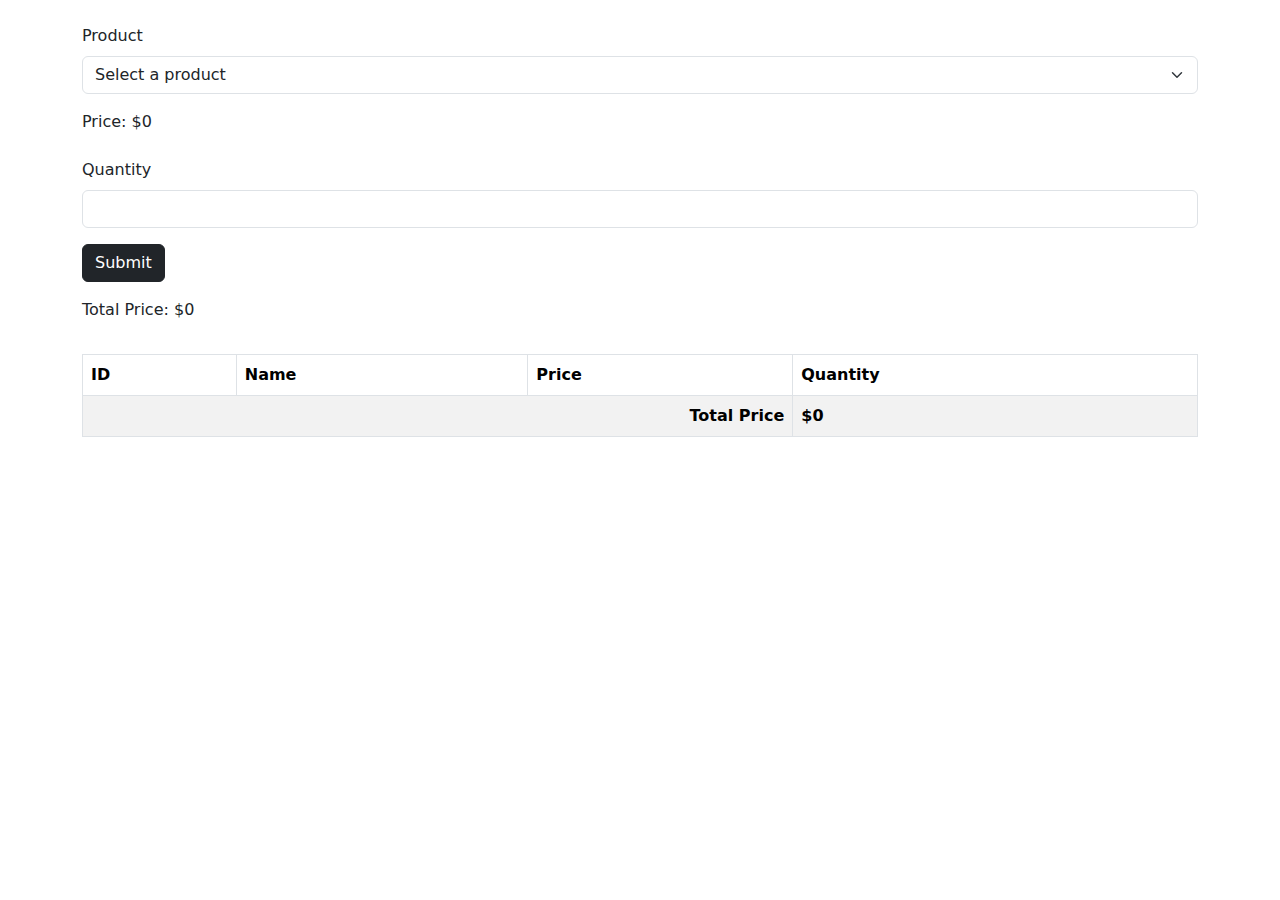
<file: index.html>
<!doctype html>
<html lang="en">
  <head>
    <meta charset="UTF-8" />
    <link rel="icon" type="image/svg+xml" href="/vite.svg" />
    <meta name="viewport" content="width=device-width, initial-scale=1.0" />
    <title>Vite + React</title>
    <script type="module" crossorigin src="/assets/index-BKahXosB.js"></script>
    <link rel="stylesheet" crossorigin href="/assets/index-DUEfxN0n.css">
  </head>
  <body>
    <div id="root"></div>
  </body>
</html>
</file>
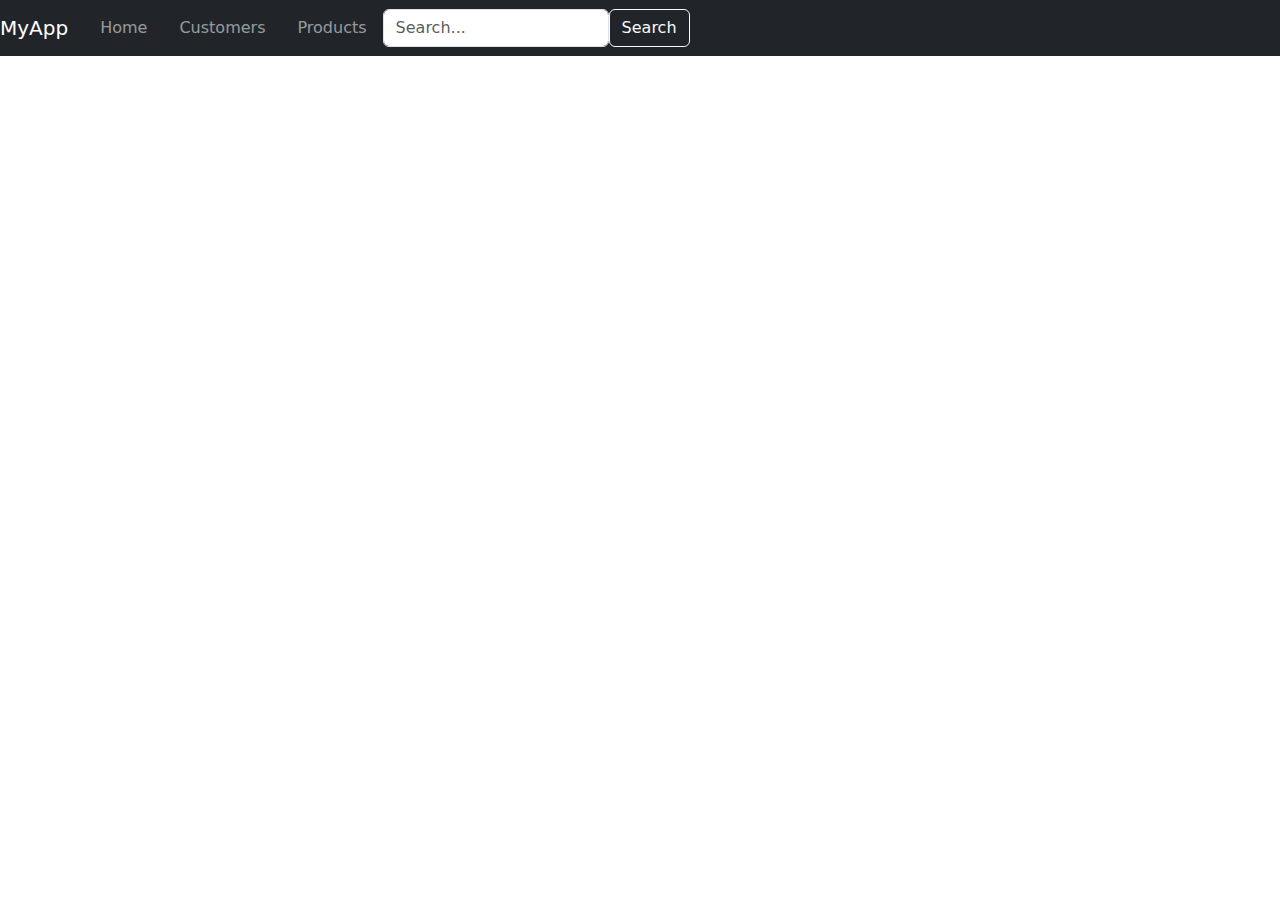
<file: Exercise/index.html>
<!doctype html>
<html lang="en">
  <head>
    <meta charset="UTF-8" />
    <link rel="icon" type="image/svg+xml" href="/vite.svg" />
    <meta name="viewport" content="width=device-width, initial-scale=1.0" />
    <title>Vite + React</title>
    <script type="module" crossorigin src="/Exercise/assets/index-C55f4yF9.js"></script>
    <link rel="stylesheet" crossorigin href="/Exercise/assets/index-DUEfxN0n.css">
  </head>
  <body>
    <div id="root"></div>
  </body>
</html>
</file>
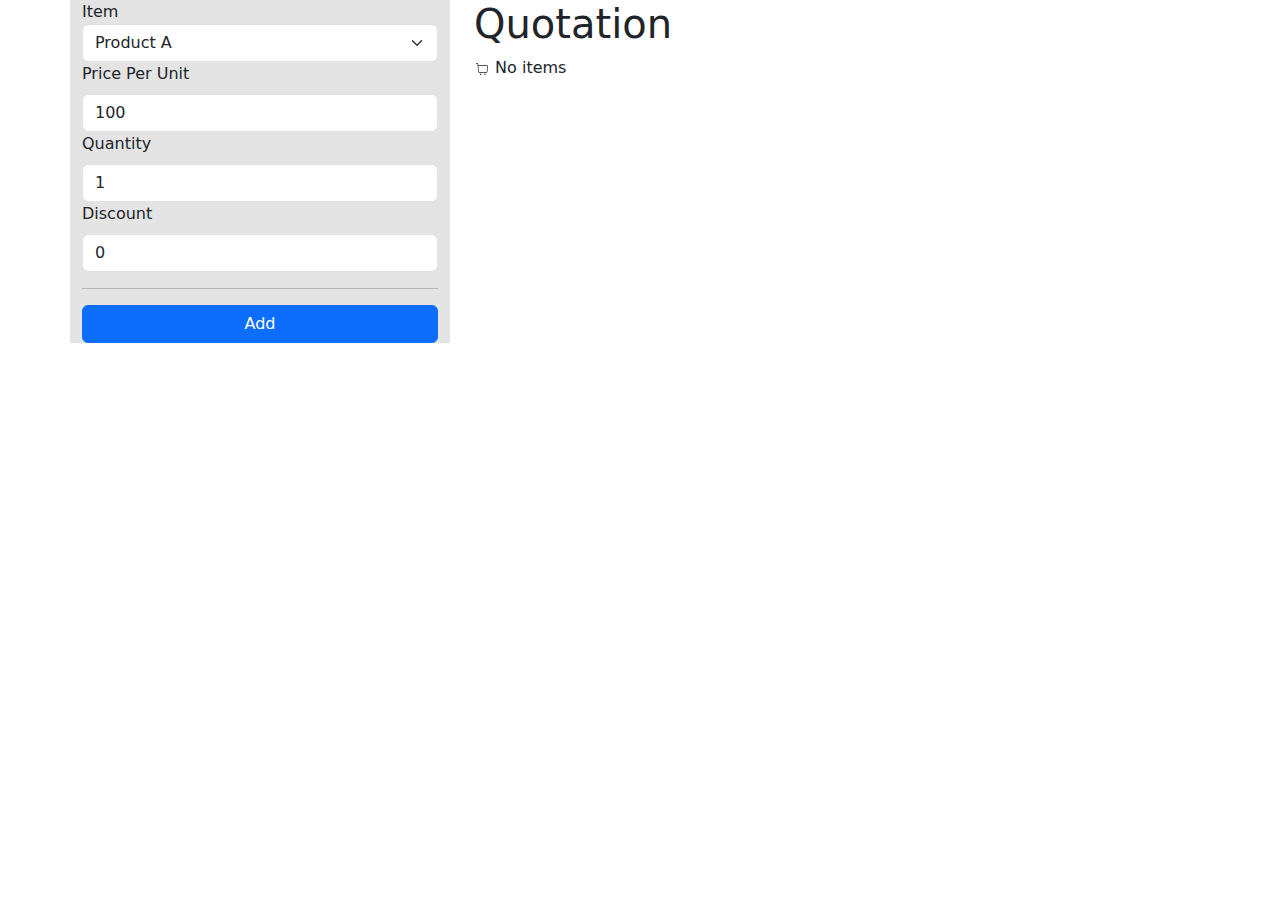
<file: midterm-quotation-app/index.html>
<!doctype html>
<html lang="en">
  <head>
    <meta charset="UTF-8" />
    <link rel="icon" type="image/svg+xml" href="/vite.svg" />
    <meta name="viewport" content="width=device-width, initial-scale=1.0" />
    <title>Vite + React</title>
    <script type="module" crossorigin src="/midterm-quotation-app/assets/index-BRGK9JJ8.js"></script>
    <link rel="stylesheet" crossorigin href="/midterm-quotation-app/assets/index-MCUhpigD.css">
  </head>
  <body>
    <div id="root"></div>
  </body>
</html>
</file>
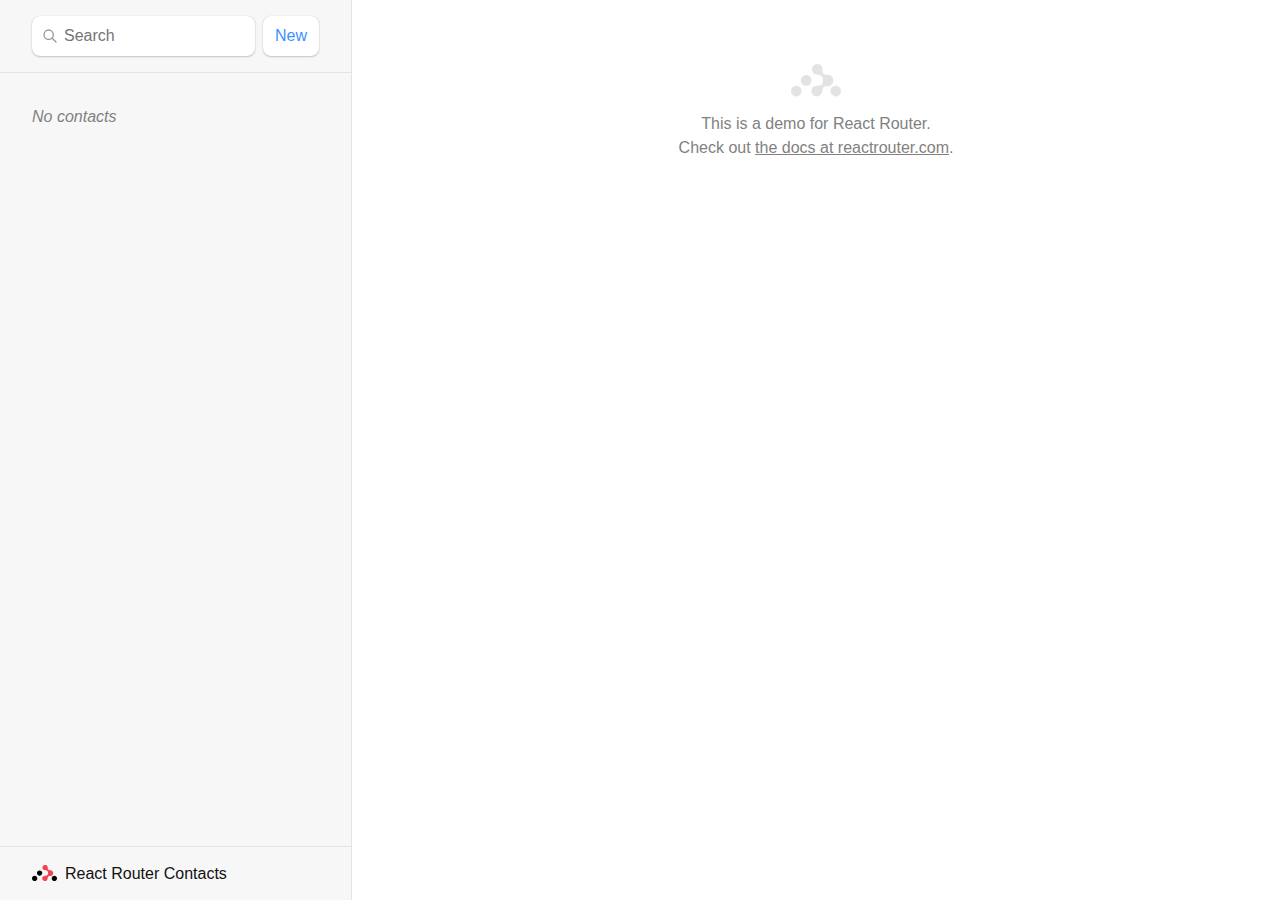
<file: routing-app/index.html>
<!doctype html>
<html lang="en">
  <head>
    <meta charset="UTF-8" />
    <link rel="icon" type="image/svg+xml" href="/vite.svg" />
    <meta name="viewport" content="width=device-width, initial-scale=1.0" />
    <title>Vite + React</title>
    <script type="module" crossorigin src="/routing-app/assets/index-z9dW78qx.js"></script>
    <link rel="stylesheet" crossorigin href="/routing-app/assets/index-BiL6QvTF.css">
  </head>
  <body>
    <div id="root"></div>
  </body>
</html>
</file>
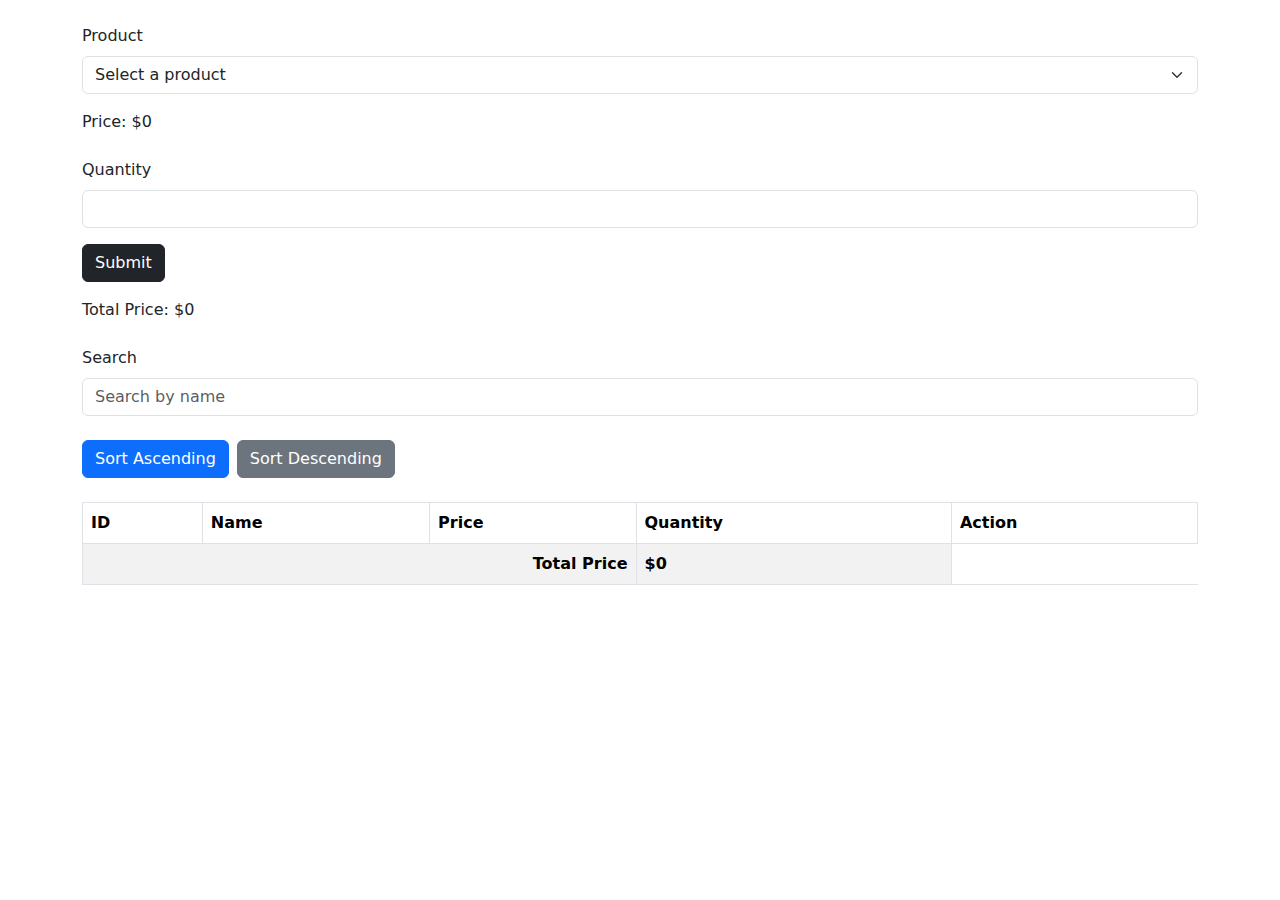
<file: SearchAndSort/index.html>
<!doctype html>
<html lang="en">
  <head>
    <meta charset="UTF-8" />
    <link rel="icon" type="image/svg+xml" href="/vite.svg" />
    <meta name="viewport" content="width=device-width, initial-scale=1.0" />
    <title>Vite + React</title>
    <script type="module" crossorigin src="/SearchAndSort/assets/index-DcLNHwXC.js"></script>
    <link rel="stylesheet" crossorigin href="/SearchAndSort/assets/index-Cw8lu_xI.css">
  </head>
  <body>
    <div id="root"></div>
  </body>
</html>
</file>
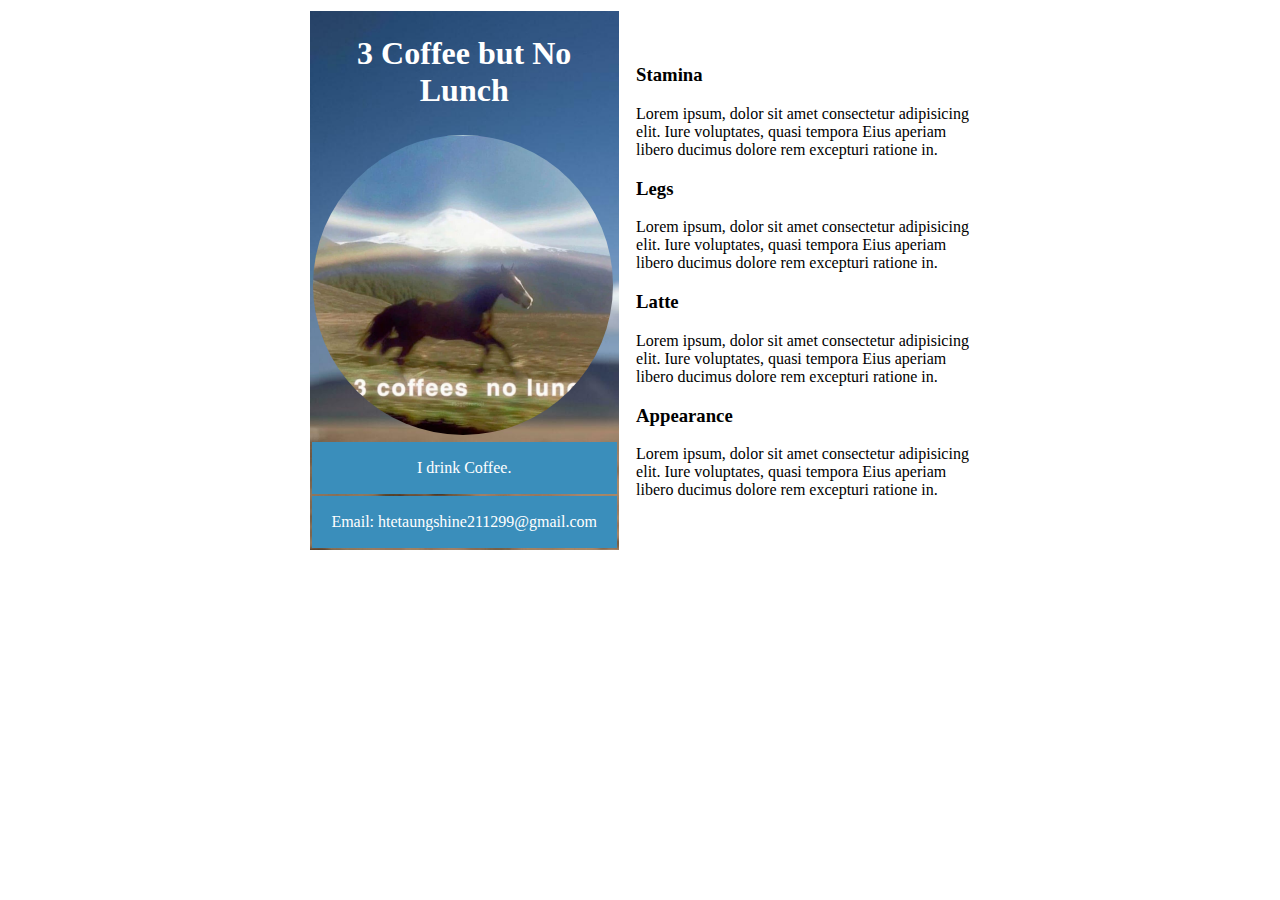
<file: about.html>
<!DOCTYPE html>
<html>
<head>
    <title>COFFEE LUNCH</title>
</head>
 
<body>
    <table style="width: 500pt; margin-left: auto; margin-right: auto;">
        <tr>
            <td>
                <table border="0" style="background-image: url(HorseGlasses.jpg); background-size: cover;">
                    <tr>
                        <td style="text-align: center; color: white;">
                            <h1>3 Coffee but No Lunch</h1>
                        </td>
                    </tr>
                    <tr>
                        <td>
                            <img
                            src="CoffeeNoLunch.JPG"
                            alt="Horse"
                            width="300"
                            height="300"
                            style="border-radius: 50%; object-fit: cover; ">
                        </td>
                    </tr>
                    <tr>
                        <td style="text-align: center; background-color: #3a8ebb; color: white;">
                            <p>I drink Coffee.</p>
                        </td>
                    </tr>
                    <tr>
                        <td style="text-align: center; background-color: #3a8ebb; color: white;">
                            <p>Email: htetaungshine211299@gmail.com</p>
                        </td>
                    </tr>
                </table>
            </td>
            <td>
                <div style="margin-left: 10pt;">
                    <p>
                        <h3>Stamina</h3>
                        <p>Lorem ipsum, dolor sit amet consectetur adipisicing elit.
                            Iure voluptates, quasi tempora Eius aperiam
                            libero ducimus dolore rem excepturi ratione in.</p>
                    </p>
                </div>
 
                <div style="margin-left: 10pt;">
                    <p>
                        <h3>Legs</h3>
                        <p>Lorem ipsum, dolor sit amet consectetur adipisicing elit.
                            Iure voluptates, quasi tempora Eius aperiam
                            libero ducimus dolore rem excepturi ratione in.</p>
                    </p>
                </div>
 
                <div style="margin-left: 10pt;">
                    <p>
                        <h3>Latte</h3>
                        <p>Lorem ipsum, dolor sit amet consectetur adipisicing elit.
                            Iure voluptates, quasi tempora Eius aperiam
                            libero ducimus dolore rem excepturi ratione in.</p>
                    </p>
                </div>
 
                <div style="margin-left: 10pt;">
                    <p>
                        <h3>Appearance</h3>
                        <p>Lorem ipsum, dolor sit amet consectetur adipisicing elit.
                            Iure voluptates, quasi tempora Eius aperiam
                            libero ducimus dolore rem excepturi ratione in.</p>
                    </p>
                </div>
                
                
            </td>
        </tr>
    </table>
 
 
    
</body>
</html>
</file>
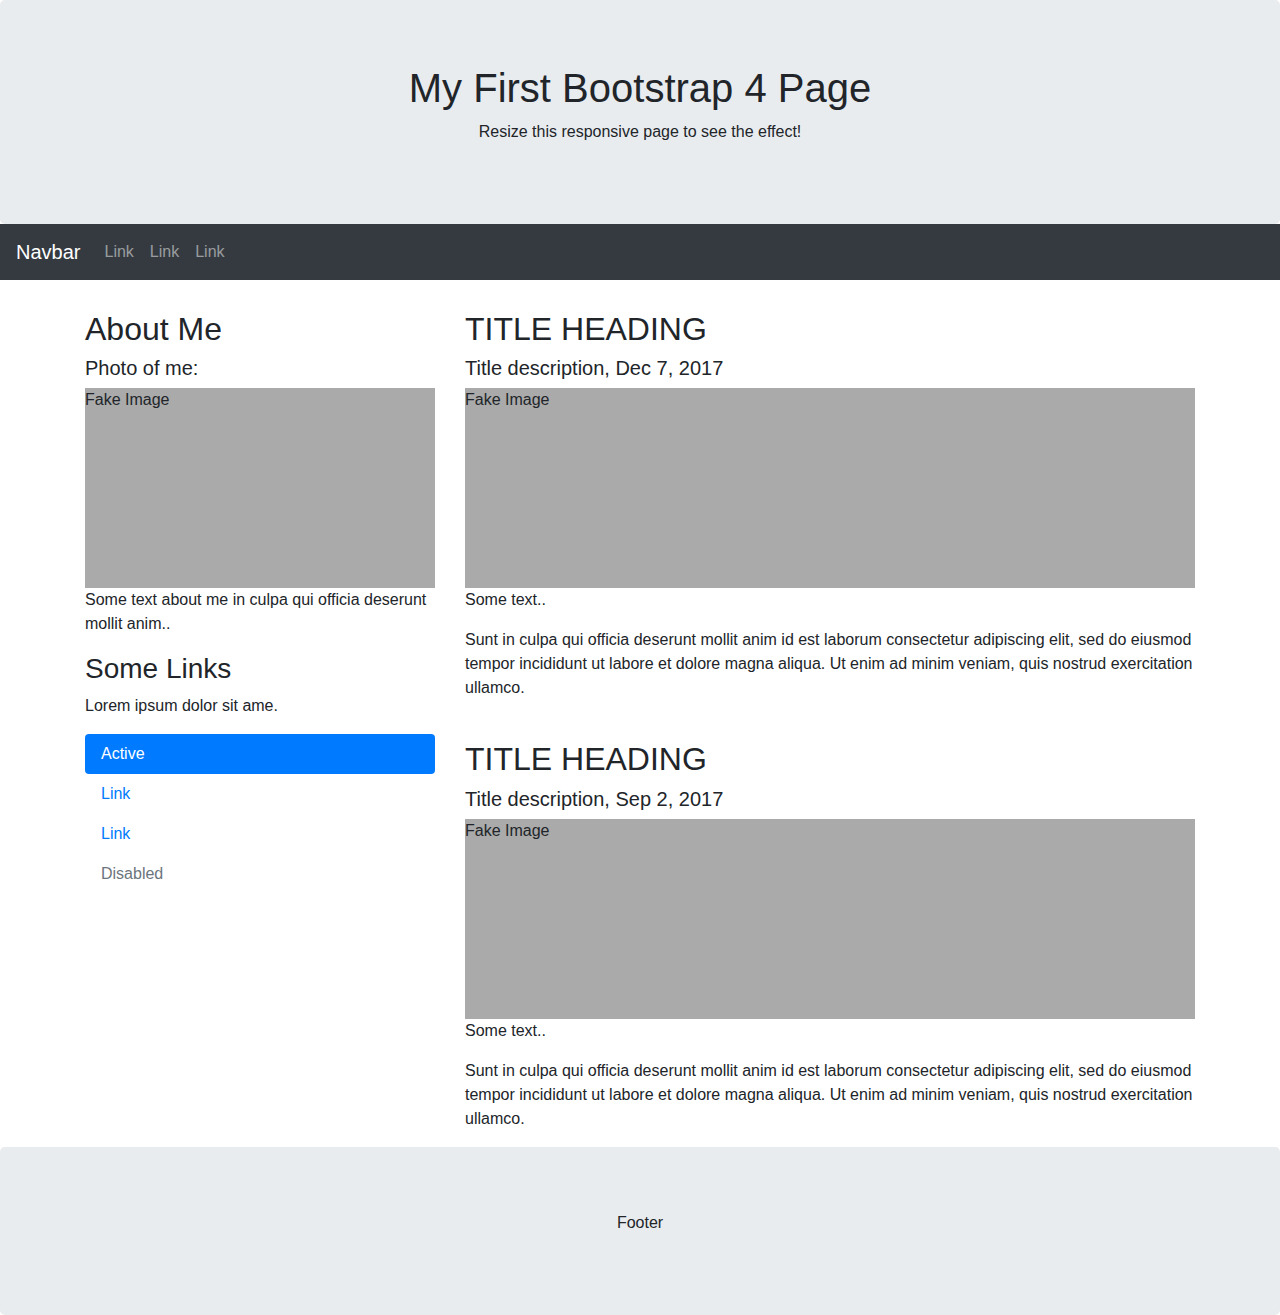
<file: template.index2.html>
<!DOCTYPE html>
<html lang="en">
<head>
  <title>Bootstrap 4 Website Example</title>
  <meta charset="utf-8">
  <meta name="viewport" content="width=device-width, initial-scale=1">
  <link rel="stylesheet" href="https://maxcdn.bootstrapcdn.com/bootstrap/4.5.2/css/bootstrap.min.css">
  <script src="https://ajax.googleapis.com/ajax/libs/jquery/3.5.1/jquery.min.js"></script>
  <script src="https://cdnjs.cloudflare.com/ajax/libs/popper.js/1.16.0/umd/popper.min.js"></script>
  <script src="https://maxcdn.bootstrapcdn.com/bootstrap/4.5.2/js/bootstrap.min.js"></script>
  <style>
  .fakeimg {
    height: 200px;
    background: #aaa;
  }
  </style>
</head>
<body>

<div class="jumbotron text-center" style="margin-bottom:0">
  <h1>My First Bootstrap 4 Page</h1>
  <p>Resize this responsive page to see the effect!</p> 
</div>

<nav class="navbar navbar-expand-sm bg-dark navbar-dark">
  <a class="navbar-brand" href="#">Navbar</a>
  <button class="navbar-toggler" type="button" data-toggle="collapse" data-target="#collapsibleNavbar">
    <span class="navbar-toggler-icon"></span>
  </button>
  <div class="collapse navbar-collapse" id="collapsibleNavbar">
    <ul class="navbar-nav">
      <li class="nav-item">
        <a class="nav-link" href="#">Link</a>
      </li>
      <li class="nav-item">
        <a class="nav-link" href="#">Link</a>
      </li>
      <li class="nav-item">
        <a class="nav-link" href="#">Link</a>
      </li>    
    </ul>
  </div>  
</nav>

<div class="container" style="margin-top:30px">
  <div class="row">
    <div class="col-sm-4">
      <h2>About Me</h2>
      <h5>Photo of me:</h5>
      <div class="fakeimg">Fake Image</div>
      <p>Some text about me in culpa qui officia deserunt mollit anim..</p>
      <h3>Some Links</h3>
      <p>Lorem ipsum dolor sit ame.</p>
      <ul class="nav nav-pills flex-column">
        <li class="nav-item">
          <a class="nav-link active" href="#">Active</a>
        </li>
        <li class="nav-item">
          <a class="nav-link" href="#">Link</a>
        </li>
        <li class="nav-item">
          <a class="nav-link" href="#">Link</a>
        </li>
        <li class="nav-item">
          <a class="nav-link disabled" href="#">Disabled</a>
        </li>
      </ul>
      <hr class="d-sm-none">
    </div>
    <div class="col-sm-8">
      <h2>TITLE HEADING</h2>
      <h5>Title description, Dec 7, 2017</h5>
      <div class="fakeimg">Fake Image</div>
      <p>Some text..</p>
      <p>Sunt in culpa qui officia deserunt mollit anim id est laborum consectetur adipiscing elit, sed do eiusmod tempor incididunt ut labore et dolore magna aliqua. Ut enim ad minim veniam, quis nostrud exercitation ullamco.</p>
      <br>
      <h2>TITLE HEADING</h2>
      <h5>Title description, Sep 2, 2017</h5>
      <div class="fakeimg">Fake Image</div>
      <p>Some text..</p>
      <p>Sunt in culpa qui officia deserunt mollit anim id est laborum consectetur adipiscing elit, sed do eiusmod tempor incididunt ut labore et dolore magna aliqua. Ut enim ad minim veniam, quis nostrud exercitation ullamco.</p>
    </div>
  </div>
</div>

<div class="jumbotron text-center" style="margin-bottom:0">
  <p>Footer</p>
</div>

</body>
</html>
</file>
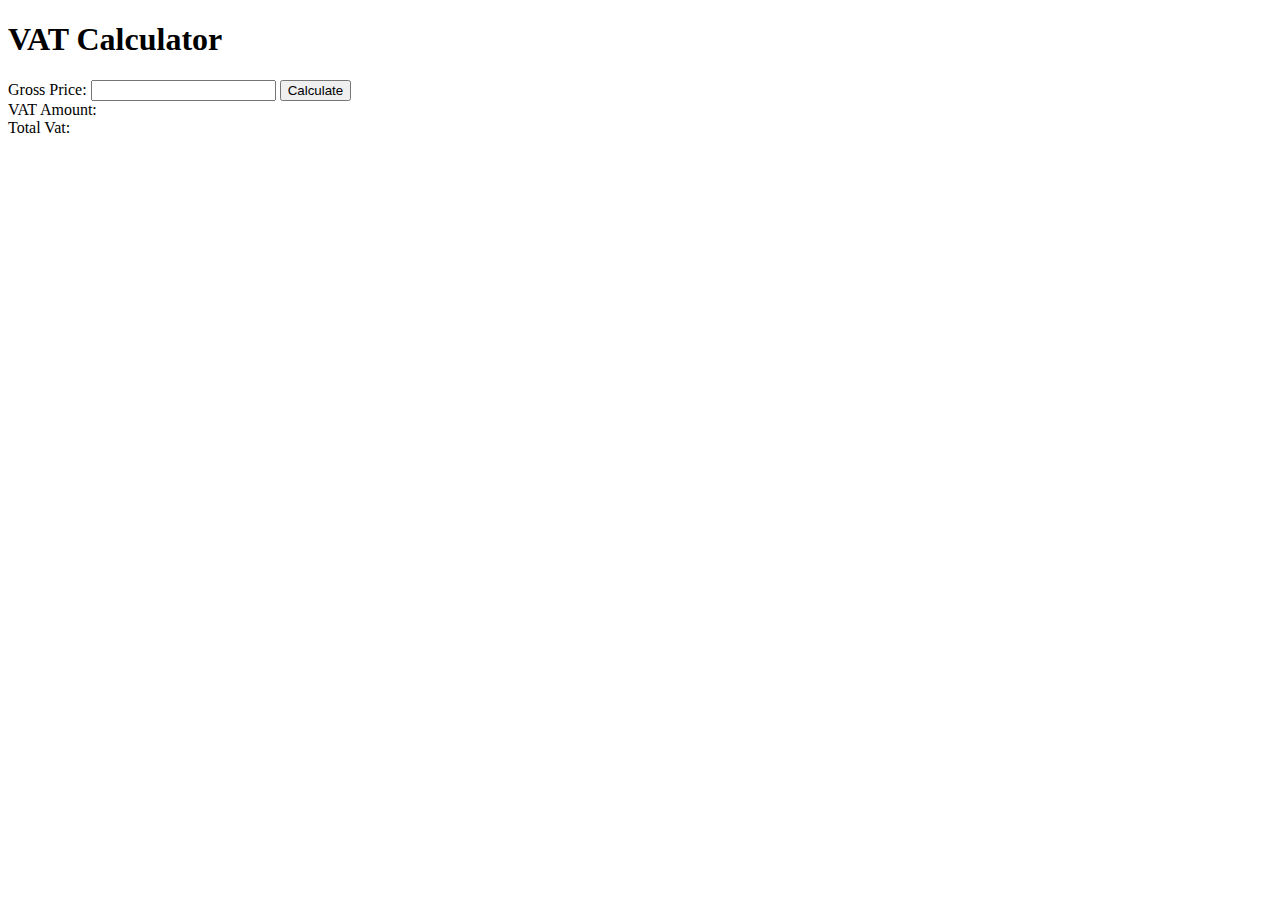
<file: vat.html>
<!DOCTYPE html>
<html>
<head>
    <title>VAT Calculator</title>
    <script>
        function calculateVAT() {
            var grossPrice = parseFloat(document.getElementById("grossPrice").value);
            var vatRate = 0.07; // 7% VAT rate
            var vatAmount = grossPrice * vatRate;
            var totalVat = grossPrice + vatAmount;
            document.getElementById("vatAmount").textContent = vatAmount.toFixed(2);
            document.getElementById("totalVat").textContent = totalVat.toFixed(2);
        }
    </script>
</head>
<body>
    <h1>VAT Calculator</h1>
    <label for="grossPrice">Gross Price:</label>
    <input type="text" id="grossPrice">
    <button onclick="calculateVAT()">Calculate</button>
    <br>
    <label for="vatAmount">VAT Amount:</label>
    <span id="vatAmount"></span>
    <br>
    <label for="totalVat">Total Vat:</label>
    <span id="totalVat"></span>
</body>
</html>
</file>
<file: routing-app/assets/index-BiL6QvTF.css>
html{box-sizing:border-box}*,*:before,*:after{box-sizing:inherit}body{font-family:-apple-system,BlinkMacSystemFont,Segoe UI,Roboto,Oxygen,Ubuntu,Cantarell,Fira Sans,Droid Sans,Helvetica Neue,sans-serif;-webkit-font-smoothing:antialiased;-moz-osx-font-smoothing:grayscale}code{font-family:source-code-pro,Menlo,Monaco,Consolas,Courier New,monospace}html,body{height:100%;margin:0;line-height:1.5;color:#121212}textarea,input,button{font-size:1rem;font-family:inherit;border:none;border-radius:8px;padding:.5rem .75rem;box-shadow:0 0 1px #0003,0 1px 2px #0003;background-color:#fff;line-height:1.5;margin:0}button{color:#3992ff;font-weight:500}textarea:hover,input:hover,button:hover{box-shadow:0 0 1px #0009,0 1px 2px #0003}button:active{box-shadow:0 0 1px #0006;transform:translateY(1px)}#contact h1{display:flex;align-items:flex-start;gap:1rem}#contact h1 form{display:flex;align-items:center;margin-top:.25rem}#contact h1 form button{box-shadow:none;font-size:1.5rem;font-weight:400;padding:0}#contact h1 form button[value=true]{color:#a4a4a4}#contact h1 form button[value=true]:hover,#contact h1 form button[value=false]{color:#eeb004}form[action$=destroy] button{color:#f44250}.sr-only{position:absolute;width:1px;height:1px;padding:0;margin:-1px;overflow:hidden;clip:rect(0,0,0,0);white-space:nowrap;border-width:0}#root{display:flex;height:100%;width:100%}#sidebar{width:22rem;background-color:#f7f7f7;border-right:solid 1px #e3e3e3;display:flex;flex-direction:column}#sidebar>*{padding-left:2rem;padding-right:2rem}#sidebar h1{font-size:1rem;font-weight:500;display:flex;align-items:center;margin:0;padding:1rem 2rem;border-top:1px solid #e3e3e3;order:1;line-height:1}#sidebar h1:before{content:url("data:image/svg+xml,%3Csvg width='25' height='18' viewBox='0 0 25 18' fill='none' xmlns='http://www.w3.org/2000/svg'%3E%3Cpath d='M19.4127 6.4904C18.6984 6.26581 18.3295 6.34153 17.5802 6.25965C16.4219 6.13331 15.9604 5.68062 15.7646 4.51554C15.6551 3.86516 15.7844 2.9129 15.5048 2.32334C14.9699 1.19921 13.7183 0.695046 12.461 0.982805C11.3994 1.22611 10.516 2.28708 10.4671 3.37612C10.4112 4.61957 11.1197 5.68054 12.3363 6.04667C12.9143 6.22097 13.5284 6.3087 14.132 6.35315C15.2391 6.43386 15.3241 7.04923 15.6236 7.55574C15.8124 7.87508 15.9954 8.18975 15.9954 9.14193C15.9954 10.0941 15.8112 10.4088 15.6236 10.7281C15.3241 11.2334 14.9547 11.5645 13.8477 11.6464C13.244 11.6908 12.6288 11.7786 12.0519 11.9528C10.8353 12.3201 10.1268 13.3799 10.1828 14.6234C10.2317 15.7124 11.115 16.7734 12.1766 17.0167C13.434 17.3056 14.6855 16.8003 15.2204 15.6762C15.5013 15.0866 15.6551 14.4187 15.7646 13.7683C15.9616 12.6032 16.423 12.1505 17.5802 12.0242C18.3295 11.9423 19.1049 12.0242 19.8071 11.6253C20.5491 11.0832 21.212 10.2696 21.212 9.14192C21.212 8.01428 20.4976 6.83197 19.4127 6.4904Z' fill='%23F44250'/%3E%3Cpath d='M7.59953 11.7459C6.12615 11.7459 4.92432 10.5547 4.92432 9.09441C4.92432 7.63407 6.12615 6.44287 7.59953 6.44287C9.0729 6.44287 10.2747 7.63407 10.2747 9.09441C10.2747 10.5536 9.07172 11.7459 7.59953 11.7459Z' fill='black'/%3E%3Cpath d='M2.64217 17.0965C1.18419 17.093 -0.0034949 15.8971 7.72743e-06 14.4356C0.00352588 12.9765 1.1994 11.7888 2.66089 11.7935C4.12004 11.797 5.30772 12.9929 5.30306 14.4544C5.29953 15.9123 4.10366 17.1 2.64217 17.0965Z' fill='black'/%3E%3Cpath d='M22.3677 17.0965C20.9051 17.1046 19.7046 15.9217 19.6963 14.4649C19.6882 13.0023 20.8712 11.8017 22.3279 11.7935C23.7906 11.7854 24.9911 12.9683 24.9993 14.4251C25.0075 15.8866 23.8245 17.0883 22.3677 17.0965Z' fill='black'/%3E%3C/svg%3E%0A");margin-right:.5rem;position:relative;top:1px}#sidebar>div{display:flex;align-items:center;gap:.5rem;padding-top:1rem;padding-bottom:1rem;border-bottom:1px solid #e3e3e3}#sidebar>div form{position:relative}#sidebar>div form input[type=search]{width:100%;padding-left:2rem;background-image:url("data:image/svg+xml,%3Csvg xmlns='http://www.w3.org/2000/svg' class='h-6 w-6' fill='none' viewBox='0 0 24 24' stroke='%23999' stroke-width='2'%3E%3Cpath stroke-linecap='round' stroke-linejoin='round' d='M21 21l-6-6m2-5a7 7 0 11-14 0 7 7 0 0114 0z' /%3E%3C/svg%3E");background-repeat:no-repeat;background-position:.625rem .75rem;background-size:1rem;position:relative}#sidebar>div form input[type=search].loading{background-image:none}#search-spinner{width:1rem;height:1rem;background-image:url("data:image/svg+xml,%3Csvg xmlns='http://www.w3.org/2000/svg' fill='none' viewBox='0 0 24 24'%3E%3Cpath stroke='%23000' strokeLinecap='round' strokeLinejoin='round' strokeWidth='2' d='M20 4v5h-.582m0 0a8.001 8.001 0 00-15.356 2m15.356-2H15M4 20v-5h.581m0 0a8.003 8.003 0 0015.357-2M4.581 15H9' /%3E%3C/svg%3E");animation:spin 1s infinite linear;position:absolute;left:.625rem;top:.75rem}@keyframes spin{0%{transform:rotate(0)}to{transform:rotate(360deg)}}#sidebar nav{flex:1;overflow:auto;padding-top:1rem}#sidebar nav a span{float:right;color:#eeb004}#sidebar nav a.active span{color:inherit}i{color:#818181}#sidebar nav .active i{color:inherit}#sidebar ul{padding:0;margin:0;list-style:none}#sidebar li{margin:.25rem 0}#sidebar nav a{display:flex;align-items:center;justify-content:space-between;overflow:hidden;white-space:pre;padding:.5rem;border-radius:8px;color:inherit;text-decoration:none;gap:1rem}#sidebar nav a:hover{background:#e3e3e3}#sidebar nav a.active{background:#2b63fd;color:#fff}#sidebar nav a.pending{color:#2b63fd}#detail{flex:1;padding:2rem 4rem;width:100%}#detail.loading{opacity:.25;transition:opacity .2s;transition-delay:.2s}#contact{max-width:40rem;display:flex}#contact h1{font-size:2rem;font-weight:700;margin:0;line-height:1.2}#contact h1+p{margin:0}#contact h1+p+p{white-space:break-spaces}#contact h1:focus{outline:none;color:#2b63fd}#contact a[href*=twitter]{display:flex;font-size:1.5rem;color:#3992ff;text-decoration:none}#contact a[href*=twitter]:hover{text-decoration:underline}#contact img{width:12rem;height:12rem;background:#c8c8c8;margin-right:2rem;border-radius:1.5rem;object-fit:cover}#contact h1~div{display:flex;gap:.5rem;margin:1rem 0}#contact-form{display:flex;max-width:40rem;flex-direction:column;gap:1rem}#contact-form>p:first-child{margin:0;padding:0}#contact-form>p:first-child>:nth-child(2){margin-right:1rem}#contact-form>p:first-child,#contact-form label{display:flex}#contact-form p:first-child span,#contact-form label span{width:8rem}#contact-form p:first-child input,#contact-form label input,#contact-form label textarea{flex-grow:2}#contact-form-avatar{margin-right:2rem}#contact-form-avatar img{width:12rem;height:12rem;background:#0003;border-radius:1rem}#contact-form-avatar input{box-sizing:border-box;width:100%}#contact-form p:last-child{display:flex;gap:.5rem;margin:0 0 0 8rem}#contact-form p:last-child button[type=button]{color:inherit}#zero-state{margin:2rem auto;text-align:center;color:#818181}#zero-state a{color:inherit}#zero-state a:hover{color:#121212}#zero-state:before{display:block;margin-bottom:.5rem;content:url("data:image/svg+xml,%3Csvg width='50' height='33' viewBox='0 0 50 33' fill='none' xmlns='http://www.w3.org/2000/svg'%3E%3Cpath d='M38.8262 11.1744C37.3975 10.7252 36.6597 10.8766 35.1611 10.7128C32.8444 10.4602 31.9215 9.55475 31.5299 7.22456C31.3108 5.92377 31.5695 4.01923 31.0102 2.8401C29.9404 0.591789 27.4373 -0.416556 24.9225 0.158973C22.7992 0.645599 21.0326 2.76757 20.9347 4.94569C20.8228 7.43263 22.2399 9.5546 24.6731 10.2869C25.8291 10.6355 27.0574 10.8109 28.2646 10.8998C30.4788 11.0613 30.6489 12.292 31.2479 13.3051C31.6255 13.9438 31.9914 14.5731 31.9914 16.4775C31.9914 18.3819 31.6231 19.0112 31.2479 19.6499C30.6489 20.6606 29.9101 21.3227 27.696 21.4865C26.4887 21.5754 25.2581 21.7508 24.1044 22.0994C21.6712 22.834 20.2542 24.9537 20.366 27.4406C20.4639 29.6187 22.2306 31.7407 24.3538 32.2273C26.8686 32.8052 29.3717 31.7945 30.4415 29.5462C31.0032 28.3671 31.3108 27.0312 31.5299 25.7304C31.9238 23.4002 32.8467 22.4948 35.1611 22.2421C36.6597 22.0784 38.2107 22.2421 39.615 21.4443C41.099 20.36 42.4248 18.7328 42.4248 16.4775C42.4248 14.2222 40.9961 11.8575 38.8262 11.1744Z' fill='%23E3E3E3'/%3E%3Cpath d='M15.1991 21.6854C12.2523 21.6854 9.84863 19.303 9.84863 16.3823C9.84863 13.4615 12.2523 11.0791 15.1991 11.0791C18.1459 11.0791 20.5497 13.4615 20.5497 16.3823C20.5497 19.3006 18.1436 21.6854 15.1991 21.6854Z' fill='%23E3E3E3'/%3E%3Cpath d='M5.28442 32.3871C2.36841 32.38 -0.00698992 29.9882 1.54551e-05 27.0652C0.00705187 24.1469 2.39884 21.7715 5.32187 21.7808C8.24022 21.7878 10.6156 24.1796 10.6063 27.1027C10.5992 30.0187 8.20746 32.3941 5.28442 32.3871Z' fill='%23E3E3E3'/%3E%3Cpath d='M44.736 32.387C41.8107 32.4033 39.4096 30.0373 39.3932 27.1237C39.3769 24.1984 41.7428 21.7973 44.6564 21.7808C47.5817 21.7645 49.9828 24.1305 49.9993 27.0441C50.0156 29.9671 47.6496 32.3705 44.736 32.387Z' fill='%23E3E3E3'/%3E%3C/svg%3E%0A")}#error-page{display:flex;flex-direction:column;align-items:center;justify-content:center;width:100%}
</file>
<file: assets/index-DUEfxN0n.css>
@charset "UTF-8";/*!
* Bootstrap  v5.3.3 (https://getbootstrap.com/)
* Copyright 2011-2024 The Bootstrap Authors
* Licensed under MIT (https://github.com/twbs/bootstrap/blob/main/LICENSE)
*/:root,[data-bs-theme=light]{--bs-blue:#0d6efd;--bs-indigo:#6610f2;--bs-purple:#6f42c1;--bs-pink:#d63384;--bs-red:#dc3545;--bs-orange:#fd7e14;--bs-yellow:#ffc107;--bs-green:#198754;--bs-teal:#20c997;--bs-cyan:#0dcaf0;--bs-black:#000;--bs-white:#fff;--bs-gray:#6c757d;--bs-gray-dark:#343a40;--bs-gray-100:#f8f9fa;--bs-gray-200:#e9ecef;--bs-gray-300:#dee2e6;--bs-gray-400:#ced4da;--bs-gray-500:#adb5bd;--bs-gray-600:#6c757d;--bs-gray-700:#495057;--bs-gray-800:#343a40;--bs-gray-900:#212529;--bs-primary:#0d6efd;--bs-secondary:#6c757d;--bs-success:#198754;--bs-info:#0dcaf0;--bs-warning:#ffc107;--bs-danger:#dc3545;--bs-light:#f8f9fa;--bs-dark:#212529;--bs-primary-rgb:13,110,253;--bs-secondary-rgb:108,117,125;--bs-success-rgb:25,135,84;--bs-info-rgb:13,202,240;--bs-warning-rgb:255,193,7;--bs-danger-rgb:220,53,69;--bs-light-rgb:248,249,250;--bs-dark-rgb:33,37,41;--bs-primary-text-emphasis:#052c65;--bs-secondary-text-emphasis:#2b2f32;--bs-success-text-emphasis:#0a3622;--bs-info-text-emphasis:#055160;--bs-warning-text-emphasis:#664d03;--bs-danger-text-emphasis:#58151c;--bs-light-text-emphasis:#495057;--bs-dark-text-emphasis:#495057;--bs-primary-bg-subtle:#cfe2ff;--bs-secondary-bg-subtle:#e2e3e5;--bs-success-bg-subtle:#d1e7dd;--bs-info-bg-subtle:#cff4fc;--bs-warning-bg-subtle:#fff3cd;--bs-danger-bg-subtle:#f8d7da;--bs-light-bg-subtle:#fcfcfd;--bs-dark-bg-subtle:#ced4da;--bs-primary-border-subtle:#9ec5fe;--bs-secondary-border-subtle:#c4c8cb;--bs-success-border-subtle:#a3cfbb;--bs-info-border-subtle:#9eeaf9;--bs-warning-border-subtle:#ffe69c;--bs-danger-border-subtle:#f1aeb5;--bs-light-border-subtle:#e9ecef;--bs-dark-border-subtle:#adb5bd;--bs-white-rgb:255,255,255;--bs-black-rgb:0,0,0;--bs-font-sans-serif:system-ui,-apple-system,"Segoe UI",Roboto,"Helvetica Neue","Noto Sans","Liberation Sans",Arial,sans-serif,"Apple Color Emoji","Segoe UI Emoji","Segoe UI Symbol","Noto Color Emoji";--bs-font-monospace:SFMono-Regular,Menlo,Monaco,Consolas,"Liberation Mono","Courier New",monospace;--bs-gradient:linear-gradient(180deg, rgba(255, 255, 255, .15), rgba(255, 255, 255, 0));--bs-body-font-family:var(--bs-font-sans-serif);--bs-body-font-size:1rem;--bs-body-font-weight:400;--bs-body-line-height:1.5;--bs-body-color:#212529;--bs-body-color-rgb:33,37,41;--bs-body-bg:#fff;--bs-body-bg-rgb:255,255,255;--bs-emphasis-color:#000;--bs-emphasis-color-rgb:0,0,0;--bs-secondary-color:rgba(33, 37, 41, .75);--bs-secondary-color-rgb:33,37,41;--bs-secondary-bg:#e9ecef;--bs-secondary-bg-rgb:233,236,239;--bs-tertiary-color:rgba(33, 37, 41, .5);--bs-tertiary-color-rgb:33,37,41;--bs-tertiary-bg:#f8f9fa;--bs-tertiary-bg-rgb:248,249,250;--bs-heading-color:inherit;--bs-link-color:#0d6efd;--bs-link-color-rgb:13,110,253;--bs-link-decoration:underline;--bs-link-hover-color:#0a58ca;--bs-link-hover-color-rgb:10,88,202;--bs-code-color:#d63384;--bs-highlight-color:#212529;--bs-highlight-bg:#fff3cd;--bs-border-width:1px;--bs-border-style:solid;--bs-border-color:#dee2e6;--bs-border-color-translucent:rgba(0, 0, 0, .175);--bs-border-radius:.375rem;--bs-border-radius-sm:.25rem;--bs-border-radius-lg:.5rem;--bs-border-radius-xl:1rem;--bs-border-radius-xxl:2rem;--bs-border-radius-2xl:var(--bs-border-radius-xxl);--bs-border-radius-pill:50rem;--bs-box-shadow:0 .5rem 1rem rgba(0, 0, 0, .15);--bs-box-shadow-sm:0 .125rem .25rem rgba(0, 0, 0, .075);--bs-box-shadow-lg:0 1rem 3rem rgba(0, 0, 0, .175);--bs-box-shadow-inset:inset 0 1px 2px rgba(0, 0, 0, .075);--bs-focus-ring-width:.25rem;--bs-focus-ring-opacity:.25;--bs-focus-ring-color:rgba(13, 110, 253, .25);--bs-form-valid-color:#198754;--bs-form-valid-border-color:#198754;--bs-form-invalid-color:#dc3545;--bs-form-invalid-border-color:#dc3545}[data-bs-theme=dark]{color-scheme:dark;--bs-body-color:#dee2e6;--bs-body-color-rgb:222,226,230;--bs-body-bg:#212529;--bs-body-bg-rgb:33,37,41;--bs-emphasis-color:#fff;--bs-emphasis-color-rgb:255,255,255;--bs-secondary-color:rgba(222, 226, 230, .75);--bs-secondary-color-rgb:222,226,230;--bs-secondary-bg:#343a40;--bs-secondary-bg-rgb:52,58,64;--bs-tertiary-color:rgba(222, 226, 230, .5);--bs-tertiary-color-rgb:222,226,230;--bs-tertiary-bg:#2b3035;--bs-tertiary-bg-rgb:43,48,53;--bs-primary-text-emphasis:#6ea8fe;--bs-secondary-text-emphasis:#a7acb1;--bs-success-text-emphasis:#75b798;--bs-info-text-emphasis:#6edff6;--bs-warning-text-emphasis:#ffda6a;--bs-danger-text-emphasis:#ea868f;--bs-light-text-emphasis:#f8f9fa;--bs-dark-text-emphasis:#dee2e6;--bs-primary-bg-subtle:#031633;--bs-secondary-bg-subtle:#161719;--bs-success-bg-subtle:#051b11;--bs-info-bg-subtle:#032830;--bs-warning-bg-subtle:#332701;--bs-danger-bg-subtle:#2c0b0e;--bs-light-bg-subtle:#343a40;--bs-dark-bg-subtle:#1a1d20;--bs-primary-border-subtle:#084298;--bs-secondary-border-subtle:#41464b;--bs-success-border-subtle:#0f5132;--bs-info-border-subtle:#087990;--bs-warning-border-subtle:#997404;--bs-danger-border-subtle:#842029;--bs-light-border-subtle:#495057;--bs-dark-border-subtle:#343a40;--bs-heading-color:inherit;--bs-link-color:#6ea8fe;--bs-link-hover-color:#8bb9fe;--bs-link-color-rgb:110,168,254;--bs-link-hover-color-rgb:139,185,254;--bs-code-color:#e685b5;--bs-highlight-color:#dee2e6;--bs-highlight-bg:#664d03;--bs-border-color:#495057;--bs-border-color-translucent:rgba(255, 255, 255, .15);--bs-form-valid-color:#75b798;--bs-form-valid-border-color:#75b798;--bs-form-invalid-color:#ea868f;--bs-form-invalid-border-color:#ea868f}*,:after,:before{box-sizing:border-box}@media (prefers-reduced-motion:no-preference){:root{scroll-behavior:smooth}}body{margin:0;font-family:var(--bs-body-font-family);font-size:var(--bs-body-font-size);font-weight:var(--bs-body-font-weight);line-height:var(--bs-body-line-height);color:var(--bs-body-color);text-align:var(--bs-body-text-align);background-color:var(--bs-body-bg);-webkit-text-size-adjust:100%;-webkit-tap-highlight-color:transparent}hr{margin:1rem 0;color:inherit;border:0;border-top:var(--bs-border-width) solid;opacity:.25}.h1,.h2,.h3,.h4,.h5,.h6,h1,h2,h3,h4,h5,h6{margin-top:0;margin-bottom:.5rem;font-weight:500;line-height:1.2;color:var(--bs-heading-color)}.h1,h1{font-size:calc(1.375rem + 1.5vw)}@media (min-width:1200px){.h1,h1{font-size:2.5rem}}.h2,h2{font-size:calc(1.325rem + .9vw)}@media (min-width:1200px){.h2,h2{font-size:2rem}}.h3,h3{font-size:calc(1.3rem + .6vw)}@media (min-width:1200px){.h3,h3{font-size:1.75rem}}.h4,h4{font-size:calc(1.275rem + .3vw)}@media (min-width:1200px){.h4,h4{font-size:1.5rem}}.h5,h5{font-size:1.25rem}.h6,h6{font-size:1rem}p{margin-top:0;margin-bottom:1rem}abbr[title]{-webkit-text-decoration:underline dotted;text-decoration:underline dotted;cursor:help;-webkit-text-decoration-skip-ink:none;text-decoration-skip-ink:none}address{margin-bottom:1rem;font-style:normal;line-height:inherit}ol,ul{padding-left:2rem}dl,ol,ul{margin-top:0;margin-bottom:1rem}ol ol,ol ul,ul ol,ul ul{margin-bottom:0}dt{font-weight:700}dd{margin-bottom:.5rem;margin-left:0}blockquote{margin:0 0 1rem}b,strong{font-weight:bolder}.small,small{font-size:.875em}.mark,mark{padding:.1875em;color:var(--bs-highlight-color);background-color:var(--bs-highlight-bg)}sub,sup{position:relative;font-size:.75em;line-height:0;vertical-align:baseline}sub{bottom:-.25em}sup{top:-.5em}a{color:rgba(var(--bs-link-color-rgb),var(--bs-link-opacity,1));text-decoration:underline}a:hover{--bs-link-color-rgb:var(--bs-link-hover-color-rgb)}a:not([href]):not([class]),a:not([href]):not([class]):hover{color:inherit;text-decoration:none}code,kbd,pre,samp{font-family:var(--bs-font-monospace);font-size:1em}pre{display:block;margin-top:0;margin-bottom:1rem;overflow:auto;font-size:.875em}pre code{font-size:inherit;color:inherit;word-break:normal}code{font-size:.875em;color:var(--bs-code-color);word-wrap:break-word}a>code{color:inherit}kbd{padding:.1875rem .375rem;font-size:.875em;color:var(--bs-body-bg);background-color:var(--bs-body-color);border-radius:.25rem}kbd kbd{padding:0;font-size:1em}figure{margin:0 0 1rem}img,svg{vertical-align:middle}table{caption-side:bottom;border-collapse:collapse}caption{padding-top:.5rem;padding-bottom:.5rem;color:var(--bs-secondary-color);text-align:left}th{text-align:inherit;text-align:-webkit-match-parent}tbody,td,tfoot,th,thead,tr{border-color:inherit;border-style:solid;border-width:0}label{display:inline-block}button{border-radius:0}button:focus:not(:focus-visible){outline:0}button,input,optgroup,select,textarea{margin:0;font-family:inherit;font-size:inherit;line-height:inherit}button,select{text-transform:none}[role=button]{cursor:pointer}select{word-wrap:normal}select:disabled{opacity:1}[list]:not([type=date]):not([type=datetime-local]):not([type=month]):not([type=week]):not([type=time])::-webkit-calendar-picker-indicator{display:none!important}[type=button],[type=reset],[type=submit],button{-webkit-appearance:button}[type=button]:not(:disabled),[type=reset]:not(:disabled),[type=submit]:not(:disabled),button:not(:disabled){cursor:pointer}::-moz-focus-inner{padding:0;border-style:none}textarea{resize:vertical}fieldset{min-width:0;padding:0;margin:0;border:0}legend{float:left;width:100%;padding:0;margin-bottom:.5rem;font-size:calc(1.275rem + .3vw);line-height:inherit}@media (min-width:1200px){legend{font-size:1.5rem}}legend+*{clear:left}::-webkit-datetime-edit-day-field,::-webkit-datetime-edit-fields-wrapper,::-webkit-datetime-edit-hour-field,::-webkit-datetime-edit-minute,::-webkit-datetime-edit-month-field,::-webkit-datetime-edit-text,::-webkit-datetime-edit-year-field{padding:0}::-webkit-inner-spin-button{height:auto}[type=search]{-webkit-appearance:textfield;outline-offset:-2px}::-webkit-search-decoration{-webkit-appearance:none}::-webkit-color-swatch-wrapper{padding:0}::-webkit-file-upload-button{font:inherit;-webkit-appearance:button}::file-selector-button{font:inherit;-webkit-appearance:button}output{display:inline-block}iframe{border:0}summary{display:list-item;cursor:pointer}progress{vertical-align:baseline}[hidden]{display:none!important}.lead{font-size:1.25rem;font-weight:300}.display-1{font-size:calc(1.625rem + 4.5vw);font-weight:300;line-height:1.2}@media (min-width:1200px){.display-1{font-size:5rem}}.display-2{font-size:calc(1.575rem + 3.9vw);font-weight:300;line-height:1.2}@media (min-width:1200px){.display-2{font-size:4.5rem}}.display-3{font-size:calc(1.525rem + 3.3vw);font-weight:300;line-height:1.2}@media (min-width:1200px){.display-3{font-size:4rem}}.display-4{font-size:calc(1.475rem + 2.7vw);font-weight:300;line-height:1.2}@media (min-width:1200px){.display-4{font-size:3.5rem}}.display-5{font-size:calc(1.425rem + 2.1vw);font-weight:300;line-height:1.2}@media (min-width:1200px){.display-5{font-size:3rem}}.display-6{font-size:calc(1.375rem + 1.5vw);font-weight:300;line-height:1.2}@media (min-width:1200px){.display-6{font-size:2.5rem}}.list-unstyled,.list-inline{padding-left:0;list-style:none}.list-inline-item{display:inline-block}.list-inline-item:not(:last-child){margin-right:.5rem}.initialism{font-size:.875em;text-transform:uppercase}.blockquote{margin-bottom:1rem;font-size:1.25rem}.blockquote>:last-child{margin-bottom:0}.blockquote-footer{margin-top:-1rem;margin-bottom:1rem;font-size:.875em;color:#6c757d}.blockquote-footer:before{content:"— "}.img-fluid{max-width:100%;height:auto}.img-thumbnail{padding:.25rem;background-color:var(--bs-body-bg);border:var(--bs-border-width) solid var(--bs-border-color);border-radius:var(--bs-border-radius);max-width:100%;height:auto}.figure{display:inline-block}.figure-img{margin-bottom:.5rem;line-height:1}.figure-caption{font-size:.875em;color:var(--bs-secondary-color)}.container,.container-fluid,.container-lg,.container-md,.container-sm,.container-xl,.container-xxl{--bs-gutter-x:1.5rem;--bs-gutter-y:0;width:100%;padding-right:calc(var(--bs-gutter-x) * .5);padding-left:calc(var(--bs-gutter-x) * .5);margin-right:auto;margin-left:auto}@media (min-width:576px){.container,.container-sm{max-width:540px}}@media (min-width:768px){.container,.container-md,.container-sm{max-width:720px}}@media (min-width:992px){.container,.container-lg,.container-md,.container-sm{max-width:960px}}@media (min-width:1200px){.container,.container-lg,.container-md,.container-sm,.container-xl{max-width:1140px}}@media (min-width:1400px){.container,.container-lg,.container-md,.container-sm,.container-xl,.container-xxl{max-width:1320px}}:root{--bs-breakpoint-xs:0;--bs-breakpoint-sm:576px;--bs-breakpoint-md:768px;--bs-breakpoint-lg:992px;--bs-breakpoint-xl:1200px;--bs-breakpoint-xxl:1400px}.row{--bs-gutter-x:1.5rem;--bs-gutter-y:0;display:flex;flex-wrap:wrap;margin-top:calc(-1 * var(--bs-gutter-y));margin-right:calc(-.5 * var(--bs-gutter-x));margin-left:calc(-.5 * var(--bs-gutter-x))}.row>*{flex-shrink:0;width:100%;max-width:100%;padding-right:calc(var(--bs-gutter-x) * .5);padding-left:calc(var(--bs-gutter-x) * .5);margin-top:var(--bs-gutter-y)}.col{flex:1 0 0%}.row-cols-auto>*{flex:0 0 auto;width:auto}.row-cols-1>*{flex:0 0 auto;width:100%}.row-cols-2>*{flex:0 0 auto;width:50%}.row-cols-3>*{flex:0 0 auto;width:33.33333333%}.row-cols-4>*{flex:0 0 auto;width:25%}.row-cols-5>*{flex:0 0 auto;width:20%}.row-cols-6>*{flex:0 0 auto;width:16.66666667%}.col-auto{flex:0 0 auto;width:auto}.col-1{flex:0 0 auto;width:8.33333333%}.col-2{flex:0 0 auto;width:16.66666667%}.col-3{flex:0 0 auto;width:25%}.col-4{flex:0 0 auto;width:33.33333333%}.col-5{flex:0 0 auto;width:41.66666667%}.col-6{flex:0 0 auto;width:50%}.col-7{flex:0 0 auto;width:58.33333333%}.col-8{flex:0 0 auto;width:66.66666667%}.col-9{flex:0 0 auto;width:75%}.col-10{flex:0 0 auto;width:83.33333333%}.col-11{flex:0 0 auto;width:91.66666667%}.col-12{flex:0 0 auto;width:100%}.offset-1{margin-left:8.33333333%}.offset-2{margin-left:16.66666667%}.offset-3{margin-left:25%}.offset-4{margin-left:33.33333333%}.offset-5{margin-left:41.66666667%}.offset-6{margin-left:50%}.offset-7{margin-left:58.33333333%}.offset-8{margin-left:66.66666667%}.offset-9{margin-left:75%}.offset-10{margin-left:83.33333333%}.offset-11{margin-left:91.66666667%}.g-0,.gx-0{--bs-gutter-x:0}.g-0,.gy-0{--bs-gutter-y:0}.g-1,.gx-1{--bs-gutter-x:.25rem}.g-1,.gy-1{--bs-gutter-y:.25rem}.g-2,.gx-2{--bs-gutter-x:.5rem}.g-2,.gy-2{--bs-gutter-y:.5rem}.g-3,.gx-3{--bs-gutter-x:1rem}.g-3,.gy-3{--bs-gutter-y:1rem}.g-4,.gx-4{--bs-gutter-x:1.5rem}.g-4,.gy-4{--bs-gutter-y:1.5rem}.g-5,.gx-5{--bs-gutter-x:3rem}.g-5,.gy-5{--bs-gutter-y:3rem}@media (min-width:576px){.col-sm{flex:1 0 0%}.row-cols-sm-auto>*{flex:0 0 auto;width:auto}.row-cols-sm-1>*{flex:0 0 auto;width:100%}.row-cols-sm-2>*{flex:0 0 auto;width:50%}.row-cols-sm-3>*{flex:0 0 auto;width:33.33333333%}.row-cols-sm-4>*{flex:0 0 auto;width:25%}.row-cols-sm-5>*{flex:0 0 auto;width:20%}.row-cols-sm-6>*{flex:0 0 auto;width:16.66666667%}.col-sm-auto{flex:0 0 auto;width:auto}.col-sm-1{flex:0 0 auto;width:8.33333333%}.col-sm-2{flex:0 0 auto;width:16.66666667%}.col-sm-3{flex:0 0 auto;width:25%}.col-sm-4{flex:0 0 auto;width:33.33333333%}.col-sm-5{flex:0 0 auto;width:41.66666667%}.col-sm-6{flex:0 0 auto;width:50%}.col-sm-7{flex:0 0 auto;width:58.33333333%}.col-sm-8{flex:0 0 auto;width:66.66666667%}.col-sm-9{flex:0 0 auto;width:75%}.col-sm-10{flex:0 0 auto;width:83.33333333%}.col-sm-11{flex:0 0 auto;width:91.66666667%}.col-sm-12{flex:0 0 auto;width:100%}.offset-sm-0{margin-left:0}.offset-sm-1{margin-left:8.33333333%}.offset-sm-2{margin-left:16.66666667%}.offset-sm-3{margin-left:25%}.offset-sm-4{margin-left:33.33333333%}.offset-sm-5{margin-left:41.66666667%}.offset-sm-6{margin-left:50%}.offset-sm-7{margin-left:58.33333333%}.offset-sm-8{margin-left:66.66666667%}.offset-sm-9{margin-left:75%}.offset-sm-10{margin-left:83.33333333%}.offset-sm-11{margin-left:91.66666667%}.g-sm-0,.gx-sm-0{--bs-gutter-x:0}.g-sm-0,.gy-sm-0{--bs-gutter-y:0}.g-sm-1,.gx-sm-1{--bs-gutter-x:.25rem}.g-sm-1,.gy-sm-1{--bs-gutter-y:.25rem}.g-sm-2,.gx-sm-2{--bs-gutter-x:.5rem}.g-sm-2,.gy-sm-2{--bs-gutter-y:.5rem}.g-sm-3,.gx-sm-3{--bs-gutter-x:1rem}.g-sm-3,.gy-sm-3{--bs-gutter-y:1rem}.g-sm-4,.gx-sm-4{--bs-gutter-x:1.5rem}.g-sm-4,.gy-sm-4{--bs-gutter-y:1.5rem}.g-sm-5,.gx-sm-5{--bs-gutter-x:3rem}.g-sm-5,.gy-sm-5{--bs-gutter-y:3rem}}@media (min-width:768px){.col-md{flex:1 0 0%}.row-cols-md-auto>*{flex:0 0 auto;width:auto}.row-cols-md-1>*{flex:0 0 auto;width:100%}.row-cols-md-2>*{flex:0 0 auto;width:50%}.row-cols-md-3>*{flex:0 0 auto;width:33.33333333%}.row-cols-md-4>*{flex:0 0 auto;width:25%}.row-cols-md-5>*{flex:0 0 auto;width:20%}.row-cols-md-6>*{flex:0 0 auto;width:16.66666667%}.col-md-auto{flex:0 0 auto;width:auto}.col-md-1{flex:0 0 auto;width:8.33333333%}.col-md-2{flex:0 0 auto;width:16.66666667%}.col-md-3{flex:0 0 auto;width:25%}.col-md-4{flex:0 0 auto;width:33.33333333%}.col-md-5{flex:0 0 auto;width:41.66666667%}.col-md-6{flex:0 0 auto;width:50%}.col-md-7{flex:0 0 auto;width:58.33333333%}.col-md-8{flex:0 0 auto;width:66.66666667%}.col-md-9{flex:0 0 auto;width:75%}.col-md-10{flex:0 0 auto;width:83.33333333%}.col-md-11{flex:0 0 auto;width:91.66666667%}.col-md-12{flex:0 0 auto;width:100%}.offset-md-0{margin-left:0}.offset-md-1{margin-left:8.33333333%}.offset-md-2{margin-left:16.66666667%}.offset-md-3{margin-left:25%}.offset-md-4{margin-left:33.33333333%}.offset-md-5{margin-left:41.66666667%}.offset-md-6{margin-left:50%}.offset-md-7{margin-left:58.33333333%}.offset-md-8{margin-left:66.66666667%}.offset-md-9{margin-left:75%}.offset-md-10{margin-left:83.33333333%}.offset-md-11{margin-left:91.66666667%}.g-md-0,.gx-md-0{--bs-gutter-x:0}.g-md-0,.gy-md-0{--bs-gutter-y:0}.g-md-1,.gx-md-1{--bs-gutter-x:.25rem}.g-md-1,.gy-md-1{--bs-gutter-y:.25rem}.g-md-2,.gx-md-2{--bs-gutter-x:.5rem}.g-md-2,.gy-md-2{--bs-gutter-y:.5rem}.g-md-3,.gx-md-3{--bs-gutter-x:1rem}.g-md-3,.gy-md-3{--bs-gutter-y:1rem}.g-md-4,.gx-md-4{--bs-gutter-x:1.5rem}.g-md-4,.gy-md-4{--bs-gutter-y:1.5rem}.g-md-5,.gx-md-5{--bs-gutter-x:3rem}.g-md-5,.gy-md-5{--bs-gutter-y:3rem}}@media (min-width:992px){.col-lg{flex:1 0 0%}.row-cols-lg-auto>*{flex:0 0 auto;width:auto}.row-cols-lg-1>*{flex:0 0 auto;width:100%}.row-cols-lg-2>*{flex:0 0 auto;width:50%}.row-cols-lg-3>*{flex:0 0 auto;width:33.33333333%}.row-cols-lg-4>*{flex:0 0 auto;width:25%}.row-cols-lg-5>*{flex:0 0 auto;width:20%}.row-cols-lg-6>*{flex:0 0 auto;width:16.66666667%}.col-lg-auto{flex:0 0 auto;width:auto}.col-lg-1{flex:0 0 auto;width:8.33333333%}.col-lg-2{flex:0 0 auto;width:16.66666667%}.col-lg-3{flex:0 0 auto;width:25%}.col-lg-4{flex:0 0 auto;width:33.33333333%}.col-lg-5{flex:0 0 auto;width:41.66666667%}.col-lg-6{flex:0 0 auto;width:50%}.col-lg-7{flex:0 0 auto;width:58.33333333%}.col-lg-8{flex:0 0 auto;width:66.66666667%}.col-lg-9{flex:0 0 auto;width:75%}.col-lg-10{flex:0 0 auto;width:83.33333333%}.col-lg-11{flex:0 0 auto;width:91.66666667%}.col-lg-12{flex:0 0 auto;width:100%}.offset-lg-0{margin-left:0}.offset-lg-1{margin-left:8.33333333%}.offset-lg-2{margin-left:16.66666667%}.offset-lg-3{margin-left:25%}.offset-lg-4{margin-left:33.33333333%}.offset-lg-5{margin-left:41.66666667%}.offset-lg-6{margin-left:50%}.offset-lg-7{margin-left:58.33333333%}.offset-lg-8{margin-left:66.66666667%}.offset-lg-9{margin-left:75%}.offset-lg-10{margin-left:83.33333333%}.offset-lg-11{margin-left:91.66666667%}.g-lg-0,.gx-lg-0{--bs-gutter-x:0}.g-lg-0,.gy-lg-0{--bs-gutter-y:0}.g-lg-1,.gx-lg-1{--bs-gutter-x:.25rem}.g-lg-1,.gy-lg-1{--bs-gutter-y:.25rem}.g-lg-2,.gx-lg-2{--bs-gutter-x:.5rem}.g-lg-2,.gy-lg-2{--bs-gutter-y:.5rem}.g-lg-3,.gx-lg-3{--bs-gutter-x:1rem}.g-lg-3,.gy-lg-3{--bs-gutter-y:1rem}.g-lg-4,.gx-lg-4{--bs-gutter-x:1.5rem}.g-lg-4,.gy-lg-4{--bs-gutter-y:1.5rem}.g-lg-5,.gx-lg-5{--bs-gutter-x:3rem}.g-lg-5,.gy-lg-5{--bs-gutter-y:3rem}}@media (min-width:1200px){.col-xl{flex:1 0 0%}.row-cols-xl-auto>*{flex:0 0 auto;width:auto}.row-cols-xl-1>*{flex:0 0 auto;width:100%}.row-cols-xl-2>*{flex:0 0 auto;width:50%}.row-cols-xl-3>*{flex:0 0 auto;width:33.33333333%}.row-cols-xl-4>*{flex:0 0 auto;width:25%}.row-cols-xl-5>*{flex:0 0 auto;width:20%}.row-cols-xl-6>*{flex:0 0 auto;width:16.66666667%}.col-xl-auto{flex:0 0 auto;width:auto}.col-xl-1{flex:0 0 auto;width:8.33333333%}.col-xl-2{flex:0 0 auto;width:16.66666667%}.col-xl-3{flex:0 0 auto;width:25%}.col-xl-4{flex:0 0 auto;width:33.33333333%}.col-xl-5{flex:0 0 auto;width:41.66666667%}.col-xl-6{flex:0 0 auto;width:50%}.col-xl-7{flex:0 0 auto;width:58.33333333%}.col-xl-8{flex:0 0 auto;width:66.66666667%}.col-xl-9{flex:0 0 auto;width:75%}.col-xl-10{flex:0 0 auto;width:83.33333333%}.col-xl-11{flex:0 0 auto;width:91.66666667%}.col-xl-12{flex:0 0 auto;width:100%}.offset-xl-0{margin-left:0}.offset-xl-1{margin-left:8.33333333%}.offset-xl-2{margin-left:16.66666667%}.offset-xl-3{margin-left:25%}.offset-xl-4{margin-left:33.33333333%}.offset-xl-5{margin-left:41.66666667%}.offset-xl-6{margin-left:50%}.offset-xl-7{margin-left:58.33333333%}.offset-xl-8{margin-left:66.66666667%}.offset-xl-9{margin-left:75%}.offset-xl-10{margin-left:83.33333333%}.offset-xl-11{margin-left:91.66666667%}.g-xl-0,.gx-xl-0{--bs-gutter-x:0}.g-xl-0,.gy-xl-0{--bs-gutter-y:0}.g-xl-1,.gx-xl-1{--bs-gutter-x:.25rem}.g-xl-1,.gy-xl-1{--bs-gutter-y:.25rem}.g-xl-2,.gx-xl-2{--bs-gutter-x:.5rem}.g-xl-2,.gy-xl-2{--bs-gutter-y:.5rem}.g-xl-3,.gx-xl-3{--bs-gutter-x:1rem}.g-xl-3,.gy-xl-3{--bs-gutter-y:1rem}.g-xl-4,.gx-xl-4{--bs-gutter-x:1.5rem}.g-xl-4,.gy-xl-4{--bs-gutter-y:1.5rem}.g-xl-5,.gx-xl-5{--bs-gutter-x:3rem}.g-xl-5,.gy-xl-5{--bs-gutter-y:3rem}}@media (min-width:1400px){.col-xxl{flex:1 0 0%}.row-cols-xxl-auto>*{flex:0 0 auto;width:auto}.row-cols-xxl-1>*{flex:0 0 auto;width:100%}.row-cols-xxl-2>*{flex:0 0 auto;width:50%}.row-cols-xxl-3>*{flex:0 0 auto;width:33.33333333%}.row-cols-xxl-4>*{flex:0 0 auto;width:25%}.row-cols-xxl-5>*{flex:0 0 auto;width:20%}.row-cols-xxl-6>*{flex:0 0 auto;width:16.66666667%}.col-xxl-auto{flex:0 0 auto;width:auto}.col-xxl-1{flex:0 0 auto;width:8.33333333%}.col-xxl-2{flex:0 0 auto;width:16.66666667%}.col-xxl-3{flex:0 0 auto;width:25%}.col-xxl-4{flex:0 0 auto;width:33.33333333%}.col-xxl-5{flex:0 0 auto;width:41.66666667%}.col-xxl-6{flex:0 0 auto;width:50%}.col-xxl-7{flex:0 0 auto;width:58.33333333%}.col-xxl-8{flex:0 0 auto;width:66.66666667%}.col-xxl-9{flex:0 0 auto;width:75%}.col-xxl-10{flex:0 0 auto;width:83.33333333%}.col-xxl-11{flex:0 0 auto;width:91.66666667%}.col-xxl-12{flex:0 0 auto;width:100%}.offset-xxl-0{margin-left:0}.offset-xxl-1{margin-left:8.33333333%}.offset-xxl-2{margin-left:16.66666667%}.offset-xxl-3{margin-left:25%}.offset-xxl-4{margin-left:33.33333333%}.offset-xxl-5{margin-left:41.66666667%}.offset-xxl-6{margin-left:50%}.offset-xxl-7{margin-left:58.33333333%}.offset-xxl-8{margin-left:66.66666667%}.offset-xxl-9{margin-left:75%}.offset-xxl-10{margin-left:83.33333333%}.offset-xxl-11{margin-left:91.66666667%}.g-xxl-0,.gx-xxl-0{--bs-gutter-x:0}.g-xxl-0,.gy-xxl-0{--bs-gutter-y:0}.g-xxl-1,.gx-xxl-1{--bs-gutter-x:.25rem}.g-xxl-1,.gy-xxl-1{--bs-gutter-y:.25rem}.g-xxl-2,.gx-xxl-2{--bs-gutter-x:.5rem}.g-xxl-2,.gy-xxl-2{--bs-gutter-y:.5rem}.g-xxl-3,.gx-xxl-3{--bs-gutter-x:1rem}.g-xxl-3,.gy-xxl-3{--bs-gutter-y:1rem}.g-xxl-4,.gx-xxl-4{--bs-gutter-x:1.5rem}.g-xxl-4,.gy-xxl-4{--bs-gutter-y:1.5rem}.g-xxl-5,.gx-xxl-5{--bs-gutter-x:3rem}.g-xxl-5,.gy-xxl-5{--bs-gutter-y:3rem}}.table{--bs-table-color-type:initial;--bs-table-bg-type:initial;--bs-table-color-state:initial;--bs-table-bg-state:initial;--bs-table-color:var(--bs-emphasis-color);--bs-table-bg:var(--bs-body-bg);--bs-table-border-color:var(--bs-border-color);--bs-table-accent-bg:transparent;--bs-table-striped-color:var(--bs-emphasis-color);--bs-table-striped-bg:rgba(var(--bs-emphasis-color-rgb), .05);--bs-table-active-color:var(--bs-emphasis-color);--bs-table-active-bg:rgba(var(--bs-emphasis-color-rgb), .1);--bs-table-hover-color:var(--bs-emphasis-color);--bs-table-hover-bg:rgba(var(--bs-emphasis-color-rgb), .075);width:100%;margin-bottom:1rem;vertical-align:top;border-color:var(--bs-table-border-color)}.table>:not(caption)>*>*{padding:.5rem;color:var(--bs-table-color-state,var(--bs-table-color-type,var(--bs-table-color)));background-color:var(--bs-table-bg);border-bottom-width:var(--bs-border-width);box-shadow:inset 0 0 0 9999px var(--bs-table-bg-state,var(--bs-table-bg-type,var(--bs-table-accent-bg)))}.table>tbody{vertical-align:inherit}.table>thead{vertical-align:bottom}.table-group-divider{border-top:calc(var(--bs-border-width) * 2) solid currentcolor}.caption-top{caption-side:top}.table-sm>:not(caption)>*>*{padding:.25rem}.table-bordered>:not(caption)>*{border-width:var(--bs-border-width) 0}.table-bordered>:not(caption)>*>*{border-width:0 var(--bs-border-width)}.table-borderless>:not(caption)>*>*{border-bottom-width:0}.table-borderless>:not(:first-child){border-top-width:0}.table-striped>tbody>tr:nth-of-type(odd)>*{--bs-table-color-type:var(--bs-table-striped-color);--bs-table-bg-type:var(--bs-table-striped-bg)}.table-striped-columns>:not(caption)>tr>:nth-child(2n){--bs-table-color-type:var(--bs-table-striped-color);--bs-table-bg-type:var(--bs-table-striped-bg)}.table-active{--bs-table-color-state:var(--bs-table-active-color);--bs-table-bg-state:var(--bs-table-active-bg)}.table-hover>tbody>tr:hover>*{--bs-table-color-state:var(--bs-table-hover-color);--bs-table-bg-state:var(--bs-table-hover-bg)}.table-primary{--bs-table-color:#000;--bs-table-bg:#cfe2ff;--bs-table-border-color:#a6b5cc;--bs-table-striped-bg:#c5d7f2;--bs-table-striped-color:#000;--bs-table-active-bg:#bacbe6;--bs-table-active-color:#000;--bs-table-hover-bg:#bfd1ec;--bs-table-hover-color:#000;color:var(--bs-table-color);border-color:var(--bs-table-border-color)}.table-secondary{--bs-table-color:#000;--bs-table-bg:#e2e3e5;--bs-table-border-color:#b5b6b7;--bs-table-striped-bg:#d7d8da;--bs-table-striped-color:#000;--bs-table-active-bg:#cbccce;--bs-table-active-color:#000;--bs-table-hover-bg:#d1d2d4;--bs-table-hover-color:#000;color:var(--bs-table-color);border-color:var(--bs-table-border-color)}.table-success{--bs-table-color:#000;--bs-table-bg:#d1e7dd;--bs-table-border-color:#a7b9b1;--bs-table-striped-bg:#c7dbd2;--bs-table-striped-color:#000;--bs-table-active-bg:#bcd0c7;--bs-table-active-color:#000;--bs-table-hover-bg:#c1d6cc;--bs-table-hover-color:#000;color:var(--bs-table-color);border-color:var(--bs-table-border-color)}.table-info{--bs-table-color:#000;--bs-table-bg:#cff4fc;--bs-table-border-color:#a6c3ca;--bs-table-striped-bg:#c5e8ef;--bs-table-striped-color:#000;--bs-table-active-bg:#badce3;--bs-table-active-color:#000;--bs-table-hover-bg:#bfe2e9;--bs-table-hover-color:#000;color:var(--bs-table-color);border-color:var(--bs-table-border-color)}.table-warning{--bs-table-color:#000;--bs-table-bg:#fff3cd;--bs-table-border-color:#ccc2a4;--bs-table-striped-bg:#f2e7c3;--bs-table-striped-color:#000;--bs-table-active-bg:#e6dbb9;--bs-table-active-color:#000;--bs-table-hover-bg:#ece1be;--bs-table-hover-color:#000;color:var(--bs-table-color);border-color:var(--bs-table-border-color)}.table-danger{--bs-table-color:#000;--bs-table-bg:#f8d7da;--bs-table-border-color:#c6acae;--bs-table-striped-bg:#eccccf;--bs-table-striped-color:#000;--bs-table-active-bg:#dfc2c4;--bs-table-active-color:#000;--bs-table-hover-bg:#e5c7ca;--bs-table-hover-color:#000;color:var(--bs-table-color);border-color:var(--bs-table-border-color)}.table-light{--bs-table-color:#000;--bs-table-bg:#f8f9fa;--bs-table-border-color:#c6c7c8;--bs-table-striped-bg:#ecedee;--bs-table-striped-color:#000;--bs-table-active-bg:#dfe0e1;--bs-table-active-color:#000;--bs-table-hover-bg:#e5e6e7;--bs-table-hover-color:#000;color:var(--bs-table-color);border-color:var(--bs-table-border-color)}.table-dark{--bs-table-color:#fff;--bs-table-bg:#212529;--bs-table-border-color:#4d5154;--bs-table-striped-bg:#2c3034;--bs-table-striped-color:#fff;--bs-table-active-bg:#373b3e;--bs-table-active-color:#fff;--bs-table-hover-bg:#323539;--bs-table-hover-color:#fff;color:var(--bs-table-color);border-color:var(--bs-table-border-color)}.table-responsive{overflow-x:auto;-webkit-overflow-scrolling:touch}@media (max-width:575.98px){.table-responsive-sm{overflow-x:auto;-webkit-overflow-scrolling:touch}}@media (max-width:767.98px){.table-responsive-md{overflow-x:auto;-webkit-overflow-scrolling:touch}}@media (max-width:991.98px){.table-responsive-lg{overflow-x:auto;-webkit-overflow-scrolling:touch}}@media (max-width:1199.98px){.table-responsive-xl{overflow-x:auto;-webkit-overflow-scrolling:touch}}@media (max-width:1399.98px){.table-responsive-xxl{overflow-x:auto;-webkit-overflow-scrolling:touch}}.form-label{margin-bottom:.5rem}.col-form-label{padding-top:calc(.375rem + var(--bs-border-width));padding-bottom:calc(.375rem + var(--bs-border-width));margin-bottom:0;font-size:inherit;line-height:1.5}.col-form-label-lg{padding-top:calc(.5rem + var(--bs-border-width));padding-bottom:calc(.5rem + var(--bs-border-width));font-size:1.25rem}.col-form-label-sm{padding-top:calc(.25rem + var(--bs-border-width));padding-bottom:calc(.25rem + var(--bs-border-width));font-size:.875rem}.form-text{margin-top:.25rem;font-size:.875em;color:var(--bs-secondary-color)}.form-control{display:block;width:100%;padding:.375rem .75rem;font-size:1rem;font-weight:400;line-height:1.5;color:var(--bs-body-color);-webkit-appearance:none;-moz-appearance:none;appearance:none;background-color:var(--bs-body-bg);background-clip:padding-box;border:var(--bs-border-width) solid var(--bs-border-color);border-radius:var(--bs-border-radius);transition:border-color .15s ease-in-out,box-shadow .15s ease-in-out}@media (prefers-reduced-motion:reduce){.form-control{transition:none}}.form-control[type=file]{overflow:hidden}.form-control[type=file]:not(:disabled):not([readonly]){cursor:pointer}.form-control:focus{color:var(--bs-body-color);background-color:var(--bs-body-bg);border-color:#86b7fe;outline:0;box-shadow:0 0 0 .25rem #0d6efd40}.form-control::-webkit-date-and-time-value{min-width:85px;height:1.5em;margin:0}.form-control::-webkit-datetime-edit{display:block;padding:0}.form-control::-moz-placeholder{color:var(--bs-secondary-color);opacity:1}.form-control::placeholder{color:var(--bs-secondary-color);opacity:1}.form-control:disabled{background-color:var(--bs-secondary-bg);opacity:1}.form-control::-webkit-file-upload-button{padding:.375rem .75rem;margin:-.375rem -.75rem;-webkit-margin-end:.75rem;margin-inline-end:.75rem;color:var(--bs-body-color);background-color:var(--bs-tertiary-bg);pointer-events:none;border-color:inherit;border-style:solid;border-width:0;border-inline-end-width:var(--bs-border-width);border-radius:0;-webkit-transition:color .15s ease-in-out,background-color .15s ease-in-out,border-color .15s ease-in-out,box-shadow .15s ease-in-out;transition:color .15s ease-in-out,background-color .15s ease-in-out,border-color .15s ease-in-out,box-shadow .15s ease-in-out}.form-control::file-selector-button{padding:.375rem .75rem;margin:-.375rem -.75rem;-webkit-margin-end:.75rem;margin-inline-end:.75rem;color:var(--bs-body-color);background-color:var(--bs-tertiary-bg);pointer-events:none;border-color:inherit;border-style:solid;border-width:0;border-inline-end-width:var(--bs-border-width);border-radius:0;transition:color .15s ease-in-out,background-color .15s ease-in-out,border-color .15s ease-in-out,box-shadow .15s ease-in-out}@media (prefers-reduced-motion:reduce){.form-control::-webkit-file-upload-button{-webkit-transition:none;transition:none}.form-control::file-selector-button{transition:none}}.form-control:hover:not(:disabled):not([readonly])::-webkit-file-upload-button{background-color:var(--bs-secondary-bg)}.form-control:hover:not(:disabled):not([readonly])::file-selector-button{background-color:var(--bs-secondary-bg)}.form-control-plaintext{display:block;width:100%;padding:.375rem 0;margin-bottom:0;line-height:1.5;color:var(--bs-body-color);background-color:transparent;border:solid transparent;border-width:var(--bs-border-width) 0}.form-control-plaintext:focus{outline:0}.form-control-plaintext.form-control-lg,.form-control-plaintext.form-control-sm{padding-right:0;padding-left:0}.form-control-sm{min-height:calc(1.5em + .5rem + calc(var(--bs-border-width) * 2));padding:.25rem .5rem;font-size:.875rem;border-radius:var(--bs-border-radius-sm)}.form-control-sm::-webkit-file-upload-button{padding:.25rem .5rem;margin:-.25rem -.5rem;-webkit-margin-end:.5rem;margin-inline-end:.5rem}.form-control-sm::file-selector-button{padding:.25rem .5rem;margin:-.25rem -.5rem;-webkit-margin-end:.5rem;margin-inline-end:.5rem}.form-control-lg{min-height:calc(1.5em + 1rem + calc(var(--bs-border-width) * 2));padding:.5rem 1rem;font-size:1.25rem;border-radius:var(--bs-border-radius-lg)}.form-control-lg::-webkit-file-upload-button{padding:.5rem 1rem;margin:-.5rem -1rem;-webkit-margin-end:1rem;margin-inline-end:1rem}.form-control-lg::file-selector-button{padding:.5rem 1rem;margin:-.5rem -1rem;-webkit-margin-end:1rem;margin-inline-end:1rem}textarea.form-control{min-height:calc(1.5em + .75rem + calc(var(--bs-border-width) * 2))}textarea.form-control-sm{min-height:calc(1.5em + .5rem + calc(var(--bs-border-width) * 2))}textarea.form-control-lg{min-height:calc(1.5em + 1rem + calc(var(--bs-border-width) * 2))}.form-control-color{width:3rem;height:calc(1.5em + .75rem + calc(var(--bs-border-width) * 2));padding:.375rem}.form-control-color:not(:disabled):not([readonly]){cursor:pointer}.form-control-color::-moz-color-swatch{border:0!important;border-radius:var(--bs-border-radius)}.form-control-color::-webkit-color-swatch{border:0!important;border-radius:var(--bs-border-radius)}.form-control-color.form-control-sm{height:calc(1.5em + .5rem + calc(var(--bs-border-width) * 2))}.form-control-color.form-control-lg{height:calc(1.5em + 1rem + calc(var(--bs-border-width) * 2))}.form-select{--bs-form-select-bg-img:url("data:image/svg+xml,%3csvg xmlns='http://www.w3.org/2000/svg' viewBox='0 0 16 16'%3e%3cpath fill='none' stroke='%23343a40' stroke-linecap='round' stroke-linejoin='round' stroke-width='2' d='m2 5 6 6 6-6'/%3e%3c/svg%3e");display:block;width:100%;padding:.375rem 2.25rem .375rem .75rem;font-size:1rem;font-weight:400;line-height:1.5;color:var(--bs-body-color);-webkit-appearance:none;-moz-appearance:none;appearance:none;background-color:var(--bs-body-bg);background-image:var(--bs-form-select-bg-img),var(--bs-form-select-bg-icon,none);background-repeat:no-repeat;background-position:right .75rem center;background-size:16px 12px;border:var(--bs-border-width) solid var(--bs-border-color);border-radius:var(--bs-border-radius);transition:border-color .15s ease-in-out,box-shadow .15s ease-in-out}@media (prefers-reduced-motion:reduce){.form-select{transition:none}}.form-select:focus{border-color:#86b7fe;outline:0;box-shadow:0 0 0 .25rem #0d6efd40}.form-select[multiple],.form-select[size]:not([size="1"]){padding-right:.75rem;background-image:none}.form-select:disabled{background-color:var(--bs-secondary-bg)}.form-select:-moz-focusring{color:transparent;text-shadow:0 0 0 var(--bs-body-color)}.form-select-sm{padding-top:.25rem;padding-bottom:.25rem;padding-left:.5rem;font-size:.875rem;border-radius:var(--bs-border-radius-sm)}.form-select-lg{padding-top:.5rem;padding-bottom:.5rem;padding-left:1rem;font-size:1.25rem;border-radius:var(--bs-border-radius-lg)}[data-bs-theme=dark] .form-select{--bs-form-select-bg-img:url("data:image/svg+xml,%3csvg xmlns='http://www.w3.org/2000/svg' viewBox='0 0 16 16'%3e%3cpath fill='none' stroke='%23dee2e6' stroke-linecap='round' stroke-linejoin='round' stroke-width='2' d='m2 5 6 6 6-6'/%3e%3c/svg%3e")}.form-check{display:block;min-height:1.5rem;padding-left:1.5em;margin-bottom:.125rem}.form-check .form-check-input{float:left;margin-left:-1.5em}.form-check-reverse{padding-right:1.5em;padding-left:0;text-align:right}.form-check-reverse .form-check-input{float:right;margin-right:-1.5em;margin-left:0}.form-check-input{--bs-form-check-bg:var(--bs-body-bg);flex-shrink:0;width:1em;height:1em;margin-top:.25em;vertical-align:top;-webkit-appearance:none;-moz-appearance:none;appearance:none;background-color:var(--bs-form-check-bg);background-image:var(--bs-form-check-bg-image);background-repeat:no-repeat;background-position:center;background-size:contain;border:var(--bs-border-width) solid var(--bs-border-color);-webkit-print-color-adjust:exact;color-adjust:exact;print-color-adjust:exact}.form-check-input[type=checkbox]{border-radius:.25em}.form-check-input[type=radio]{border-radius:50%}.form-check-input:active{filter:brightness(90%)}.form-check-input:focus{border-color:#86b7fe;outline:0;box-shadow:0 0 0 .25rem #0d6efd40}.form-check-input:checked{background-color:#0d6efd;border-color:#0d6efd}.form-check-input:checked[type=checkbox]{--bs-form-check-bg-image:url("data:image/svg+xml,%3csvg xmlns='http://www.w3.org/2000/svg' viewBox='0 0 20 20'%3e%3cpath fill='none' stroke='%23fff' stroke-linecap='round' stroke-linejoin='round' stroke-width='3' d='m6 10 3 3 6-6'/%3e%3c/svg%3e")}.form-check-input:checked[type=radio]{--bs-form-check-bg-image:url("data:image/svg+xml,%3csvg xmlns='http://www.w3.org/2000/svg' viewBox='-4 -4 8 8'%3e%3ccircle r='2' fill='%23fff'/%3e%3c/svg%3e")}.form-check-input[type=checkbox]:indeterminate{background-color:#0d6efd;border-color:#0d6efd;--bs-form-check-bg-image:url("data:image/svg+xml,%3csvg xmlns='http://www.w3.org/2000/svg' viewBox='0 0 20 20'%3e%3cpath fill='none' stroke='%23fff' stroke-linecap='round' stroke-linejoin='round' stroke-width='3' d='M6 10h8'/%3e%3c/svg%3e")}.form-check-input:disabled{pointer-events:none;filter:none;opacity:.5}.form-check-input:disabled~.form-check-label,.form-check-input[disabled]~.form-check-label{cursor:default;opacity:.5}.form-switch{padding-left:2.5em}.form-switch .form-check-input{--bs-form-switch-bg:url("data:image/svg+xml,%3csvg xmlns='http://www.w3.org/2000/svg' viewBox='-4 -4 8 8'%3e%3ccircle r='3' fill='rgba%280, 0, 0, 0.25%29'/%3e%3c/svg%3e");width:2em;margin-left:-2.5em;background-image:var(--bs-form-switch-bg);background-position:left center;border-radius:2em;transition:background-position .15s ease-in-out}@media (prefers-reduced-motion:reduce){.form-switch .form-check-input{transition:none}}.form-switch .form-check-input:focus{--bs-form-switch-bg:url("data:image/svg+xml,%3csvg xmlns='http://www.w3.org/2000/svg' viewBox='-4 -4 8 8'%3e%3ccircle r='3' fill='%2386b7fe'/%3e%3c/svg%3e")}.form-switch .form-check-input:checked{background-position:right center;--bs-form-switch-bg:url("data:image/svg+xml,%3csvg xmlns='http://www.w3.org/2000/svg' viewBox='-4 -4 8 8'%3e%3ccircle r='3' fill='%23fff'/%3e%3c/svg%3e")}.form-switch.form-check-reverse{padding-right:2.5em;padding-left:0}.form-switch.form-check-reverse .form-check-input{margin-right:-2.5em;margin-left:0}.form-check-inline{display:inline-block;margin-right:1rem}.btn-check{position:absolute;clip:rect(0,0,0,0);pointer-events:none}.btn-check:disabled+.btn,.btn-check[disabled]+.btn{pointer-events:none;filter:none;opacity:.65}[data-bs-theme=dark] .form-switch .form-check-input:not(:checked):not(:focus){--bs-form-switch-bg:url("data:image/svg+xml,%3csvg xmlns='http://www.w3.org/2000/svg' viewBox='-4 -4 8 8'%3e%3ccircle r='3' fill='rgba%28255, 255, 255, 0.25%29'/%3e%3c/svg%3e")}.form-range{width:100%;height:1.5rem;padding:0;-webkit-appearance:none;-moz-appearance:none;appearance:none;background-color:transparent}.form-range:focus{outline:0}.form-range:focus::-webkit-slider-thumb{box-shadow:0 0 0 1px #fff,0 0 0 .25rem #0d6efd40}.form-range:focus::-moz-range-thumb{box-shadow:0 0 0 1px #fff,0 0 0 .25rem #0d6efd40}.form-range::-moz-focus-outer{border:0}.form-range::-webkit-slider-thumb{width:1rem;height:1rem;margin-top:-.25rem;-webkit-appearance:none;-moz-appearance:none;appearance:none;background-color:#0d6efd;border:0;border-radius:1rem;-webkit-transition:background-color .15s ease-in-out,border-color .15s ease-in-out,box-shadow .15s ease-in-out;transition:background-color .15s ease-in-out,border-color .15s ease-in-out,box-shadow .15s ease-in-out}@media (prefers-reduced-motion:reduce){.form-range::-webkit-slider-thumb{-webkit-transition:none;transition:none}}.form-range::-webkit-slider-thumb:active{background-color:#b6d4fe}.form-range::-webkit-slider-runnable-track{width:100%;height:.5rem;color:transparent;cursor:pointer;background-color:var(--bs-secondary-bg);border-color:transparent;border-radius:1rem}.form-range::-moz-range-thumb{width:1rem;height:1rem;-moz-appearance:none;-webkit-appearance:none;appearance:none;background-color:#0d6efd;border:0;border-radius:1rem;-moz-transition:background-color .15s ease-in-out,border-color .15s ease-in-out,box-shadow .15s ease-in-out;transition:background-color .15s ease-in-out,border-color .15s ease-in-out,box-shadow .15s ease-in-out}@media (prefers-reduced-motion:reduce){.form-range::-moz-range-thumb{-moz-transition:none;transition:none}}.form-range::-moz-range-thumb:active{background-color:#b6d4fe}.form-range::-moz-range-track{width:100%;height:.5rem;color:transparent;cursor:pointer;background-color:var(--bs-secondary-bg);border-color:transparent;border-radius:1rem}.form-range:disabled{pointer-events:none}.form-range:disabled::-webkit-slider-thumb{background-color:var(--bs-secondary-color)}.form-range:disabled::-moz-range-thumb{background-color:var(--bs-secondary-color)}.form-floating{position:relative}.form-floating>.form-control,.form-floating>.form-control-plaintext,.form-floating>.form-select{height:calc(3.5rem + calc(var(--bs-border-width) * 2));min-height:calc(3.5rem + calc(var(--bs-border-width) * 2));line-height:1.25}.form-floating>label{position:absolute;top:0;left:0;z-index:2;height:100%;padding:1rem .75rem;overflow:hidden;text-align:start;text-overflow:ellipsis;white-space:nowrap;pointer-events:none;border:var(--bs-border-width) solid transparent;transform-origin:0 0;transition:opacity .1s ease-in-out,transform .1s ease-in-out}@media (prefers-reduced-motion:reduce){.form-floating>label{transition:none}}.form-floating>.form-control,.form-floating>.form-control-plaintext{padding:1rem .75rem}.form-floating>.form-control-plaintext::-moz-placeholder,.form-floating>.form-control::-moz-placeholder{color:transparent}.form-floating>.form-control-plaintext::placeholder,.form-floating>.form-control::placeholder{color:transparent}.form-floating>.form-control-plaintext:not(:-moz-placeholder-shown),.form-floating>.form-control:not(:-moz-placeholder-shown){padding-top:1.625rem;padding-bottom:.625rem}.form-floating>.form-control-plaintext:focus,.form-floating>.form-control-plaintext:not(:placeholder-shown),.form-floating>.form-control:focus,.form-floating>.form-control:not(:placeholder-shown){padding-top:1.625rem;padding-bottom:.625rem}.form-floating>.form-control-plaintext:-webkit-autofill,.form-floating>.form-control:-webkit-autofill{padding-top:1.625rem;padding-bottom:.625rem}.form-floating>.form-select{padding-top:1.625rem;padding-bottom:.625rem}.form-floating>.form-control:not(:-moz-placeholder-shown)~label{color:rgba(var(--bs-body-color-rgb),.65);transform:scale(.85) translateY(-.5rem) translate(.15rem)}.form-floating>.form-control-plaintext~label,.form-floating>.form-control:focus~label,.form-floating>.form-control:not(:placeholder-shown)~label,.form-floating>.form-select~label{color:rgba(var(--bs-body-color-rgb),.65);transform:scale(.85) translateY(-.5rem) translate(.15rem)}.form-floating>.form-control:not(:-moz-placeholder-shown)~label:after{position:absolute;top:1rem;right:.375rem;bottom:1rem;left:.375rem;z-index:-1;height:1.5em;content:"";background-color:var(--bs-body-bg);border-radius:var(--bs-border-radius)}.form-floating>.form-control-plaintext~label:after,.form-floating>.form-control:focus~label:after,.form-floating>.form-control:not(:placeholder-shown)~label:after,.form-floating>.form-select~label:after{position:absolute;top:1rem;right:.375rem;bottom:1rem;left:.375rem;z-index:-1;height:1.5em;content:"";background-color:var(--bs-body-bg);border-radius:var(--bs-border-radius)}.form-floating>.form-control:-webkit-autofill~label{color:rgba(var(--bs-body-color-rgb),.65);transform:scale(.85) translateY(-.5rem) translate(.15rem)}.form-floating>.form-control-plaintext~label{border-width:var(--bs-border-width) 0}.form-floating>.form-control:disabled~label,.form-floating>:disabled~label{color:#6c757d}.form-floating>.form-control:disabled~label:after,.form-floating>:disabled~label:after{background-color:var(--bs-secondary-bg)}.input-group{position:relative;display:flex;flex-wrap:wrap;align-items:stretch;width:100%}.input-group>.form-control,.input-group>.form-floating,.input-group>.form-select{position:relative;flex:1 1 auto;width:1%;min-width:0}.input-group>.form-control:focus,.input-group>.form-floating:focus-within,.input-group>.form-select:focus{z-index:5}.input-group .btn{position:relative;z-index:2}.input-group .btn:focus{z-index:5}.input-group-text{display:flex;align-items:center;padding:.375rem .75rem;font-size:1rem;font-weight:400;line-height:1.5;color:var(--bs-body-color);text-align:center;white-space:nowrap;background-color:var(--bs-tertiary-bg);border:var(--bs-border-width) solid var(--bs-border-color);border-radius:var(--bs-border-radius)}.input-group-lg>.btn,.input-group-lg>.form-control,.input-group-lg>.form-select,.input-group-lg>.input-group-text{padding:.5rem 1rem;font-size:1.25rem;border-radius:var(--bs-border-radius-lg)}.input-group-sm>.btn,.input-group-sm>.form-control,.input-group-sm>.form-select,.input-group-sm>.input-group-text{padding:.25rem .5rem;font-size:.875rem;border-radius:var(--bs-border-radius-sm)}.input-group-lg>.form-select,.input-group-sm>.form-select{padding-right:3rem}.input-group:not(.has-validation)>.dropdown-toggle:nth-last-child(n+3),.input-group:not(.has-validation)>.form-floating:not(:last-child)>.form-control,.input-group:not(.has-validation)>.form-floating:not(:last-child)>.form-select,.input-group:not(.has-validation)>:not(:last-child):not(.dropdown-toggle):not(.dropdown-menu):not(.form-floating){border-top-right-radius:0;border-bottom-right-radius:0}.input-group.has-validation>.dropdown-toggle:nth-last-child(n+4),.input-group.has-validation>.form-floating:nth-last-child(n+3)>.form-control,.input-group.has-validation>.form-floating:nth-last-child(n+3)>.form-select,.input-group.has-validation>:nth-last-child(n+3):not(.dropdown-toggle):not(.dropdown-menu):not(.form-floating){border-top-right-radius:0;border-bottom-right-radius:0}.input-group>:not(:first-child):not(.dropdown-menu):not(.valid-tooltip):not(.valid-feedback):not(.invalid-tooltip):not(.invalid-feedback){margin-left:calc(var(--bs-border-width) * -1);border-top-left-radius:0;border-bottom-left-radius:0}.input-group>.form-floating:not(:first-child)>.form-control,.input-group>.form-floating:not(:first-child)>.form-select{border-top-left-radius:0;border-bottom-left-radius:0}.valid-feedback{display:none;width:100%;margin-top:.25rem;font-size:.875em;color:var(--bs-form-valid-color)}.valid-tooltip{position:absolute;top:100%;z-index:5;display:none;max-width:100%;padding:.25rem .5rem;margin-top:.1rem;font-size:.875rem;color:#fff;background-color:var(--bs-success);border-radius:var(--bs-border-radius)}.is-valid~.valid-feedback,.is-valid~.valid-tooltip,.was-validated :valid~.valid-feedback,.was-validated :valid~.valid-tooltip{display:block}.form-control.is-valid,.was-validated .form-control:valid{border-color:var(--bs-form-valid-border-color);padding-right:calc(1.5em + .75rem);background-image:url("data:image/svg+xml,%3csvg xmlns='http://www.w3.org/2000/svg' viewBox='0 0 8 8'%3e%3cpath fill='%23198754' d='M2.3 6.73.6 4.53c-.4-1.04.46-1.4 1.1-.8l1.1 1.4 3.4-3.8c.6-.63 1.6-.27 1.2.7l-4 4.6c-.43.5-.8.4-1.1.1z'/%3e%3c/svg%3e");background-repeat:no-repeat;background-position:right calc(.375em + .1875rem) center;background-size:calc(.75em + .375rem) calc(.75em + .375rem)}.form-control.is-valid:focus,.was-validated .form-control:valid:focus{border-color:var(--bs-form-valid-border-color);box-shadow:0 0 0 .25rem rgba(var(--bs-success-rgb),.25)}.was-validated textarea.form-control:valid,textarea.form-control.is-valid{padding-right:calc(1.5em + .75rem);background-position:top calc(.375em + .1875rem) right calc(.375em + .1875rem)}.form-select.is-valid,.was-validated .form-select:valid{border-color:var(--bs-form-valid-border-color)}.form-select.is-valid:not([multiple]):not([size]),.form-select.is-valid:not([multiple])[size="1"],.was-validated .form-select:valid:not([multiple]):not([size]),.was-validated .form-select:valid:not([multiple])[size="1"]{--bs-form-select-bg-icon:url("data:image/svg+xml,%3csvg xmlns='http://www.w3.org/2000/svg' viewBox='0 0 8 8'%3e%3cpath fill='%23198754' d='M2.3 6.73.6 4.53c-.4-1.04.46-1.4 1.1-.8l1.1 1.4 3.4-3.8c.6-.63 1.6-.27 1.2.7l-4 4.6c-.43.5-.8.4-1.1.1z'/%3e%3c/svg%3e");padding-right:4.125rem;background-position:right .75rem center,center right 2.25rem;background-size:16px 12px,calc(.75em + .375rem) calc(.75em + .375rem)}.form-select.is-valid:focus,.was-validated .form-select:valid:focus{border-color:var(--bs-form-valid-border-color);box-shadow:0 0 0 .25rem rgba(var(--bs-success-rgb),.25)}.form-control-color.is-valid,.was-validated .form-control-color:valid{width:calc(3.75rem + 1.5em)}.form-check-input.is-valid,.was-validated .form-check-input:valid{border-color:var(--bs-form-valid-border-color)}.form-check-input.is-valid:checked,.was-validated .form-check-input:valid:checked{background-color:var(--bs-form-valid-color)}.form-check-input.is-valid:focus,.was-validated .form-check-input:valid:focus{box-shadow:0 0 0 .25rem rgba(var(--bs-success-rgb),.25)}.form-check-input.is-valid~.form-check-label,.was-validated .form-check-input:valid~.form-check-label{color:var(--bs-form-valid-color)}.form-check-inline .form-check-input~.valid-feedback{margin-left:.5em}.input-group>.form-control:not(:focus).is-valid,.input-group>.form-floating:not(:focus-within).is-valid,.input-group>.form-select:not(:focus).is-valid,.was-validated .input-group>.form-control:not(:focus):valid,.was-validated .input-group>.form-floating:not(:focus-within):valid,.was-validated .input-group>.form-select:not(:focus):valid{z-index:3}.invalid-feedback{display:none;width:100%;margin-top:.25rem;font-size:.875em;color:var(--bs-form-invalid-color)}.invalid-tooltip{position:absolute;top:100%;z-index:5;display:none;max-width:100%;padding:.25rem .5rem;margin-top:.1rem;font-size:.875rem;color:#fff;background-color:var(--bs-danger);border-radius:var(--bs-border-radius)}.is-invalid~.invalid-feedback,.is-invalid~.invalid-tooltip,.was-validated :invalid~.invalid-feedback,.was-validated :invalid~.invalid-tooltip{display:block}.form-control.is-invalid,.was-validated .form-control:invalid{border-color:var(--bs-form-invalid-border-color);padding-right:calc(1.5em + .75rem);background-image:url("data:image/svg+xml,%3csvg xmlns='http://www.w3.org/2000/svg' viewBox='0 0 12 12' width='12' height='12' fill='none' stroke='%23dc3545'%3e%3ccircle cx='6' cy='6' r='4.5'/%3e%3cpath stroke-linejoin='round' d='M5.8 3.6h.4L6 6.5z'/%3e%3ccircle cx='6' cy='8.2' r='.6' fill='%23dc3545' stroke='none'/%3e%3c/svg%3e");background-repeat:no-repeat;background-position:right calc(.375em + .1875rem) center;background-size:calc(.75em + .375rem) calc(.75em + .375rem)}.form-control.is-invalid:focus,.was-validated .form-control:invalid:focus{border-color:var(--bs-form-invalid-border-color);box-shadow:0 0 0 .25rem rgba(var(--bs-danger-rgb),.25)}.was-validated textarea.form-control:invalid,textarea.form-control.is-invalid{padding-right:calc(1.5em + .75rem);background-position:top calc(.375em + .1875rem) right calc(.375em + .1875rem)}.form-select.is-invalid,.was-validated .form-select:invalid{border-color:var(--bs-form-invalid-border-color)}.form-select.is-invalid:not([multiple]):not([size]),.form-select.is-invalid:not([multiple])[size="1"],.was-validated .form-select:invalid:not([multiple]):not([size]),.was-validated .form-select:invalid:not([multiple])[size="1"]{--bs-form-select-bg-icon:url("data:image/svg+xml,%3csvg xmlns='http://www.w3.org/2000/svg' viewBox='0 0 12 12' width='12' height='12' fill='none' stroke='%23dc3545'%3e%3ccircle cx='6' cy='6' r='4.5'/%3e%3cpath stroke-linejoin='round' d='M5.8 3.6h.4L6 6.5z'/%3e%3ccircle cx='6' cy='8.2' r='.6' fill='%23dc3545' stroke='none'/%3e%3c/svg%3e");padding-right:4.125rem;background-position:right .75rem center,center right 2.25rem;background-size:16px 12px,calc(.75em + .375rem) calc(.75em + .375rem)}.form-select.is-invalid:focus,.was-validated .form-select:invalid:focus{border-color:var(--bs-form-invalid-border-color);box-shadow:0 0 0 .25rem rgba(var(--bs-danger-rgb),.25)}.form-control-color.is-invalid,.was-validated .form-control-color:invalid{width:calc(3.75rem + 1.5em)}.form-check-input.is-invalid,.was-validated .form-check-input:invalid{border-color:var(--bs-form-invalid-border-color)}.form-check-input.is-invalid:checked,.was-validated .form-check-input:invalid:checked{background-color:var(--bs-form-invalid-color)}.form-check-input.is-invalid:focus,.was-validated .form-check-input:invalid:focus{box-shadow:0 0 0 .25rem rgba(var(--bs-danger-rgb),.25)}.form-check-input.is-invalid~.form-check-label,.was-validated .form-check-input:invalid~.form-check-label{color:var(--bs-form-invalid-color)}.form-check-inline .form-check-input~.invalid-feedback{margin-left:.5em}.input-group>.form-control:not(:focus).is-invalid,.input-group>.form-floating:not(:focus-within).is-invalid,.input-group>.form-select:not(:focus).is-invalid,.was-validated .input-group>.form-control:not(:focus):invalid,.was-validated .input-group>.form-floating:not(:focus-within):invalid,.was-validated .input-group>.form-select:not(:focus):invalid{z-index:4}.btn{--bs-btn-padding-x:.75rem;--bs-btn-padding-y:.375rem;--bs-btn-font-family: ;--bs-btn-font-size:1rem;--bs-btn-font-weight:400;--bs-btn-line-height:1.5;--bs-btn-color:var(--bs-body-color);--bs-btn-bg:transparent;--bs-btn-border-width:var(--bs-border-width);--bs-btn-border-color:transparent;--bs-btn-border-radius:var(--bs-border-radius);--bs-btn-hover-border-color:transparent;--bs-btn-box-shadow:inset 0 1px 0 rgba(255, 255, 255, .15),0 1px 1px rgba(0, 0, 0, .075);--bs-btn-disabled-opacity:.65;--bs-btn-focus-box-shadow:0 0 0 .25rem rgba(var(--bs-btn-focus-shadow-rgb), .5);display:inline-block;padding:var(--bs-btn-padding-y) var(--bs-btn-padding-x);font-family:var(--bs-btn-font-family);font-size:var(--bs-btn-font-size);font-weight:var(--bs-btn-font-weight);line-height:var(--bs-btn-line-height);color:var(--bs-btn-color);text-align:center;text-decoration:none;vertical-align:middle;cursor:pointer;-webkit-user-select:none;-moz-user-select:none;user-select:none;border:var(--bs-btn-border-width) solid var(--bs-btn-border-color);border-radius:var(--bs-btn-border-radius);background-color:var(--bs-btn-bg);transition:color .15s ease-in-out,background-color .15s ease-in-out,border-color .15s ease-in-out,box-shadow .15s ease-in-out}@media (prefers-reduced-motion:reduce){.btn{transition:none}}.btn:hover{color:var(--bs-btn-hover-color);background-color:var(--bs-btn-hover-bg);border-color:var(--bs-btn-hover-border-color)}.btn-check+.btn:hover{color:var(--bs-btn-color);background-color:var(--bs-btn-bg);border-color:var(--bs-btn-border-color)}.btn:focus-visible{color:var(--bs-btn-hover-color);background-color:var(--bs-btn-hover-bg);border-color:var(--bs-btn-hover-border-color);outline:0;box-shadow:var(--bs-btn-focus-box-shadow)}.btn-check:focus-visible+.btn{border-color:var(--bs-btn-hover-border-color);outline:0;box-shadow:var(--bs-btn-focus-box-shadow)}.btn-check:checked+.btn,.btn.active,.btn.show,.btn:first-child:active,:not(.btn-check)+.btn:active{color:var(--bs-btn-active-color);background-color:var(--bs-btn-active-bg);border-color:var(--bs-btn-active-border-color)}.btn-check:checked+.btn:focus-visible,.btn.active:focus-visible,.btn.show:focus-visible,.btn:first-child:active:focus-visible,:not(.btn-check)+.btn:active:focus-visible{box-shadow:var(--bs-btn-focus-box-shadow)}.btn-check:checked:focus-visible+.btn{box-shadow:var(--bs-btn-focus-box-shadow)}.btn.disabled,.btn:disabled,fieldset:disabled .btn{color:var(--bs-btn-disabled-color);pointer-events:none;background-color:var(--bs-btn-disabled-bg);border-color:var(--bs-btn-disabled-border-color);opacity:var(--bs-btn-disabled-opacity)}.btn-primary{--bs-btn-color:#fff;--bs-btn-bg:#0d6efd;--bs-btn-border-color:#0d6efd;--bs-btn-hover-color:#fff;--bs-btn-hover-bg:#0b5ed7;--bs-btn-hover-border-color:#0a58ca;--bs-btn-focus-shadow-rgb:49,132,253;--bs-btn-active-color:#fff;--bs-btn-active-bg:#0a58ca;--bs-btn-active-border-color:#0a53be;--bs-btn-active-shadow:inset 0 3px 5px rgba(0, 0, 0, .125);--bs-btn-disabled-color:#fff;--bs-btn-disabled-bg:#0d6efd;--bs-btn-disabled-border-color:#0d6efd}.btn-secondary{--bs-btn-color:#fff;--bs-btn-bg:#6c757d;--bs-btn-border-color:#6c757d;--bs-btn-hover-color:#fff;--bs-btn-hover-bg:#5c636a;--bs-btn-hover-border-color:#565e64;--bs-btn-focus-shadow-rgb:130,138,145;--bs-btn-active-color:#fff;--bs-btn-active-bg:#565e64;--bs-btn-active-border-color:#51585e;--bs-btn-active-shadow:inset 0 3px 5px rgba(0, 0, 0, .125);--bs-btn-disabled-color:#fff;--bs-btn-disabled-bg:#6c757d;--bs-btn-disabled-border-color:#6c757d}.btn-success{--bs-btn-color:#fff;--bs-btn-bg:#198754;--bs-btn-border-color:#198754;--bs-btn-hover-color:#fff;--bs-btn-hover-bg:#157347;--bs-btn-hover-border-color:#146c43;--bs-btn-focus-shadow-rgb:60,153,110;--bs-btn-active-color:#fff;--bs-btn-active-bg:#146c43;--bs-btn-active-border-color:#13653f;--bs-btn-active-shadow:inset 0 3px 5px rgba(0, 0, 0, .125);--bs-btn-disabled-color:#fff;--bs-btn-disabled-bg:#198754;--bs-btn-disabled-border-color:#198754}.btn-info{--bs-btn-color:#000;--bs-btn-bg:#0dcaf0;--bs-btn-border-color:#0dcaf0;--bs-btn-hover-color:#000;--bs-btn-hover-bg:#31d2f2;--bs-btn-hover-border-color:#25cff2;--bs-btn-focus-shadow-rgb:11,172,204;--bs-btn-active-color:#000;--bs-btn-active-bg:#3dd5f3;--bs-btn-active-border-color:#25cff2;--bs-btn-active-shadow:inset 0 3px 5px rgba(0, 0, 0, .125);--bs-btn-disabled-color:#000;--bs-btn-disabled-bg:#0dcaf0;--bs-btn-disabled-border-color:#0dcaf0}.btn-warning{--bs-btn-color:#000;--bs-btn-bg:#ffc107;--bs-btn-border-color:#ffc107;--bs-btn-hover-color:#000;--bs-btn-hover-bg:#ffca2c;--bs-btn-hover-border-color:#ffc720;--bs-btn-focus-shadow-rgb:217,164,6;--bs-btn-active-color:#000;--bs-btn-active-bg:#ffcd39;--bs-btn-active-border-color:#ffc720;--bs-btn-active-shadow:inset 0 3px 5px rgba(0, 0, 0, .125);--bs-btn-disabled-color:#000;--bs-btn-disabled-bg:#ffc107;--bs-btn-disabled-border-color:#ffc107}.btn-danger{--bs-btn-color:#fff;--bs-btn-bg:#dc3545;--bs-btn-border-color:#dc3545;--bs-btn-hover-color:#fff;--bs-btn-hover-bg:#bb2d3b;--bs-btn-hover-border-color:#b02a37;--bs-btn-focus-shadow-rgb:225,83,97;--bs-btn-active-color:#fff;--bs-btn-active-bg:#b02a37;--bs-btn-active-border-color:#a52834;--bs-btn-active-shadow:inset 0 3px 5px rgba(0, 0, 0, .125);--bs-btn-disabled-color:#fff;--bs-btn-disabled-bg:#dc3545;--bs-btn-disabled-border-color:#dc3545}.btn-light{--bs-btn-color:#000;--bs-btn-bg:#f8f9fa;--bs-btn-border-color:#f8f9fa;--bs-btn-hover-color:#000;--bs-btn-hover-bg:#d3d4d5;--bs-btn-hover-border-color:#c6c7c8;--bs-btn-focus-shadow-rgb:211,212,213;--bs-btn-active-color:#000;--bs-btn-active-bg:#c6c7c8;--bs-btn-active-border-color:#babbbc;--bs-btn-active-shadow:inset 0 3px 5px rgba(0, 0, 0, .125);--bs-btn-disabled-color:#000;--bs-btn-disabled-bg:#f8f9fa;--bs-btn-disabled-border-color:#f8f9fa}.btn-dark{--bs-btn-color:#fff;--bs-btn-bg:#212529;--bs-btn-border-color:#212529;--bs-btn-hover-color:#fff;--bs-btn-hover-bg:#424649;--bs-btn-hover-border-color:#373b3e;--bs-btn-focus-shadow-rgb:66,70,73;--bs-btn-active-color:#fff;--bs-btn-active-bg:#4d5154;--bs-btn-active-border-color:#373b3e;--bs-btn-active-shadow:inset 0 3px 5px rgba(0, 0, 0, .125);--bs-btn-disabled-color:#fff;--bs-btn-disabled-bg:#212529;--bs-btn-disabled-border-color:#212529}.btn-outline-primary{--bs-btn-color:#0d6efd;--bs-btn-border-color:#0d6efd;--bs-btn-hover-color:#fff;--bs-btn-hover-bg:#0d6efd;--bs-btn-hover-border-color:#0d6efd;--bs-btn-focus-shadow-rgb:13,110,253;--bs-btn-active-color:#fff;--bs-btn-active-bg:#0d6efd;--bs-btn-active-border-color:#0d6efd;--bs-btn-active-shadow:inset 0 3px 5px rgba(0, 0, 0, .125);--bs-btn-disabled-color:#0d6efd;--bs-btn-disabled-bg:transparent;--bs-btn-disabled-border-color:#0d6efd;--bs-gradient:none}.btn-outline-secondary{--bs-btn-color:#6c757d;--bs-btn-border-color:#6c757d;--bs-btn-hover-color:#fff;--bs-btn-hover-bg:#6c757d;--bs-btn-hover-border-color:#6c757d;--bs-btn-focus-shadow-rgb:108,117,125;--bs-btn-active-color:#fff;--bs-btn-active-bg:#6c757d;--bs-btn-active-border-color:#6c757d;--bs-btn-active-shadow:inset 0 3px 5px rgba(0, 0, 0, .125);--bs-btn-disabled-color:#6c757d;--bs-btn-disabled-bg:transparent;--bs-btn-disabled-border-color:#6c757d;--bs-gradient:none}.btn-outline-success{--bs-btn-color:#198754;--bs-btn-border-color:#198754;--bs-btn-hover-color:#fff;--bs-btn-hover-bg:#198754;--bs-btn-hover-border-color:#198754;--bs-btn-focus-shadow-rgb:25,135,84;--bs-btn-active-color:#fff;--bs-btn-active-bg:#198754;--bs-btn-active-border-color:#198754;--bs-btn-active-shadow:inset 0 3px 5px rgba(0, 0, 0, .125);--bs-btn-disabled-color:#198754;--bs-btn-disabled-bg:transparent;--bs-btn-disabled-border-color:#198754;--bs-gradient:none}.btn-outline-info{--bs-btn-color:#0dcaf0;--bs-btn-border-color:#0dcaf0;--bs-btn-hover-color:#000;--bs-btn-hover-bg:#0dcaf0;--bs-btn-hover-border-color:#0dcaf0;--bs-btn-focus-shadow-rgb:13,202,240;--bs-btn-active-color:#000;--bs-btn-active-bg:#0dcaf0;--bs-btn-active-border-color:#0dcaf0;--bs-btn-active-shadow:inset 0 3px 5px rgba(0, 0, 0, .125);--bs-btn-disabled-color:#0dcaf0;--bs-btn-disabled-bg:transparent;--bs-btn-disabled-border-color:#0dcaf0;--bs-gradient:none}.btn-outline-warning{--bs-btn-color:#ffc107;--bs-btn-border-color:#ffc107;--bs-btn-hover-color:#000;--bs-btn-hover-bg:#ffc107;--bs-btn-hover-border-color:#ffc107;--bs-btn-focus-shadow-rgb:255,193,7;--bs-btn-active-color:#000;--bs-btn-active-bg:#ffc107;--bs-btn-active-border-color:#ffc107;--bs-btn-active-shadow:inset 0 3px 5px rgba(0, 0, 0, .125);--bs-btn-disabled-color:#ffc107;--bs-btn-disabled-bg:transparent;--bs-btn-disabled-border-color:#ffc107;--bs-gradient:none}.btn-outline-danger{--bs-btn-color:#dc3545;--bs-btn-border-color:#dc3545;--bs-btn-hover-color:#fff;--bs-btn-hover-bg:#dc3545;--bs-btn-hover-border-color:#dc3545;--bs-btn-focus-shadow-rgb:220,53,69;--bs-btn-active-color:#fff;--bs-btn-active-bg:#dc3545;--bs-btn-active-border-color:#dc3545;--bs-btn-active-shadow:inset 0 3px 5px rgba(0, 0, 0, .125);--bs-btn-disabled-color:#dc3545;--bs-btn-disabled-bg:transparent;--bs-btn-disabled-border-color:#dc3545;--bs-gradient:none}.btn-outline-light{--bs-btn-color:#f8f9fa;--bs-btn-border-color:#f8f9fa;--bs-btn-hover-color:#000;--bs-btn-hover-bg:#f8f9fa;--bs-btn-hover-border-color:#f8f9fa;--bs-btn-focus-shadow-rgb:248,249,250;--bs-btn-active-color:#000;--bs-btn-active-bg:#f8f9fa;--bs-btn-active-border-color:#f8f9fa;--bs-btn-active-shadow:inset 0 3px 5px rgba(0, 0, 0, .125);--bs-btn-disabled-color:#f8f9fa;--bs-btn-disabled-bg:transparent;--bs-btn-disabled-border-color:#f8f9fa;--bs-gradient:none}.btn-outline-dark{--bs-btn-color:#212529;--bs-btn-border-color:#212529;--bs-btn-hover-color:#fff;--bs-btn-hover-bg:#212529;--bs-btn-hover-border-color:#212529;--bs-btn-focus-shadow-rgb:33,37,41;--bs-btn-active-color:#fff;--bs-btn-active-bg:#212529;--bs-btn-active-border-color:#212529;--bs-btn-active-shadow:inset 0 3px 5px rgba(0, 0, 0, .125);--bs-btn-disabled-color:#212529;--bs-btn-disabled-bg:transparent;--bs-btn-disabled-border-color:#212529;--bs-gradient:none}.btn-link{--bs-btn-font-weight:400;--bs-btn-color:var(--bs-link-color);--bs-btn-bg:transparent;--bs-btn-border-color:transparent;--bs-btn-hover-color:var(--bs-link-hover-color);--bs-btn-hover-border-color:transparent;--bs-btn-active-color:var(--bs-link-hover-color);--bs-btn-active-border-color:transparent;--bs-btn-disabled-color:#6c757d;--bs-btn-disabled-border-color:transparent;--bs-btn-box-shadow:0 0 0 #000;--bs-btn-focus-shadow-rgb:49,132,253;text-decoration:underline}.btn-link:focus-visible{color:var(--bs-btn-color)}.btn-link:hover{color:var(--bs-btn-hover-color)}.btn-group-lg>.btn,.btn-lg{--bs-btn-padding-y:.5rem;--bs-btn-padding-x:1rem;--bs-btn-font-size:1.25rem;--bs-btn-border-radius:var(--bs-border-radius-lg)}.btn-group-sm>.btn,.btn-sm{--bs-btn-padding-y:.25rem;--bs-btn-padding-x:.5rem;--bs-btn-font-size:.875rem;--bs-btn-border-radius:var(--bs-border-radius-sm)}.fade{transition:opacity .15s linear}@media (prefers-reduced-motion:reduce){.fade{transition:none}}.fade:not(.show){opacity:0}.collapse:not(.show){display:none}.collapsing{height:0;overflow:hidden;transition:height .35s ease}@media (prefers-reduced-motion:reduce){.collapsing{transition:none}}.collapsing.collapse-horizontal{width:0;height:auto;transition:width .35s ease}@media (prefers-reduced-motion:reduce){.collapsing.collapse-horizontal{transition:none}}.dropdown,.dropdown-center,.dropend,.dropstart,.dropup,.dropup-center{position:relative}.dropdown-toggle{white-space:nowrap}.dropdown-toggle:after{display:inline-block;margin-left:.255em;vertical-align:.255em;content:"";border-top:.3em solid;border-right:.3em solid transparent;border-bottom:0;border-left:.3em solid transparent}.dropdown-toggle:empty:after{margin-left:0}.dropdown-menu{--bs-dropdown-zindex:1000;--bs-dropdown-min-width:10rem;--bs-dropdown-padding-x:0;--bs-dropdown-padding-y:.5rem;--bs-dropdown-spacer:.125rem;--bs-dropdown-font-size:1rem;--bs-dropdown-color:var(--bs-body-color);--bs-dropdown-bg:var(--bs-body-bg);--bs-dropdown-border-color:var(--bs-border-color-translucent);--bs-dropdown-border-radius:var(--bs-border-radius);--bs-dropdown-border-width:var(--bs-border-width);--bs-dropdown-inner-border-radius:calc(var(--bs-border-radius) - var(--bs-border-width));--bs-dropdown-divider-bg:var(--bs-border-color-translucent);--bs-dropdown-divider-margin-y:.5rem;--bs-dropdown-box-shadow:var(--bs-box-shadow);--bs-dropdown-link-color:var(--bs-body-color);--bs-dropdown-link-hover-color:var(--bs-body-color);--bs-dropdown-link-hover-bg:var(--bs-tertiary-bg);--bs-dropdown-link-active-color:#fff;--bs-dropdown-link-active-bg:#0d6efd;--bs-dropdown-link-disabled-color:var(--bs-tertiary-color);--bs-dropdown-item-padding-x:1rem;--bs-dropdown-item-padding-y:.25rem;--bs-dropdown-header-color:#6c757d;--bs-dropdown-header-padding-x:1rem;--bs-dropdown-header-padding-y:.5rem;position:absolute;z-index:var(--bs-dropdown-zindex);display:none;min-width:var(--bs-dropdown-min-width);padding:var(--bs-dropdown-padding-y) var(--bs-dropdown-padding-x);margin:0;font-size:var(--bs-dropdown-font-size);color:var(--bs-dropdown-color);text-align:left;list-style:none;background-color:var(--bs-dropdown-bg);background-clip:padding-box;border:var(--bs-dropdown-border-width) solid var(--bs-dropdown-border-color);border-radius:var(--bs-dropdown-border-radius)}.dropdown-menu[data-bs-popper]{top:100%;left:0;margin-top:var(--bs-dropdown-spacer)}.dropdown-menu-start{--bs-position:start}.dropdown-menu-start[data-bs-popper]{right:auto;left:0}.dropdown-menu-end{--bs-position:end}.dropdown-menu-end[data-bs-popper]{right:0;left:auto}@media (min-width:576px){.dropdown-menu-sm-start{--bs-position:start}.dropdown-menu-sm-start[data-bs-popper]{right:auto;left:0}.dropdown-menu-sm-end{--bs-position:end}.dropdown-menu-sm-end[data-bs-popper]{right:0;left:auto}}@media (min-width:768px){.dropdown-menu-md-start{--bs-position:start}.dropdown-menu-md-start[data-bs-popper]{right:auto;left:0}.dropdown-menu-md-end{--bs-position:end}.dropdown-menu-md-end[data-bs-popper]{right:0;left:auto}}@media (min-width:992px){.dropdown-menu-lg-start{--bs-position:start}.dropdown-menu-lg-start[data-bs-popper]{right:auto;left:0}.dropdown-menu-lg-end{--bs-position:end}.dropdown-menu-lg-end[data-bs-popper]{right:0;left:auto}}@media (min-width:1200px){.dropdown-menu-xl-start{--bs-position:start}.dropdown-menu-xl-start[data-bs-popper]{right:auto;left:0}.dropdown-menu-xl-end{--bs-position:end}.dropdown-menu-xl-end[data-bs-popper]{right:0;left:auto}}@media (min-width:1400px){.dropdown-menu-xxl-start{--bs-position:start}.dropdown-menu-xxl-start[data-bs-popper]{right:auto;left:0}.dropdown-menu-xxl-end{--bs-position:end}.dropdown-menu-xxl-end[data-bs-popper]{right:0;left:auto}}.dropup .dropdown-menu[data-bs-popper]{top:auto;bottom:100%;margin-top:0;margin-bottom:var(--bs-dropdown-spacer)}.dropup .dropdown-toggle:after{display:inline-block;margin-left:.255em;vertical-align:.255em;content:"";border-top:0;border-right:.3em solid transparent;border-bottom:.3em solid;border-left:.3em solid transparent}.dropup .dropdown-toggle:empty:after{margin-left:0}.dropend .dropdown-menu[data-bs-popper]{top:0;right:auto;left:100%;margin-top:0;margin-left:var(--bs-dropdown-spacer)}.dropend .dropdown-toggle:after{display:inline-block;margin-left:.255em;vertical-align:.255em;content:"";border-top:.3em solid transparent;border-right:0;border-bottom:.3em solid transparent;border-left:.3em solid}.dropend .dropdown-toggle:empty:after{margin-left:0}.dropend .dropdown-toggle:after{vertical-align:0}.dropstart .dropdown-menu[data-bs-popper]{top:0;right:100%;left:auto;margin-top:0;margin-right:var(--bs-dropdown-spacer)}.dropstart .dropdown-toggle:after{display:inline-block;margin-left:.255em;vertical-align:.255em;content:""}.dropstart .dropdown-toggle:after{display:none}.dropstart .dropdown-toggle:before{display:inline-block;margin-right:.255em;vertical-align:.255em;content:"";border-top:.3em solid transparent;border-right:.3em solid;border-bottom:.3em solid transparent}.dropstart .dropdown-toggle:empty:after{margin-left:0}.dropstart .dropdown-toggle:before{vertical-align:0}.dropdown-divider{height:0;margin:var(--bs-dropdown-divider-margin-y) 0;overflow:hidden;border-top:1px solid var(--bs-dropdown-divider-bg);opacity:1}.dropdown-item{display:block;width:100%;padding:var(--bs-dropdown-item-padding-y) var(--bs-dropdown-item-padding-x);clear:both;font-weight:400;color:var(--bs-dropdown-link-color);text-align:inherit;text-decoration:none;white-space:nowrap;background-color:transparent;border:0;border-radius:var(--bs-dropdown-item-border-radius,0)}.dropdown-item:focus,.dropdown-item:hover{color:var(--bs-dropdown-link-hover-color);background-color:var(--bs-dropdown-link-hover-bg)}.dropdown-item.active,.dropdown-item:active{color:var(--bs-dropdown-link-active-color);text-decoration:none;background-color:var(--bs-dropdown-link-active-bg)}.dropdown-item.disabled,.dropdown-item:disabled{color:var(--bs-dropdown-link-disabled-color);pointer-events:none;background-color:transparent}.dropdown-menu.show{display:block}.dropdown-header{display:block;padding:var(--bs-dropdown-header-padding-y) var(--bs-dropdown-header-padding-x);margin-bottom:0;font-size:.875rem;color:var(--bs-dropdown-header-color);white-space:nowrap}.dropdown-item-text{display:block;padding:var(--bs-dropdown-item-padding-y) var(--bs-dropdown-item-padding-x);color:var(--bs-dropdown-link-color)}.dropdown-menu-dark{--bs-dropdown-color:#dee2e6;--bs-dropdown-bg:#343a40;--bs-dropdown-border-color:var(--bs-border-color-translucent);--bs-dropdown-box-shadow: ;--bs-dropdown-link-color:#dee2e6;--bs-dropdown-link-hover-color:#fff;--bs-dropdown-divider-bg:var(--bs-border-color-translucent);--bs-dropdown-link-hover-bg:rgba(255, 255, 255, .15);--bs-dropdown-link-active-color:#fff;--bs-dropdown-link-active-bg:#0d6efd;--bs-dropdown-link-disabled-color:#adb5bd;--bs-dropdown-header-color:#adb5bd}.btn-group,.btn-group-vertical{position:relative;display:inline-flex;vertical-align:middle}.btn-group-vertical>.btn,.btn-group>.btn{position:relative;flex:1 1 auto}.btn-group-vertical>.btn-check:checked+.btn,.btn-group-vertical>.btn-check:focus+.btn,.btn-group-vertical>.btn.active,.btn-group-vertical>.btn:active,.btn-group-vertical>.btn:focus,.btn-group-vertical>.btn:hover,.btn-group>.btn-check:checked+.btn,.btn-group>.btn-check:focus+.btn,.btn-group>.btn.active,.btn-group>.btn:active,.btn-group>.btn:focus,.btn-group>.btn:hover{z-index:1}.btn-toolbar{display:flex;flex-wrap:wrap;justify-content:flex-start}.btn-toolbar .input-group{width:auto}.btn-group{border-radius:var(--bs-border-radius)}.btn-group>.btn-group:not(:first-child),.btn-group>:not(.btn-check:first-child)+.btn{margin-left:calc(var(--bs-border-width) * -1)}.btn-group>.btn-group:not(:last-child)>.btn,.btn-group>.btn.dropdown-toggle-split:first-child,.btn-group>.btn:not(:last-child):not(.dropdown-toggle){border-top-right-radius:0;border-bottom-right-radius:0}.btn-group>.btn-group:not(:first-child)>.btn,.btn-group>.btn:nth-child(n+3),.btn-group>:not(.btn-check)+.btn{border-top-left-radius:0;border-bottom-left-radius:0}.dropdown-toggle-split{padding-right:.5625rem;padding-left:.5625rem}.dropdown-toggle-split:after,.dropend .dropdown-toggle-split:after,.dropup .dropdown-toggle-split:after{margin-left:0}.dropstart .dropdown-toggle-split:before{margin-right:0}.btn-group-sm>.btn+.dropdown-toggle-split,.btn-sm+.dropdown-toggle-split{padding-right:.375rem;padding-left:.375rem}.btn-group-lg>.btn+.dropdown-toggle-split,.btn-lg+.dropdown-toggle-split{padding-right:.75rem;padding-left:.75rem}.btn-group-vertical{flex-direction:column;align-items:flex-start;justify-content:center}.btn-group-vertical>.btn,.btn-group-vertical>.btn-group{width:100%}.btn-group-vertical>.btn-group:not(:first-child),.btn-group-vertical>.btn:not(:first-child){margin-top:calc(var(--bs-border-width) * -1)}.btn-group-vertical>.btn-group:not(:last-child)>.btn,.btn-group-vertical>.btn:not(:last-child):not(.dropdown-toggle){border-bottom-right-radius:0;border-bottom-left-radius:0}.btn-group-vertical>.btn-group:not(:first-child)>.btn,.btn-group-vertical>.btn~.btn{border-top-left-radius:0;border-top-right-radius:0}.nav{--bs-nav-link-padding-x:1rem;--bs-nav-link-padding-y:.5rem;--bs-nav-link-font-weight: ;--bs-nav-link-color:var(--bs-link-color);--bs-nav-link-hover-color:var(--bs-link-hover-color);--bs-nav-link-disabled-color:var(--bs-secondary-color);display:flex;flex-wrap:wrap;padding-left:0;margin-bottom:0;list-style:none}.nav-link{display:block;padding:var(--bs-nav-link-padding-y) var(--bs-nav-link-padding-x);font-size:var(--bs-nav-link-font-size);font-weight:var(--bs-nav-link-font-weight);color:var(--bs-nav-link-color);text-decoration:none;background:0 0;border:0;transition:color .15s ease-in-out,background-color .15s ease-in-out,border-color .15s ease-in-out}@media (prefers-reduced-motion:reduce){.nav-link{transition:none}}.nav-link:focus,.nav-link:hover{color:var(--bs-nav-link-hover-color)}.nav-link:focus-visible{outline:0;box-shadow:0 0 0 .25rem #0d6efd40}.nav-link.disabled,.nav-link:disabled{color:var(--bs-nav-link-disabled-color);pointer-events:none;cursor:default}.nav-tabs{--bs-nav-tabs-border-width:var(--bs-border-width);--bs-nav-tabs-border-color:var(--bs-border-color);--bs-nav-tabs-border-radius:var(--bs-border-radius);--bs-nav-tabs-link-hover-border-color:var(--bs-secondary-bg) var(--bs-secondary-bg) var(--bs-border-color);--bs-nav-tabs-link-active-color:var(--bs-emphasis-color);--bs-nav-tabs-link-active-bg:var(--bs-body-bg);--bs-nav-tabs-link-active-border-color:var(--bs-border-color) var(--bs-border-color) var(--bs-body-bg);border-bottom:var(--bs-nav-tabs-border-width) solid var(--bs-nav-tabs-border-color)}.nav-tabs .nav-link{margin-bottom:calc(-1 * var(--bs-nav-tabs-border-width));border:var(--bs-nav-tabs-border-width) solid transparent;border-top-left-radius:var(--bs-nav-tabs-border-radius);border-top-right-radius:var(--bs-nav-tabs-border-radius)}.nav-tabs .nav-link:focus,.nav-tabs .nav-link:hover{isolation:isolate;border-color:var(--bs-nav-tabs-link-hover-border-color)}.nav-tabs .nav-item.show .nav-link,.nav-tabs .nav-link.active{color:var(--bs-nav-tabs-link-active-color);background-color:var(--bs-nav-tabs-link-active-bg);border-color:var(--bs-nav-tabs-link-active-border-color)}.nav-tabs .dropdown-menu{margin-top:calc(-1 * var(--bs-nav-tabs-border-width));border-top-left-radius:0;border-top-right-radius:0}.nav-pills{--bs-nav-pills-border-radius:var(--bs-border-radius);--bs-nav-pills-link-active-color:#fff;--bs-nav-pills-link-active-bg:#0d6efd}.nav-pills .nav-link{border-radius:var(--bs-nav-pills-border-radius)}.nav-pills .nav-link.active,.nav-pills .show>.nav-link{color:var(--bs-nav-pills-link-active-color);background-color:var(--bs-nav-pills-link-active-bg)}.nav-underline{--bs-nav-underline-gap:1rem;--bs-nav-underline-border-width:.125rem;--bs-nav-underline-link-active-color:var(--bs-emphasis-color);gap:var(--bs-nav-underline-gap)}.nav-underline .nav-link{padding-right:0;padding-left:0;border-bottom:var(--bs-nav-underline-border-width) solid transparent}.nav-underline .nav-link:focus,.nav-underline .nav-link:hover{border-bottom-color:currentcolor}.nav-underline .nav-link.active,.nav-underline .show>.nav-link{font-weight:700;color:var(--bs-nav-underline-link-active-color);border-bottom-color:currentcolor}.nav-fill .nav-item,.nav-fill>.nav-link{flex:1 1 auto;text-align:center}.nav-justified .nav-item,.nav-justified>.nav-link{flex-basis:0;flex-grow:1;text-align:center}.nav-fill .nav-item .nav-link,.nav-justified .nav-item .nav-link{width:100%}.tab-content>.tab-pane{display:none}.tab-content>.active{display:block}.navbar{--bs-navbar-padding-x:0;--bs-navbar-padding-y:.5rem;--bs-navbar-color:rgba(var(--bs-emphasis-color-rgb), .65);--bs-navbar-hover-color:rgba(var(--bs-emphasis-color-rgb), .8);--bs-navbar-disabled-color:rgba(var(--bs-emphasis-color-rgb), .3);--bs-navbar-active-color:rgba(var(--bs-emphasis-color-rgb), 1);--bs-navbar-brand-padding-y:.3125rem;--bs-navbar-brand-margin-end:1rem;--bs-navbar-brand-font-size:1.25rem;--bs-navbar-brand-color:rgba(var(--bs-emphasis-color-rgb), 1);--bs-navbar-brand-hover-color:rgba(var(--bs-emphasis-color-rgb), 1);--bs-navbar-nav-link-padding-x:.5rem;--bs-navbar-toggler-padding-y:.25rem;--bs-navbar-toggler-padding-x:.75rem;--bs-navbar-toggler-font-size:1.25rem;--bs-navbar-toggler-icon-bg:url("data:image/svg+xml,%3csvg xmlns='http://www.w3.org/2000/svg' viewBox='0 0 30 30'%3e%3cpath stroke='rgba%2833, 37, 41, 0.75%29' stroke-linecap='round' stroke-miterlimit='10' stroke-width='2' d='M4 7h22M4 15h22M4 23h22'/%3e%3c/svg%3e");--bs-navbar-toggler-border-color:rgba(var(--bs-emphasis-color-rgb), .15);--bs-navbar-toggler-border-radius:var(--bs-border-radius);--bs-navbar-toggler-focus-width:.25rem;--bs-navbar-toggler-transition:box-shadow .15s ease-in-out;position:relative;display:flex;flex-wrap:wrap;align-items:center;justify-content:space-between;padding:var(--bs-navbar-padding-y) var(--bs-navbar-padding-x)}.navbar>.container,.navbar>.container-fluid,.navbar>.container-lg,.navbar>.container-md,.navbar>.container-sm,.navbar>.container-xl,.navbar>.container-xxl{display:flex;flex-wrap:inherit;align-items:center;justify-content:space-between}.navbar-brand{padding-top:var(--bs-navbar-brand-padding-y);padding-bottom:var(--bs-navbar-brand-padding-y);margin-right:var(--bs-navbar-brand-margin-end);font-size:var(--bs-navbar-brand-font-size);color:var(--bs-navbar-brand-color);text-decoration:none;white-space:nowrap}.navbar-brand:focus,.navbar-brand:hover{color:var(--bs-navbar-brand-hover-color)}.navbar-nav{--bs-nav-link-padding-x:0;--bs-nav-link-padding-y:.5rem;--bs-nav-link-font-weight: ;--bs-nav-link-color:var(--bs-navbar-color);--bs-nav-link-hover-color:var(--bs-navbar-hover-color);--bs-nav-link-disabled-color:var(--bs-navbar-disabled-color);display:flex;flex-direction:column;padding-left:0;margin-bottom:0;list-style:none}.navbar-nav .nav-link.active,.navbar-nav .nav-link.show{color:var(--bs-navbar-active-color)}.navbar-nav .dropdown-menu{position:static}.navbar-text{padding-top:.5rem;padding-bottom:.5rem;color:var(--bs-navbar-color)}.navbar-text a,.navbar-text a:focus,.navbar-text a:hover{color:var(--bs-navbar-active-color)}.navbar-collapse{flex-basis:100%;flex-grow:1;align-items:center}.navbar-toggler{padding:var(--bs-navbar-toggler-padding-y) var(--bs-navbar-toggler-padding-x);font-size:var(--bs-navbar-toggler-font-size);line-height:1;color:var(--bs-navbar-color);background-color:transparent;border:var(--bs-border-width) solid var(--bs-navbar-toggler-border-color);border-radius:var(--bs-navbar-toggler-border-radius);transition:var(--bs-navbar-toggler-transition)}@media (prefers-reduced-motion:reduce){.navbar-toggler{transition:none}}.navbar-toggler:hover{text-decoration:none}.navbar-toggler:focus{text-decoration:none;outline:0;box-shadow:0 0 0 var(--bs-navbar-toggler-focus-width)}.navbar-toggler-icon{display:inline-block;width:1.5em;height:1.5em;vertical-align:middle;background-image:var(--bs-navbar-toggler-icon-bg);background-repeat:no-repeat;background-position:center;background-size:100%}.navbar-nav-scroll{max-height:var(--bs-scroll-height,75vh);overflow-y:auto}@media (min-width:576px){.navbar-expand-sm{flex-wrap:nowrap;justify-content:flex-start}.navbar-expand-sm .navbar-nav{flex-direction:row}.navbar-expand-sm .navbar-nav .dropdown-menu{position:absolute}.navbar-expand-sm .navbar-nav .nav-link{padding-right:var(--bs-navbar-nav-link-padding-x);padding-left:var(--bs-navbar-nav-link-padding-x)}.navbar-expand-sm .navbar-nav-scroll{overflow:visible}.navbar-expand-sm .navbar-collapse{display:flex!important;flex-basis:auto}.navbar-expand-sm .navbar-toggler{display:none}.navbar-expand-sm .offcanvas{position:static;z-index:auto;flex-grow:1;width:auto!important;height:auto!important;visibility:visible!important;background-color:transparent!important;border:0!important;transform:none!important;transition:none}.navbar-expand-sm .offcanvas .offcanvas-header{display:none}.navbar-expand-sm .offcanvas .offcanvas-body{display:flex;flex-grow:0;padding:0;overflow-y:visible}}@media (min-width:768px){.navbar-expand-md{flex-wrap:nowrap;justify-content:flex-start}.navbar-expand-md .navbar-nav{flex-direction:row}.navbar-expand-md .navbar-nav .dropdown-menu{position:absolute}.navbar-expand-md .navbar-nav .nav-link{padding-right:var(--bs-navbar-nav-link-padding-x);padding-left:var(--bs-navbar-nav-link-padding-x)}.navbar-expand-md .navbar-nav-scroll{overflow:visible}.navbar-expand-md .navbar-collapse{display:flex!important;flex-basis:auto}.navbar-expand-md .navbar-toggler{display:none}.navbar-expand-md .offcanvas{position:static;z-index:auto;flex-grow:1;width:auto!important;height:auto!important;visibility:visible!important;background-color:transparent!important;border:0!important;transform:none!important;transition:none}.navbar-expand-md .offcanvas .offcanvas-header{display:none}.navbar-expand-md .offcanvas .offcanvas-body{display:flex;flex-grow:0;padding:0;overflow-y:visible}}@media (min-width:992px){.navbar-expand-lg{flex-wrap:nowrap;justify-content:flex-start}.navbar-expand-lg .navbar-nav{flex-direction:row}.navbar-expand-lg .navbar-nav .dropdown-menu{position:absolute}.navbar-expand-lg .navbar-nav .nav-link{padding-right:var(--bs-navbar-nav-link-padding-x);padding-left:var(--bs-navbar-nav-link-padding-x)}.navbar-expand-lg .navbar-nav-scroll{overflow:visible}.navbar-expand-lg .navbar-collapse{display:flex!important;flex-basis:auto}.navbar-expand-lg .navbar-toggler{display:none}.navbar-expand-lg .offcanvas{position:static;z-index:auto;flex-grow:1;width:auto!important;height:auto!important;visibility:visible!important;background-color:transparent!important;border:0!important;transform:none!important;transition:none}.navbar-expand-lg .offcanvas .offcanvas-header{display:none}.navbar-expand-lg .offcanvas .offcanvas-body{display:flex;flex-grow:0;padding:0;overflow-y:visible}}@media (min-width:1200px){.navbar-expand-xl{flex-wrap:nowrap;justify-content:flex-start}.navbar-expand-xl .navbar-nav{flex-direction:row}.navbar-expand-xl .navbar-nav .dropdown-menu{position:absolute}.navbar-expand-xl .navbar-nav .nav-link{padding-right:var(--bs-navbar-nav-link-padding-x);padding-left:var(--bs-navbar-nav-link-padding-x)}.navbar-expand-xl .navbar-nav-scroll{overflow:visible}.navbar-expand-xl .navbar-collapse{display:flex!important;flex-basis:auto}.navbar-expand-xl .navbar-toggler{display:none}.navbar-expand-xl .offcanvas{position:static;z-index:auto;flex-grow:1;width:auto!important;height:auto!important;visibility:visible!important;background-color:transparent!important;border:0!important;transform:none!important;transition:none}.navbar-expand-xl .offcanvas .offcanvas-header{display:none}.navbar-expand-xl .offcanvas .offcanvas-body{display:flex;flex-grow:0;padding:0;overflow-y:visible}}@media (min-width:1400px){.navbar-expand-xxl{flex-wrap:nowrap;justify-content:flex-start}.navbar-expand-xxl .navbar-nav{flex-direction:row}.navbar-expand-xxl .navbar-nav .dropdown-menu{position:absolute}.navbar-expand-xxl .navbar-nav .nav-link{padding-right:var(--bs-navbar-nav-link-padding-x);padding-left:var(--bs-navbar-nav-link-padding-x)}.navbar-expand-xxl .navbar-nav-scroll{overflow:visible}.navbar-expand-xxl .navbar-collapse{display:flex!important;flex-basis:auto}.navbar-expand-xxl .navbar-toggler{display:none}.navbar-expand-xxl .offcanvas{position:static;z-index:auto;flex-grow:1;width:auto!important;height:auto!important;visibility:visible!important;background-color:transparent!important;border:0!important;transform:none!important;transition:none}.navbar-expand-xxl .offcanvas .offcanvas-header{display:none}.navbar-expand-xxl .offcanvas .offcanvas-body{display:flex;flex-grow:0;padding:0;overflow-y:visible}}.navbar-expand{flex-wrap:nowrap;justify-content:flex-start}.navbar-expand .navbar-nav{flex-direction:row}.navbar-expand .navbar-nav .dropdown-menu{position:absolute}.navbar-expand .navbar-nav .nav-link{padding-right:var(--bs-navbar-nav-link-padding-x);padding-left:var(--bs-navbar-nav-link-padding-x)}.navbar-expand .navbar-nav-scroll{overflow:visible}.navbar-expand .navbar-collapse{display:flex!important;flex-basis:auto}.navbar-expand .navbar-toggler{display:none}.navbar-expand .offcanvas{position:static;z-index:auto;flex-grow:1;width:auto!important;height:auto!important;visibility:visible!important;background-color:transparent!important;border:0!important;transform:none!important;transition:none}.navbar-expand .offcanvas .offcanvas-header{display:none}.navbar-expand .offcanvas .offcanvas-body{display:flex;flex-grow:0;padding:0;overflow-y:visible}.navbar-dark,.navbar[data-bs-theme=dark]{--bs-navbar-color:rgba(255, 255, 255, .55);--bs-navbar-hover-color:rgba(255, 255, 255, .75);--bs-navbar-disabled-color:rgba(255, 255, 255, .25);--bs-navbar-active-color:#fff;--bs-navbar-brand-color:#fff;--bs-navbar-brand-hover-color:#fff;--bs-navbar-toggler-border-color:rgba(255, 255, 255, .1);--bs-navbar-toggler-icon-bg:url("data:image/svg+xml,%3csvg xmlns='http://www.w3.org/2000/svg' viewBox='0 0 30 30'%3e%3cpath stroke='rgba%28255, 255, 255, 0.55%29' stroke-linecap='round' stroke-miterlimit='10' stroke-width='2' d='M4 7h22M4 15h22M4 23h22'/%3e%3c/svg%3e")}[data-bs-theme=dark] .navbar-toggler-icon{--bs-navbar-toggler-icon-bg:url("data:image/svg+xml,%3csvg xmlns='http://www.w3.org/2000/svg' viewBox='0 0 30 30'%3e%3cpath stroke='rgba%28255, 255, 255, 0.55%29' stroke-linecap='round' stroke-miterlimit='10' stroke-width='2' d='M4 7h22M4 15h22M4 23h22'/%3e%3c/svg%3e")}.card{--bs-card-spacer-y:1rem;--bs-card-spacer-x:1rem;--bs-card-title-spacer-y:.5rem;--bs-card-title-color: ;--bs-card-subtitle-color: ;--bs-card-border-width:var(--bs-border-width);--bs-card-border-color:var(--bs-border-color-translucent);--bs-card-border-radius:var(--bs-border-radius);--bs-card-box-shadow: ;--bs-card-inner-border-radius:calc(var(--bs-border-radius) - (var(--bs-border-width)));--bs-card-cap-padding-y:.5rem;--bs-card-cap-padding-x:1rem;--bs-card-cap-bg:rgba(var(--bs-body-color-rgb), .03);--bs-card-cap-color: ;--bs-card-height: ;--bs-card-color: ;--bs-card-bg:var(--bs-body-bg);--bs-card-img-overlay-padding:1rem;--bs-card-group-margin:.75rem;position:relative;display:flex;flex-direction:column;min-width:0;height:var(--bs-card-height);color:var(--bs-body-color);word-wrap:break-word;background-color:var(--bs-card-bg);background-clip:border-box;border:var(--bs-card-border-width) solid var(--bs-card-border-color);border-radius:var(--bs-card-border-radius)}.card>hr{margin-right:0;margin-left:0}.card>.list-group{border-top:inherit;border-bottom:inherit}.card>.list-group:first-child{border-top-width:0;border-top-left-radius:var(--bs-card-inner-border-radius);border-top-right-radius:var(--bs-card-inner-border-radius)}.card>.list-group:last-child{border-bottom-width:0;border-bottom-right-radius:var(--bs-card-inner-border-radius);border-bottom-left-radius:var(--bs-card-inner-border-radius)}.card>.card-header+.list-group,.card>.list-group+.card-footer{border-top:0}.card-body{flex:1 1 auto;padding:var(--bs-card-spacer-y) var(--bs-card-spacer-x);color:var(--bs-card-color)}.card-title{margin-bottom:var(--bs-card-title-spacer-y);color:var(--bs-card-title-color)}.card-subtitle{margin-top:calc(-.5 * var(--bs-card-title-spacer-y));margin-bottom:0;color:var(--bs-card-subtitle-color)}.card-text:last-child{margin-bottom:0}.card-link+.card-link{margin-left:var(--bs-card-spacer-x)}.card-header{padding:var(--bs-card-cap-padding-y) var(--bs-card-cap-padding-x);margin-bottom:0;color:var(--bs-card-cap-color);background-color:var(--bs-card-cap-bg);border-bottom:var(--bs-card-border-width) solid var(--bs-card-border-color)}.card-header:first-child{border-radius:var(--bs-card-inner-border-radius) var(--bs-card-inner-border-radius) 0 0}.card-footer{padding:var(--bs-card-cap-padding-y) var(--bs-card-cap-padding-x);color:var(--bs-card-cap-color);background-color:var(--bs-card-cap-bg);border-top:var(--bs-card-border-width) solid var(--bs-card-border-color)}.card-footer:last-child{border-radius:0 0 var(--bs-card-inner-border-radius) var(--bs-card-inner-border-radius)}.card-header-tabs{margin-right:calc(-.5 * var(--bs-card-cap-padding-x));margin-bottom:calc(-1 * var(--bs-card-cap-padding-y));margin-left:calc(-.5 * var(--bs-card-cap-padding-x));border-bottom:0}.card-header-tabs .nav-link.active{background-color:var(--bs-card-bg);border-bottom-color:var(--bs-card-bg)}.card-header-pills{margin-right:calc(-.5 * var(--bs-card-cap-padding-x));margin-left:calc(-.5 * var(--bs-card-cap-padding-x))}.card-img-overlay{position:absolute;top:0;right:0;bottom:0;left:0;padding:var(--bs-card-img-overlay-padding);border-radius:var(--bs-card-inner-border-radius)}.card-img,.card-img-bottom,.card-img-top{width:100%}.card-img,.card-img-top{border-top-left-radius:var(--bs-card-inner-border-radius);border-top-right-radius:var(--bs-card-inner-border-radius)}.card-img,.card-img-bottom{border-bottom-right-radius:var(--bs-card-inner-border-radius);border-bottom-left-radius:var(--bs-card-inner-border-radius)}.card-group>.card{margin-bottom:var(--bs-card-group-margin)}@media (min-width:576px){.card-group{display:flex;flex-flow:row wrap}.card-group>.card{flex:1 0 0%;margin-bottom:0}.card-group>.card+.card{margin-left:0;border-left:0}.card-group>.card:not(:last-child){border-top-right-radius:0;border-bottom-right-radius:0}.card-group>.card:not(:last-child) .card-header,.card-group>.card:not(:last-child) .card-img-top{border-top-right-radius:0}.card-group>.card:not(:last-child) .card-footer,.card-group>.card:not(:last-child) .card-img-bottom{border-bottom-right-radius:0}.card-group>.card:not(:first-child){border-top-left-radius:0;border-bottom-left-radius:0}.card-group>.card:not(:first-child) .card-header,.card-group>.card:not(:first-child) .card-img-top{border-top-left-radius:0}.card-group>.card:not(:first-child) .card-footer,.card-group>.card:not(:first-child) .card-img-bottom{border-bottom-left-radius:0}}.accordion{--bs-accordion-color:var(--bs-body-color);--bs-accordion-bg:var(--bs-body-bg);--bs-accordion-transition:color .15s ease-in-out,background-color .15s ease-in-out,border-color .15s ease-in-out,box-shadow .15s ease-in-out,border-radius .15s ease;--bs-accordion-border-color:var(--bs-border-color);--bs-accordion-border-width:var(--bs-border-width);--bs-accordion-border-radius:var(--bs-border-radius);--bs-accordion-inner-border-radius:calc(var(--bs-border-radius) - (var(--bs-border-width)));--bs-accordion-btn-padding-x:1.25rem;--bs-accordion-btn-padding-y:1rem;--bs-accordion-btn-color:var(--bs-body-color);--bs-accordion-btn-bg:var(--bs-accordion-bg);--bs-accordion-btn-icon:url("data:image/svg+xml,%3csvg xmlns='http://www.w3.org/2000/svg' viewBox='0 0 16 16' fill='none' stroke='%23212529' stroke-linecap='round' stroke-linejoin='round'%3e%3cpath d='M2 5L8 11L14 5'/%3e%3c/svg%3e");--bs-accordion-btn-icon-width:1.25rem;--bs-accordion-btn-icon-transform:rotate(-180deg);--bs-accordion-btn-icon-transition:transform .2s ease-in-out;--bs-accordion-btn-active-icon:url("data:image/svg+xml,%3csvg xmlns='http://www.w3.org/2000/svg' viewBox='0 0 16 16' fill='none' stroke='%23052c65' stroke-linecap='round' stroke-linejoin='round'%3e%3cpath d='M2 5L8 11L14 5'/%3e%3c/svg%3e");--bs-accordion-btn-focus-box-shadow:0 0 0 .25rem rgba(13, 110, 253, .25);--bs-accordion-body-padding-x:1.25rem;--bs-accordion-body-padding-y:1rem;--bs-accordion-active-color:var(--bs-primary-text-emphasis);--bs-accordion-active-bg:var(--bs-primary-bg-subtle)}.accordion-button{position:relative;display:flex;align-items:center;width:100%;padding:var(--bs-accordion-btn-padding-y) var(--bs-accordion-btn-padding-x);font-size:1rem;color:var(--bs-accordion-btn-color);text-align:left;background-color:var(--bs-accordion-btn-bg);border:0;border-radius:0;overflow-anchor:none;transition:var(--bs-accordion-transition)}@media (prefers-reduced-motion:reduce){.accordion-button{transition:none}}.accordion-button:not(.collapsed){color:var(--bs-accordion-active-color);background-color:var(--bs-accordion-active-bg);box-shadow:inset 0 calc(-1 * var(--bs-accordion-border-width)) 0 var(--bs-accordion-border-color)}.accordion-button:not(.collapsed):after{background-image:var(--bs-accordion-btn-active-icon);transform:var(--bs-accordion-btn-icon-transform)}.accordion-button:after{flex-shrink:0;width:var(--bs-accordion-btn-icon-width);height:var(--bs-accordion-btn-icon-width);margin-left:auto;content:"";background-image:var(--bs-accordion-btn-icon);background-repeat:no-repeat;background-size:var(--bs-accordion-btn-icon-width);transition:var(--bs-accordion-btn-icon-transition)}@media (prefers-reduced-motion:reduce){.accordion-button:after{transition:none}}.accordion-button:hover{z-index:2}.accordion-button:focus{z-index:3;outline:0;box-shadow:var(--bs-accordion-btn-focus-box-shadow)}.accordion-header{margin-bottom:0}.accordion-item{color:var(--bs-accordion-color);background-color:var(--bs-accordion-bg);border:var(--bs-accordion-border-width) solid var(--bs-accordion-border-color)}.accordion-item:first-of-type{border-top-left-radius:var(--bs-accordion-border-radius);border-top-right-radius:var(--bs-accordion-border-radius)}.accordion-item:first-of-type>.accordion-header .accordion-button{border-top-left-radius:var(--bs-accordion-inner-border-radius);border-top-right-radius:var(--bs-accordion-inner-border-radius)}.accordion-item:not(:first-of-type){border-top:0}.accordion-item:last-of-type{border-bottom-right-radius:var(--bs-accordion-border-radius);border-bottom-left-radius:var(--bs-accordion-border-radius)}.accordion-item:last-of-type>.accordion-header .accordion-button.collapsed{border-bottom-right-radius:var(--bs-accordion-inner-border-radius);border-bottom-left-radius:var(--bs-accordion-inner-border-radius)}.accordion-item:last-of-type>.accordion-collapse{border-bottom-right-radius:var(--bs-accordion-border-radius);border-bottom-left-radius:var(--bs-accordion-border-radius)}.accordion-body{padding:var(--bs-accordion-body-padding-y) var(--bs-accordion-body-padding-x)}.accordion-flush>.accordion-item{border-right:0;border-left:0;border-radius:0}.accordion-flush>.accordion-item:first-child{border-top:0}.accordion-flush>.accordion-item:last-child{border-bottom:0}.accordion-flush>.accordion-item>.accordion-header .accordion-button,.accordion-flush>.accordion-item>.accordion-header .accordion-button.collapsed{border-radius:0}.accordion-flush>.accordion-item>.accordion-collapse{border-radius:0}[data-bs-theme=dark] .accordion-button:after{--bs-accordion-btn-icon:url("data:image/svg+xml,%3csvg xmlns='http://www.w3.org/2000/svg' viewBox='0 0 16 16' fill='%236ea8fe'%3e%3cpath fill-rule='evenodd' d='M1.646 4.646a.5.5 0 0 1 .708 0L8 10.293l5.646-5.647a.5.5 0 0 1 .708.708l-6 6a.5.5 0 0 1-.708 0l-6-6a.5.5 0 0 1 0-.708z'/%3e%3c/svg%3e");--bs-accordion-btn-active-icon:url("data:image/svg+xml,%3csvg xmlns='http://www.w3.org/2000/svg' viewBox='0 0 16 16' fill='%236ea8fe'%3e%3cpath fill-rule='evenodd' d='M1.646 4.646a.5.5 0 0 1 .708 0L8 10.293l5.646-5.647a.5.5 0 0 1 .708.708l-6 6a.5.5 0 0 1-.708 0l-6-6a.5.5 0 0 1 0-.708z'/%3e%3c/svg%3e")}.breadcrumb{--bs-breadcrumb-padding-x:0;--bs-breadcrumb-padding-y:0;--bs-breadcrumb-margin-bottom:1rem;--bs-breadcrumb-bg: ;--bs-breadcrumb-border-radius: ;--bs-breadcrumb-divider-color:var(--bs-secondary-color);--bs-breadcrumb-item-padding-x:.5rem;--bs-breadcrumb-item-active-color:var(--bs-secondary-color);display:flex;flex-wrap:wrap;padding:var(--bs-breadcrumb-padding-y) var(--bs-breadcrumb-padding-x);margin-bottom:var(--bs-breadcrumb-margin-bottom);font-size:var(--bs-breadcrumb-font-size);list-style:none;background-color:var(--bs-breadcrumb-bg);border-radius:var(--bs-breadcrumb-border-radius)}.breadcrumb-item+.breadcrumb-item{padding-left:var(--bs-breadcrumb-item-padding-x)}.breadcrumb-item+.breadcrumb-item:before{float:left;padding-right:var(--bs-breadcrumb-item-padding-x);color:var(--bs-breadcrumb-divider-color);content:var(--bs-breadcrumb-divider, "/")}.breadcrumb-item.active{color:var(--bs-breadcrumb-item-active-color)}.pagination{--bs-pagination-padding-x:.75rem;--bs-pagination-padding-y:.375rem;--bs-pagination-font-size:1rem;--bs-pagination-color:var(--bs-link-color);--bs-pagination-bg:var(--bs-body-bg);--bs-pagination-border-width:var(--bs-border-width);--bs-pagination-border-color:var(--bs-border-color);--bs-pagination-border-radius:var(--bs-border-radius);--bs-pagination-hover-color:var(--bs-link-hover-color);--bs-pagination-hover-bg:var(--bs-tertiary-bg);--bs-pagination-hover-border-color:var(--bs-border-color);--bs-pagination-focus-color:var(--bs-link-hover-color);--bs-pagination-focus-bg:var(--bs-secondary-bg);--bs-pagination-focus-box-shadow:0 0 0 .25rem rgba(13, 110, 253, .25);--bs-pagination-active-color:#fff;--bs-pagination-active-bg:#0d6efd;--bs-pagination-active-border-color:#0d6efd;--bs-pagination-disabled-color:var(--bs-secondary-color);--bs-pagination-disabled-bg:var(--bs-secondary-bg);--bs-pagination-disabled-border-color:var(--bs-border-color);display:flex;padding-left:0;list-style:none}.page-link{position:relative;display:block;padding:var(--bs-pagination-padding-y) var(--bs-pagination-padding-x);font-size:var(--bs-pagination-font-size);color:var(--bs-pagination-color);text-decoration:none;background-color:var(--bs-pagination-bg);border:var(--bs-pagination-border-width) solid var(--bs-pagination-border-color);transition:color .15s ease-in-out,background-color .15s ease-in-out,border-color .15s ease-in-out,box-shadow .15s ease-in-out}@media (prefers-reduced-motion:reduce){.page-link{transition:none}}.page-link:hover{z-index:2;color:var(--bs-pagination-hover-color);background-color:var(--bs-pagination-hover-bg);border-color:var(--bs-pagination-hover-border-color)}.page-link:focus{z-index:3;color:var(--bs-pagination-focus-color);background-color:var(--bs-pagination-focus-bg);outline:0;box-shadow:var(--bs-pagination-focus-box-shadow)}.active>.page-link,.page-link.active{z-index:3;color:var(--bs-pagination-active-color);background-color:var(--bs-pagination-active-bg);border-color:var(--bs-pagination-active-border-color)}.disabled>.page-link,.page-link.disabled{color:var(--bs-pagination-disabled-color);pointer-events:none;background-color:var(--bs-pagination-disabled-bg);border-color:var(--bs-pagination-disabled-border-color)}.page-item:not(:first-child) .page-link{margin-left:calc(var(--bs-border-width) * -1)}.page-item:first-child .page-link{border-top-left-radius:var(--bs-pagination-border-radius);border-bottom-left-radius:var(--bs-pagination-border-radius)}.page-item:last-child .page-link{border-top-right-radius:var(--bs-pagination-border-radius);border-bottom-right-radius:var(--bs-pagination-border-radius)}.pagination-lg{--bs-pagination-padding-x:1.5rem;--bs-pagination-padding-y:.75rem;--bs-pagination-font-size:1.25rem;--bs-pagination-border-radius:var(--bs-border-radius-lg)}.pagination-sm{--bs-pagination-padding-x:.5rem;--bs-pagination-padding-y:.25rem;--bs-pagination-font-size:.875rem;--bs-pagination-border-radius:var(--bs-border-radius-sm)}.badge{--bs-badge-padding-x:.65em;--bs-badge-padding-y:.35em;--bs-badge-font-size:.75em;--bs-badge-font-weight:700;--bs-badge-color:#fff;--bs-badge-border-radius:var(--bs-border-radius);display:inline-block;padding:var(--bs-badge-padding-y) var(--bs-badge-padding-x);font-size:var(--bs-badge-font-size);font-weight:var(--bs-badge-font-weight);line-height:1;color:var(--bs-badge-color);text-align:center;white-space:nowrap;vertical-align:baseline;border-radius:var(--bs-badge-border-radius)}.badge:empty{display:none}.btn .badge{position:relative;top:-1px}.alert{--bs-alert-bg:transparent;--bs-alert-padding-x:1rem;--bs-alert-padding-y:1rem;--bs-alert-margin-bottom:1rem;--bs-alert-color:inherit;--bs-alert-border-color:transparent;--bs-alert-border:var(--bs-border-width) solid var(--bs-alert-border-color);--bs-alert-border-radius:var(--bs-border-radius);--bs-alert-link-color:inherit;position:relative;padding:var(--bs-alert-padding-y) var(--bs-alert-padding-x);margin-bottom:var(--bs-alert-margin-bottom);color:var(--bs-alert-color);background-color:var(--bs-alert-bg);border:var(--bs-alert-border);border-radius:var(--bs-alert-border-radius)}.alert-heading{color:inherit}.alert-link{font-weight:700;color:var(--bs-alert-link-color)}.alert-dismissible{padding-right:3rem}.alert-dismissible .btn-close{position:absolute;top:0;right:0;z-index:2;padding:1.25rem 1rem}.alert-primary{--bs-alert-color:var(--bs-primary-text-emphasis);--bs-alert-bg:var(--bs-primary-bg-subtle);--bs-alert-border-color:var(--bs-primary-border-subtle);--bs-alert-link-color:var(--bs-primary-text-emphasis)}.alert-secondary{--bs-alert-color:var(--bs-secondary-text-emphasis);--bs-alert-bg:var(--bs-secondary-bg-subtle);--bs-alert-border-color:var(--bs-secondary-border-subtle);--bs-alert-link-color:var(--bs-secondary-text-emphasis)}.alert-success{--bs-alert-color:var(--bs-success-text-emphasis);--bs-alert-bg:var(--bs-success-bg-subtle);--bs-alert-border-color:var(--bs-success-border-subtle);--bs-alert-link-color:var(--bs-success-text-emphasis)}.alert-info{--bs-alert-color:var(--bs-info-text-emphasis);--bs-alert-bg:var(--bs-info-bg-subtle);--bs-alert-border-color:var(--bs-info-border-subtle);--bs-alert-link-color:var(--bs-info-text-emphasis)}.alert-warning{--bs-alert-color:var(--bs-warning-text-emphasis);--bs-alert-bg:var(--bs-warning-bg-subtle);--bs-alert-border-color:var(--bs-warning-border-subtle);--bs-alert-link-color:var(--bs-warning-text-emphasis)}.alert-danger{--bs-alert-color:var(--bs-danger-text-emphasis);--bs-alert-bg:var(--bs-danger-bg-subtle);--bs-alert-border-color:var(--bs-danger-border-subtle);--bs-alert-link-color:var(--bs-danger-text-emphasis)}.alert-light{--bs-alert-color:var(--bs-light-text-emphasis);--bs-alert-bg:var(--bs-light-bg-subtle);--bs-alert-border-color:var(--bs-light-border-subtle);--bs-alert-link-color:var(--bs-light-text-emphasis)}.alert-dark{--bs-alert-color:var(--bs-dark-text-emphasis);--bs-alert-bg:var(--bs-dark-bg-subtle);--bs-alert-border-color:var(--bs-dark-border-subtle);--bs-alert-link-color:var(--bs-dark-text-emphasis)}@keyframes progress-bar-stripes{0%{background-position-x:1rem}}.progress,.progress-stacked{--bs-progress-height:1rem;--bs-progress-font-size:.75rem;--bs-progress-bg:var(--bs-secondary-bg);--bs-progress-border-radius:var(--bs-border-radius);--bs-progress-box-shadow:var(--bs-box-shadow-inset);--bs-progress-bar-color:#fff;--bs-progress-bar-bg:#0d6efd;--bs-progress-bar-transition:width .6s ease;display:flex;height:var(--bs-progress-height);overflow:hidden;font-size:var(--bs-progress-font-size);background-color:var(--bs-progress-bg);border-radius:var(--bs-progress-border-radius)}.progress-bar{display:flex;flex-direction:column;justify-content:center;overflow:hidden;color:var(--bs-progress-bar-color);text-align:center;white-space:nowrap;background-color:var(--bs-progress-bar-bg);transition:var(--bs-progress-bar-transition)}@media (prefers-reduced-motion:reduce){.progress-bar{transition:none}}.progress-bar-striped{background-image:linear-gradient(45deg,rgba(255,255,255,.15) 25%,transparent 25%,transparent 50%,rgba(255,255,255,.15) 50%,rgba(255,255,255,.15) 75%,transparent 75%,transparent);background-size:var(--bs-progress-height) var(--bs-progress-height)}.progress-stacked>.progress{overflow:visible}.progress-stacked>.progress>.progress-bar{width:100%}.progress-bar-animated{animation:1s linear infinite progress-bar-stripes}@media (prefers-reduced-motion:reduce){.progress-bar-animated{animation:none}}.list-group{--bs-list-group-color:var(--bs-body-color);--bs-list-group-bg:var(--bs-body-bg);--bs-list-group-border-color:var(--bs-border-color);--bs-list-group-border-width:var(--bs-border-width);--bs-list-group-border-radius:var(--bs-border-radius);--bs-list-group-item-padding-x:1rem;--bs-list-group-item-padding-y:.5rem;--bs-list-group-action-color:var(--bs-secondary-color);--bs-list-group-action-hover-color:var(--bs-emphasis-color);--bs-list-group-action-hover-bg:var(--bs-tertiary-bg);--bs-list-group-action-active-color:var(--bs-body-color);--bs-list-group-action-active-bg:var(--bs-secondary-bg);--bs-list-group-disabled-color:var(--bs-secondary-color);--bs-list-group-disabled-bg:var(--bs-body-bg);--bs-list-group-active-color:#fff;--bs-list-group-active-bg:#0d6efd;--bs-list-group-active-border-color:#0d6efd;display:flex;flex-direction:column;padding-left:0;margin-bottom:0;border-radius:var(--bs-list-group-border-radius)}.list-group-numbered{list-style-type:none;counter-reset:section}.list-group-numbered>.list-group-item:before{content:counters(section,".") ". ";counter-increment:section}.list-group-item-action{width:100%;color:var(--bs-list-group-action-color);text-align:inherit}.list-group-item-action:focus,.list-group-item-action:hover{z-index:1;color:var(--bs-list-group-action-hover-color);text-decoration:none;background-color:var(--bs-list-group-action-hover-bg)}.list-group-item-action:active{color:var(--bs-list-group-action-active-color);background-color:var(--bs-list-group-action-active-bg)}.list-group-item{position:relative;display:block;padding:var(--bs-list-group-item-padding-y) var(--bs-list-group-item-padding-x);color:var(--bs-list-group-color);text-decoration:none;background-color:var(--bs-list-group-bg);border:var(--bs-list-group-border-width) solid var(--bs-list-group-border-color)}.list-group-item:first-child{border-top-left-radius:inherit;border-top-right-radius:inherit}.list-group-item:last-child{border-bottom-right-radius:inherit;border-bottom-left-radius:inherit}.list-group-item.disabled,.list-group-item:disabled{color:var(--bs-list-group-disabled-color);pointer-events:none;background-color:var(--bs-list-group-disabled-bg)}.list-group-item.active{z-index:2;color:var(--bs-list-group-active-color);background-color:var(--bs-list-group-active-bg);border-color:var(--bs-list-group-active-border-color)}.list-group-item+.list-group-item{border-top-width:0}.list-group-item+.list-group-item.active{margin-top:calc(-1 * var(--bs-list-group-border-width));border-top-width:var(--bs-list-group-border-width)}.list-group-horizontal{flex-direction:row}.list-group-horizontal>.list-group-item:first-child:not(:last-child){border-bottom-left-radius:var(--bs-list-group-border-radius);border-top-right-radius:0}.list-group-horizontal>.list-group-item:last-child:not(:first-child){border-top-right-radius:var(--bs-list-group-border-radius);border-bottom-left-radius:0}.list-group-horizontal>.list-group-item.active{margin-top:0}.list-group-horizontal>.list-group-item+.list-group-item{border-top-width:var(--bs-list-group-border-width);border-left-width:0}.list-group-horizontal>.list-group-item+.list-group-item.active{margin-left:calc(-1 * var(--bs-list-group-border-width));border-left-width:var(--bs-list-group-border-width)}@media (min-width:576px){.list-group-horizontal-sm{flex-direction:row}.list-group-horizontal-sm>.list-group-item:first-child:not(:last-child){border-bottom-left-radius:var(--bs-list-group-border-radius);border-top-right-radius:0}.list-group-horizontal-sm>.list-group-item:last-child:not(:first-child){border-top-right-radius:var(--bs-list-group-border-radius);border-bottom-left-radius:0}.list-group-horizontal-sm>.list-group-item.active{margin-top:0}.list-group-horizontal-sm>.list-group-item+.list-group-item{border-top-width:var(--bs-list-group-border-width);border-left-width:0}.list-group-horizontal-sm>.list-group-item+.list-group-item.active{margin-left:calc(-1 * var(--bs-list-group-border-width));border-left-width:var(--bs-list-group-border-width)}}@media (min-width:768px){.list-group-horizontal-md{flex-direction:row}.list-group-horizontal-md>.list-group-item:first-child:not(:last-child){border-bottom-left-radius:var(--bs-list-group-border-radius);border-top-right-radius:0}.list-group-horizontal-md>.list-group-item:last-child:not(:first-child){border-top-right-radius:var(--bs-list-group-border-radius);border-bottom-left-radius:0}.list-group-horizontal-md>.list-group-item.active{margin-top:0}.list-group-horizontal-md>.list-group-item+.list-group-item{border-top-width:var(--bs-list-group-border-width);border-left-width:0}.list-group-horizontal-md>.list-group-item+.list-group-item.active{margin-left:calc(-1 * var(--bs-list-group-border-width));border-left-width:var(--bs-list-group-border-width)}}@media (min-width:992px){.list-group-horizontal-lg{flex-direction:row}.list-group-horizontal-lg>.list-group-item:first-child:not(:last-child){border-bottom-left-radius:var(--bs-list-group-border-radius);border-top-right-radius:0}.list-group-horizontal-lg>.list-group-item:last-child:not(:first-child){border-top-right-radius:var(--bs-list-group-border-radius);border-bottom-left-radius:0}.list-group-horizontal-lg>.list-group-item.active{margin-top:0}.list-group-horizontal-lg>.list-group-item+.list-group-item{border-top-width:var(--bs-list-group-border-width);border-left-width:0}.list-group-horizontal-lg>.list-group-item+.list-group-item.active{margin-left:calc(-1 * var(--bs-list-group-border-width));border-left-width:var(--bs-list-group-border-width)}}@media (min-width:1200px){.list-group-horizontal-xl{flex-direction:row}.list-group-horizontal-xl>.list-group-item:first-child:not(:last-child){border-bottom-left-radius:var(--bs-list-group-border-radius);border-top-right-radius:0}.list-group-horizontal-xl>.list-group-item:last-child:not(:first-child){border-top-right-radius:var(--bs-list-group-border-radius);border-bottom-left-radius:0}.list-group-horizontal-xl>.list-group-item.active{margin-top:0}.list-group-horizontal-xl>.list-group-item+.list-group-item{border-top-width:var(--bs-list-group-border-width);border-left-width:0}.list-group-horizontal-xl>.list-group-item+.list-group-item.active{margin-left:calc(-1 * var(--bs-list-group-border-width));border-left-width:var(--bs-list-group-border-width)}}@media (min-width:1400px){.list-group-horizontal-xxl{flex-direction:row}.list-group-horizontal-xxl>.list-group-item:first-child:not(:last-child){border-bottom-left-radius:var(--bs-list-group-border-radius);border-top-right-radius:0}.list-group-horizontal-xxl>.list-group-item:last-child:not(:first-child){border-top-right-radius:var(--bs-list-group-border-radius);border-bottom-left-radius:0}.list-group-horizontal-xxl>.list-group-item.active{margin-top:0}.list-group-horizontal-xxl>.list-group-item+.list-group-item{border-top-width:var(--bs-list-group-border-width);border-left-width:0}.list-group-horizontal-xxl>.list-group-item+.list-group-item.active{margin-left:calc(-1 * var(--bs-list-group-border-width));border-left-width:var(--bs-list-group-border-width)}}.list-group-flush{border-radius:0}.list-group-flush>.list-group-item{border-width:0 0 var(--bs-list-group-border-width)}.list-group-flush>.list-group-item:last-child{border-bottom-width:0}.list-group-item-primary{--bs-list-group-color:var(--bs-primary-text-emphasis);--bs-list-group-bg:var(--bs-primary-bg-subtle);--bs-list-group-border-color:var(--bs-primary-border-subtle);--bs-list-group-action-hover-color:var(--bs-emphasis-color);--bs-list-group-action-hover-bg:var(--bs-primary-border-subtle);--bs-list-group-action-active-color:var(--bs-emphasis-color);--bs-list-group-action-active-bg:var(--bs-primary-border-subtle);--bs-list-group-active-color:var(--bs-primary-bg-subtle);--bs-list-group-active-bg:var(--bs-primary-text-emphasis);--bs-list-group-active-border-color:var(--bs-primary-text-emphasis)}.list-group-item-secondary{--bs-list-group-color:var(--bs-secondary-text-emphasis);--bs-list-group-bg:var(--bs-secondary-bg-subtle);--bs-list-group-border-color:var(--bs-secondary-border-subtle);--bs-list-group-action-hover-color:var(--bs-emphasis-color);--bs-list-group-action-hover-bg:var(--bs-secondary-border-subtle);--bs-list-group-action-active-color:var(--bs-emphasis-color);--bs-list-group-action-active-bg:var(--bs-secondary-border-subtle);--bs-list-group-active-color:var(--bs-secondary-bg-subtle);--bs-list-group-active-bg:var(--bs-secondary-text-emphasis);--bs-list-group-active-border-color:var(--bs-secondary-text-emphasis)}.list-group-item-success{--bs-list-group-color:var(--bs-success-text-emphasis);--bs-list-group-bg:var(--bs-success-bg-subtle);--bs-list-group-border-color:var(--bs-success-border-subtle);--bs-list-group-action-hover-color:var(--bs-emphasis-color);--bs-list-group-action-hover-bg:var(--bs-success-border-subtle);--bs-list-group-action-active-color:var(--bs-emphasis-color);--bs-list-group-action-active-bg:var(--bs-success-border-subtle);--bs-list-group-active-color:var(--bs-success-bg-subtle);--bs-list-group-active-bg:var(--bs-success-text-emphasis);--bs-list-group-active-border-color:var(--bs-success-text-emphasis)}.list-group-item-info{--bs-list-group-color:var(--bs-info-text-emphasis);--bs-list-group-bg:var(--bs-info-bg-subtle);--bs-list-group-border-color:var(--bs-info-border-subtle);--bs-list-group-action-hover-color:var(--bs-emphasis-color);--bs-list-group-action-hover-bg:var(--bs-info-border-subtle);--bs-list-group-action-active-color:var(--bs-emphasis-color);--bs-list-group-action-active-bg:var(--bs-info-border-subtle);--bs-list-group-active-color:var(--bs-info-bg-subtle);--bs-list-group-active-bg:var(--bs-info-text-emphasis);--bs-list-group-active-border-color:var(--bs-info-text-emphasis)}.list-group-item-warning{--bs-list-group-color:var(--bs-warning-text-emphasis);--bs-list-group-bg:var(--bs-warning-bg-subtle);--bs-list-group-border-color:var(--bs-warning-border-subtle);--bs-list-group-action-hover-color:var(--bs-emphasis-color);--bs-list-group-action-hover-bg:var(--bs-warning-border-subtle);--bs-list-group-action-active-color:var(--bs-emphasis-color);--bs-list-group-action-active-bg:var(--bs-warning-border-subtle);--bs-list-group-active-color:var(--bs-warning-bg-subtle);--bs-list-group-active-bg:var(--bs-warning-text-emphasis);--bs-list-group-active-border-color:var(--bs-warning-text-emphasis)}.list-group-item-danger{--bs-list-group-color:var(--bs-danger-text-emphasis);--bs-list-group-bg:var(--bs-danger-bg-subtle);--bs-list-group-border-color:var(--bs-danger-border-subtle);--bs-list-group-action-hover-color:var(--bs-emphasis-color);--bs-list-group-action-hover-bg:var(--bs-danger-border-subtle);--bs-list-group-action-active-color:var(--bs-emphasis-color);--bs-list-group-action-active-bg:var(--bs-danger-border-subtle);--bs-list-group-active-color:var(--bs-danger-bg-subtle);--bs-list-group-active-bg:var(--bs-danger-text-emphasis);--bs-list-group-active-border-color:var(--bs-danger-text-emphasis)}.list-group-item-light{--bs-list-group-color:var(--bs-light-text-emphasis);--bs-list-group-bg:var(--bs-light-bg-subtle);--bs-list-group-border-color:var(--bs-light-border-subtle);--bs-list-group-action-hover-color:var(--bs-emphasis-color);--bs-list-group-action-hover-bg:var(--bs-light-border-subtle);--bs-list-group-action-active-color:var(--bs-emphasis-color);--bs-list-group-action-active-bg:var(--bs-light-border-subtle);--bs-list-group-active-color:var(--bs-light-bg-subtle);--bs-list-group-active-bg:var(--bs-light-text-emphasis);--bs-list-group-active-border-color:var(--bs-light-text-emphasis)}.list-group-item-dark{--bs-list-group-color:var(--bs-dark-text-emphasis);--bs-list-group-bg:var(--bs-dark-bg-subtle);--bs-list-group-border-color:var(--bs-dark-border-subtle);--bs-list-group-action-hover-color:var(--bs-emphasis-color);--bs-list-group-action-hover-bg:var(--bs-dark-border-subtle);--bs-list-group-action-active-color:var(--bs-emphasis-color);--bs-list-group-action-active-bg:var(--bs-dark-border-subtle);--bs-list-group-active-color:var(--bs-dark-bg-subtle);--bs-list-group-active-bg:var(--bs-dark-text-emphasis);--bs-list-group-active-border-color:var(--bs-dark-text-emphasis)}.btn-close{--bs-btn-close-color:#000;--bs-btn-close-bg:url("data:image/svg+xml,%3csvg xmlns='http://www.w3.org/2000/svg' viewBox='0 0 16 16' fill='%23000'%3e%3cpath d='M.293.293a1 1 0 0 1 1.414 0L8 6.586 14.293.293a1 1 0 1 1 1.414 1.414L9.414 8l6.293 6.293a1 1 0 0 1-1.414 1.414L8 9.414l-6.293 6.293a1 1 0 0 1-1.414-1.414L6.586 8 .293 1.707a1 1 0 0 1 0-1.414z'/%3e%3c/svg%3e");--bs-btn-close-opacity:.5;--bs-btn-close-hover-opacity:.75;--bs-btn-close-focus-shadow:0 0 0 .25rem rgba(13, 110, 253, .25);--bs-btn-close-focus-opacity:1;--bs-btn-close-disabled-opacity:.25;--bs-btn-close-white-filter:invert(1) grayscale(100%) brightness(200%);box-sizing:content-box;width:1em;height:1em;padding:.25em;color:var(--bs-btn-close-color);background:transparent var(--bs-btn-close-bg) center/1em auto no-repeat;border:0;border-radius:.375rem;opacity:var(--bs-btn-close-opacity)}.btn-close:hover{color:var(--bs-btn-close-color);text-decoration:none;opacity:var(--bs-btn-close-hover-opacity)}.btn-close:focus{outline:0;box-shadow:var(--bs-btn-close-focus-shadow);opacity:var(--bs-btn-close-focus-opacity)}.btn-close.disabled,.btn-close:disabled{pointer-events:none;-webkit-user-select:none;-moz-user-select:none;user-select:none;opacity:var(--bs-btn-close-disabled-opacity)}.btn-close-white,[data-bs-theme=dark] .btn-close{filter:var(--bs-btn-close-white-filter)}.toast{--bs-toast-zindex:1090;--bs-toast-padding-x:.75rem;--bs-toast-padding-y:.5rem;--bs-toast-spacing:1.5rem;--bs-toast-max-width:350px;--bs-toast-font-size:.875rem;--bs-toast-color: ;--bs-toast-bg:rgba(var(--bs-body-bg-rgb), .85);--bs-toast-border-width:var(--bs-border-width);--bs-toast-border-color:var(--bs-border-color-translucent);--bs-toast-border-radius:var(--bs-border-radius);--bs-toast-box-shadow:var(--bs-box-shadow);--bs-toast-header-color:var(--bs-secondary-color);--bs-toast-header-bg:rgba(var(--bs-body-bg-rgb), .85);--bs-toast-header-border-color:var(--bs-border-color-translucent);width:var(--bs-toast-max-width);max-width:100%;font-size:var(--bs-toast-font-size);color:var(--bs-toast-color);pointer-events:auto;background-color:var(--bs-toast-bg);background-clip:padding-box;border:var(--bs-toast-border-width) solid var(--bs-toast-border-color);box-shadow:var(--bs-toast-box-shadow);border-radius:var(--bs-toast-border-radius)}.toast.showing{opacity:0}.toast:not(.show){display:none}.toast-container{--bs-toast-zindex:1090;position:absolute;z-index:var(--bs-toast-zindex);width:-webkit-max-content;width:-moz-max-content;width:max-content;max-width:100%;pointer-events:none}.toast-container>:not(:last-child){margin-bottom:var(--bs-toast-spacing)}.toast-header{display:flex;align-items:center;padding:var(--bs-toast-padding-y) var(--bs-toast-padding-x);color:var(--bs-toast-header-color);background-color:var(--bs-toast-header-bg);background-clip:padding-box;border-bottom:var(--bs-toast-border-width) solid var(--bs-toast-header-border-color);border-top-left-radius:calc(var(--bs-toast-border-radius) - var(--bs-toast-border-width));border-top-right-radius:calc(var(--bs-toast-border-radius) - var(--bs-toast-border-width))}.toast-header .btn-close{margin-right:calc(-.5 * var(--bs-toast-padding-x));margin-left:var(--bs-toast-padding-x)}.toast-body{padding:var(--bs-toast-padding-x);word-wrap:break-word}.modal{--bs-modal-zindex:1055;--bs-modal-width:500px;--bs-modal-padding:1rem;--bs-modal-margin:.5rem;--bs-modal-color: ;--bs-modal-bg:var(--bs-body-bg);--bs-modal-border-color:var(--bs-border-color-translucent);--bs-modal-border-width:var(--bs-border-width);--bs-modal-border-radius:var(--bs-border-radius-lg);--bs-modal-box-shadow:var(--bs-box-shadow-sm);--bs-modal-inner-border-radius:calc(var(--bs-border-radius-lg) - (var(--bs-border-width)));--bs-modal-header-padding-x:1rem;--bs-modal-header-padding-y:1rem;--bs-modal-header-padding:1rem 1rem;--bs-modal-header-border-color:var(--bs-border-color);--bs-modal-header-border-width:var(--bs-border-width);--bs-modal-title-line-height:1.5;--bs-modal-footer-gap:.5rem;--bs-modal-footer-bg: ;--bs-modal-footer-border-color:var(--bs-border-color);--bs-modal-footer-border-width:var(--bs-border-width);position:fixed;top:0;left:0;z-index:var(--bs-modal-zindex);display:none;width:100%;height:100%;overflow-x:hidden;overflow-y:auto;outline:0}.modal-dialog{position:relative;width:auto;margin:var(--bs-modal-margin);pointer-events:none}.modal.fade .modal-dialog{transition:transform .3s ease-out;transform:translateY(-50px)}@media (prefers-reduced-motion:reduce){.modal.fade .modal-dialog{transition:none}}.modal.show .modal-dialog{transform:none}.modal.modal-static .modal-dialog{transform:scale(1.02)}.modal-dialog-scrollable{height:calc(100% - var(--bs-modal-margin) * 2)}.modal-dialog-scrollable .modal-content{max-height:100%;overflow:hidden}.modal-dialog-scrollable .modal-body{overflow-y:auto}.modal-dialog-centered{display:flex;align-items:center;min-height:calc(100% - var(--bs-modal-margin) * 2)}.modal-content{position:relative;display:flex;flex-direction:column;width:100%;color:var(--bs-modal-color);pointer-events:auto;background-color:var(--bs-modal-bg);background-clip:padding-box;border:var(--bs-modal-border-width) solid var(--bs-modal-border-color);border-radius:var(--bs-modal-border-radius);outline:0}.modal-backdrop{--bs-backdrop-zindex:1050;--bs-backdrop-bg:#000;--bs-backdrop-opacity:.5;position:fixed;top:0;left:0;z-index:var(--bs-backdrop-zindex);width:100vw;height:100vh;background-color:var(--bs-backdrop-bg)}.modal-backdrop.fade{opacity:0}.modal-backdrop.show{opacity:var(--bs-backdrop-opacity)}.modal-header{display:flex;flex-shrink:0;align-items:center;padding:var(--bs-modal-header-padding);border-bottom:var(--bs-modal-header-border-width) solid var(--bs-modal-header-border-color);border-top-left-radius:var(--bs-modal-inner-border-radius);border-top-right-radius:var(--bs-modal-inner-border-radius)}.modal-header .btn-close{padding:calc(var(--bs-modal-header-padding-y) * .5) calc(var(--bs-modal-header-padding-x) * .5);margin:calc(-.5 * var(--bs-modal-header-padding-y)) calc(-.5 * var(--bs-modal-header-padding-x)) calc(-.5 * var(--bs-modal-header-padding-y)) auto}.modal-title{margin-bottom:0;line-height:var(--bs-modal-title-line-height)}.modal-body{position:relative;flex:1 1 auto;padding:var(--bs-modal-padding)}.modal-footer{display:flex;flex-shrink:0;flex-wrap:wrap;align-items:center;justify-content:flex-end;padding:calc(var(--bs-modal-padding) - var(--bs-modal-footer-gap) * .5);background-color:var(--bs-modal-footer-bg);border-top:var(--bs-modal-footer-border-width) solid var(--bs-modal-footer-border-color);border-bottom-right-radius:var(--bs-modal-inner-border-radius);border-bottom-left-radius:var(--bs-modal-inner-border-radius)}.modal-footer>*{margin:calc(var(--bs-modal-footer-gap) * .5)}@media (min-width:576px){.modal{--bs-modal-margin:1.75rem;--bs-modal-box-shadow:var(--bs-box-shadow)}.modal-dialog{max-width:var(--bs-modal-width);margin-right:auto;margin-left:auto}.modal-sm{--bs-modal-width:300px}}@media (min-width:992px){.modal-lg,.modal-xl{--bs-modal-width:800px}}@media (min-width:1200px){.modal-xl{--bs-modal-width:1140px}}.modal-fullscreen{width:100vw;max-width:none;height:100%;margin:0}.modal-fullscreen .modal-content{height:100%;border:0;border-radius:0}.modal-fullscreen .modal-footer,.modal-fullscreen .modal-header{border-radius:0}.modal-fullscreen .modal-body{overflow-y:auto}@media (max-width:575.98px){.modal-fullscreen-sm-down{width:100vw;max-width:none;height:100%;margin:0}.modal-fullscreen-sm-down .modal-content{height:100%;border:0;border-radius:0}.modal-fullscreen-sm-down .modal-footer,.modal-fullscreen-sm-down .modal-header{border-radius:0}.modal-fullscreen-sm-down .modal-body{overflow-y:auto}}@media (max-width:767.98px){.modal-fullscreen-md-down{width:100vw;max-width:none;height:100%;margin:0}.modal-fullscreen-md-down .modal-content{height:100%;border:0;border-radius:0}.modal-fullscreen-md-down .modal-footer,.modal-fullscreen-md-down .modal-header{border-radius:0}.modal-fullscreen-md-down .modal-body{overflow-y:auto}}@media (max-width:991.98px){.modal-fullscreen-lg-down{width:100vw;max-width:none;height:100%;margin:0}.modal-fullscreen-lg-down .modal-content{height:100%;border:0;border-radius:0}.modal-fullscreen-lg-down .modal-footer,.modal-fullscreen-lg-down .modal-header{border-radius:0}.modal-fullscreen-lg-down .modal-body{overflow-y:auto}}@media (max-width:1199.98px){.modal-fullscreen-xl-down{width:100vw;max-width:none;height:100%;margin:0}.modal-fullscreen-xl-down .modal-content{height:100%;border:0;border-radius:0}.modal-fullscreen-xl-down .modal-footer,.modal-fullscreen-xl-down .modal-header{border-radius:0}.modal-fullscreen-xl-down .modal-body{overflow-y:auto}}@media (max-width:1399.98px){.modal-fullscreen-xxl-down{width:100vw;max-width:none;height:100%;margin:0}.modal-fullscreen-xxl-down .modal-content{height:100%;border:0;border-radius:0}.modal-fullscreen-xxl-down .modal-footer,.modal-fullscreen-xxl-down .modal-header{border-radius:0}.modal-fullscreen-xxl-down .modal-body{overflow-y:auto}}.tooltip{--bs-tooltip-zindex:1080;--bs-tooltip-max-width:200px;--bs-tooltip-padding-x:.5rem;--bs-tooltip-padding-y:.25rem;--bs-tooltip-margin: ;--bs-tooltip-font-size:.875rem;--bs-tooltip-color:var(--bs-body-bg);--bs-tooltip-bg:var(--bs-emphasis-color);--bs-tooltip-border-radius:var(--bs-border-radius);--bs-tooltip-opacity:.9;--bs-tooltip-arrow-width:.8rem;--bs-tooltip-arrow-height:.4rem;z-index:var(--bs-tooltip-zindex);display:block;margin:var(--bs-tooltip-margin);font-family:var(--bs-font-sans-serif);font-style:normal;font-weight:400;line-height:1.5;text-align:left;text-align:start;text-decoration:none;text-shadow:none;text-transform:none;letter-spacing:normal;word-break:normal;white-space:normal;word-spacing:normal;line-break:auto;font-size:var(--bs-tooltip-font-size);word-wrap:break-word;opacity:0}.tooltip.show{opacity:var(--bs-tooltip-opacity)}.tooltip .tooltip-arrow{display:block;width:var(--bs-tooltip-arrow-width);height:var(--bs-tooltip-arrow-height)}.tooltip .tooltip-arrow:before{position:absolute;content:"";border-color:transparent;border-style:solid}.bs-tooltip-auto[data-popper-placement^=top] .tooltip-arrow,.bs-tooltip-top .tooltip-arrow{bottom:calc(-1 * var(--bs-tooltip-arrow-height))}.bs-tooltip-auto[data-popper-placement^=top] .tooltip-arrow:before,.bs-tooltip-top .tooltip-arrow:before{top:-1px;border-width:var(--bs-tooltip-arrow-height) calc(var(--bs-tooltip-arrow-width) * .5) 0;border-top-color:var(--bs-tooltip-bg)}.bs-tooltip-auto[data-popper-placement^=right] .tooltip-arrow,.bs-tooltip-end .tooltip-arrow{left:calc(-1 * var(--bs-tooltip-arrow-height));width:var(--bs-tooltip-arrow-height);height:var(--bs-tooltip-arrow-width)}.bs-tooltip-auto[data-popper-placement^=right] .tooltip-arrow:before,.bs-tooltip-end .tooltip-arrow:before{right:-1px;border-width:calc(var(--bs-tooltip-arrow-width) * .5) var(--bs-tooltip-arrow-height) calc(var(--bs-tooltip-arrow-width) * .5) 0;border-right-color:var(--bs-tooltip-bg)}.bs-tooltip-auto[data-popper-placement^=bottom] .tooltip-arrow,.bs-tooltip-bottom .tooltip-arrow{top:calc(-1 * var(--bs-tooltip-arrow-height))}.bs-tooltip-auto[data-popper-placement^=bottom] .tooltip-arrow:before,.bs-tooltip-bottom .tooltip-arrow:before{bottom:-1px;border-width:0 calc(var(--bs-tooltip-arrow-width) * .5) var(--bs-tooltip-arrow-height);border-bottom-color:var(--bs-tooltip-bg)}.bs-tooltip-auto[data-popper-placement^=left] .tooltip-arrow,.bs-tooltip-start .tooltip-arrow{right:calc(-1 * var(--bs-tooltip-arrow-height));width:var(--bs-tooltip-arrow-height);height:var(--bs-tooltip-arrow-width)}.bs-tooltip-auto[data-popper-placement^=left] .tooltip-arrow:before,.bs-tooltip-start .tooltip-arrow:before{left:-1px;border-width:calc(var(--bs-tooltip-arrow-width) * .5) 0 calc(var(--bs-tooltip-arrow-width) * .5) var(--bs-tooltip-arrow-height);border-left-color:var(--bs-tooltip-bg)}.tooltip-inner{max-width:var(--bs-tooltip-max-width);padding:var(--bs-tooltip-padding-y) var(--bs-tooltip-padding-x);color:var(--bs-tooltip-color);text-align:center;background-color:var(--bs-tooltip-bg);border-radius:var(--bs-tooltip-border-radius)}.popover{--bs-popover-zindex:1070;--bs-popover-max-width:276px;--bs-popover-font-size:.875rem;--bs-popover-bg:var(--bs-body-bg);--bs-popover-border-width:var(--bs-border-width);--bs-popover-border-color:var(--bs-border-color-translucent);--bs-popover-border-radius:var(--bs-border-radius-lg);--bs-popover-inner-border-radius:calc(var(--bs-border-radius-lg) - var(--bs-border-width));--bs-popover-box-shadow:var(--bs-box-shadow);--bs-popover-header-padding-x:1rem;--bs-popover-header-padding-y:.5rem;--bs-popover-header-font-size:1rem;--bs-popover-header-color:inherit;--bs-popover-header-bg:var(--bs-secondary-bg);--bs-popover-body-padding-x:1rem;--bs-popover-body-padding-y:1rem;--bs-popover-body-color:var(--bs-body-color);--bs-popover-arrow-width:1rem;--bs-popover-arrow-height:.5rem;--bs-popover-arrow-border:var(--bs-popover-border-color);z-index:var(--bs-popover-zindex);display:block;max-width:var(--bs-popover-max-width);font-family:var(--bs-font-sans-serif);font-style:normal;font-weight:400;line-height:1.5;text-align:left;text-align:start;text-decoration:none;text-shadow:none;text-transform:none;letter-spacing:normal;word-break:normal;white-space:normal;word-spacing:normal;line-break:auto;font-size:var(--bs-popover-font-size);word-wrap:break-word;background-color:var(--bs-popover-bg);background-clip:padding-box;border:var(--bs-popover-border-width) solid var(--bs-popover-border-color);border-radius:var(--bs-popover-border-radius)}.popover .popover-arrow{display:block;width:var(--bs-popover-arrow-width);height:var(--bs-popover-arrow-height)}.popover .popover-arrow:after,.popover .popover-arrow:before{position:absolute;display:block;content:"";border-color:transparent;border-style:solid;border-width:0}.bs-popover-auto[data-popper-placement^=top]>.popover-arrow,.bs-popover-top>.popover-arrow{bottom:calc(-1 * (var(--bs-popover-arrow-height)) - var(--bs-popover-border-width))}.bs-popover-auto[data-popper-placement^=top]>.popover-arrow:after,.bs-popover-auto[data-popper-placement^=top]>.popover-arrow:before,.bs-popover-top>.popover-arrow:after,.bs-popover-top>.popover-arrow:before{border-width:var(--bs-popover-arrow-height) calc(var(--bs-popover-arrow-width) * .5) 0}.bs-popover-auto[data-popper-placement^=top]>.popover-arrow:before,.bs-popover-top>.popover-arrow:before{bottom:0;border-top-color:var(--bs-popover-arrow-border)}.bs-popover-auto[data-popper-placement^=top]>.popover-arrow:after,.bs-popover-top>.popover-arrow:after{bottom:var(--bs-popover-border-width);border-top-color:var(--bs-popover-bg)}.bs-popover-auto[data-popper-placement^=right]>.popover-arrow,.bs-popover-end>.popover-arrow{left:calc(-1 * (var(--bs-popover-arrow-height)) - var(--bs-popover-border-width));width:var(--bs-popover-arrow-height);height:var(--bs-popover-arrow-width)}.bs-popover-auto[data-popper-placement^=right]>.popover-arrow:after,.bs-popover-auto[data-popper-placement^=right]>.popover-arrow:before,.bs-popover-end>.popover-arrow:after,.bs-popover-end>.popover-arrow:before{border-width:calc(var(--bs-popover-arrow-width) * .5) var(--bs-popover-arrow-height) calc(var(--bs-popover-arrow-width) * .5) 0}.bs-popover-auto[data-popper-placement^=right]>.popover-arrow:before,.bs-popover-end>.popover-arrow:before{left:0;border-right-color:var(--bs-popover-arrow-border)}.bs-popover-auto[data-popper-placement^=right]>.popover-arrow:after,.bs-popover-end>.popover-arrow:after{left:var(--bs-popover-border-width);border-right-color:var(--bs-popover-bg)}.bs-popover-auto[data-popper-placement^=bottom]>.popover-arrow,.bs-popover-bottom>.popover-arrow{top:calc(-1 * (var(--bs-popover-arrow-height)) - var(--bs-popover-border-width))}.bs-popover-auto[data-popper-placement^=bottom]>.popover-arrow:after,.bs-popover-auto[data-popper-placement^=bottom]>.popover-arrow:before,.bs-popover-bottom>.popover-arrow:after,.bs-popover-bottom>.popover-arrow:before{border-width:0 calc(var(--bs-popover-arrow-width) * .5) var(--bs-popover-arrow-height)}.bs-popover-auto[data-popper-placement^=bottom]>.popover-arrow:before,.bs-popover-bottom>.popover-arrow:before{top:0;border-bottom-color:var(--bs-popover-arrow-border)}.bs-popover-auto[data-popper-placement^=bottom]>.popover-arrow:after,.bs-popover-bottom>.popover-arrow:after{top:var(--bs-popover-border-width);border-bottom-color:var(--bs-popover-bg)}.bs-popover-auto[data-popper-placement^=bottom] .popover-header:before,.bs-popover-bottom .popover-header:before{position:absolute;top:0;left:50%;display:block;width:var(--bs-popover-arrow-width);margin-left:calc(-.5 * var(--bs-popover-arrow-width));content:"";border-bottom:var(--bs-popover-border-width) solid var(--bs-popover-header-bg)}.bs-popover-auto[data-popper-placement^=left]>.popover-arrow,.bs-popover-start>.popover-arrow{right:calc(-1 * (var(--bs-popover-arrow-height)) - var(--bs-popover-border-width));width:var(--bs-popover-arrow-height);height:var(--bs-popover-arrow-width)}.bs-popover-auto[data-popper-placement^=left]>.popover-arrow:after,.bs-popover-auto[data-popper-placement^=left]>.popover-arrow:before,.bs-popover-start>.popover-arrow:after,.bs-popover-start>.popover-arrow:before{border-width:calc(var(--bs-popover-arrow-width) * .5) 0 calc(var(--bs-popover-arrow-width) * .5) var(--bs-popover-arrow-height)}.bs-popover-auto[data-popper-placement^=left]>.popover-arrow:before,.bs-popover-start>.popover-arrow:before{right:0;border-left-color:var(--bs-popover-arrow-border)}.bs-popover-auto[data-popper-placement^=left]>.popover-arrow:after,.bs-popover-start>.popover-arrow:after{right:var(--bs-popover-border-width);border-left-color:var(--bs-popover-bg)}.popover-header{padding:var(--bs-popover-header-padding-y) var(--bs-popover-header-padding-x);margin-bottom:0;font-size:var(--bs-popover-header-font-size);color:var(--bs-popover-header-color);background-color:var(--bs-popover-header-bg);border-bottom:var(--bs-popover-border-width) solid var(--bs-popover-border-color);border-top-left-radius:var(--bs-popover-inner-border-radius);border-top-right-radius:var(--bs-popover-inner-border-radius)}.popover-header:empty{display:none}.popover-body{padding:var(--bs-popover-body-padding-y) var(--bs-popover-body-padding-x);color:var(--bs-popover-body-color)}.carousel{position:relative}.carousel.pointer-event{touch-action:pan-y}.carousel-inner{position:relative;width:100%;overflow:hidden}.carousel-inner:after{display:block;clear:both;content:""}.carousel-item{position:relative;display:none;float:left;width:100%;margin-right:-100%;-webkit-backface-visibility:hidden;backface-visibility:hidden;transition:transform .6s ease-in-out}@media (prefers-reduced-motion:reduce){.carousel-item{transition:none}}.carousel-item-next,.carousel-item-prev,.carousel-item.active{display:block}.active.carousel-item-end,.carousel-item-next:not(.carousel-item-start){transform:translate(100%)}.active.carousel-item-start,.carousel-item-prev:not(.carousel-item-end){transform:translate(-100%)}.carousel-fade .carousel-item{opacity:0;transition-property:opacity;transform:none}.carousel-fade .carousel-item-next.carousel-item-start,.carousel-fade .carousel-item-prev.carousel-item-end,.carousel-fade .carousel-item.active{z-index:1;opacity:1}.carousel-fade .active.carousel-item-end,.carousel-fade .active.carousel-item-start{z-index:0;opacity:0;transition:opacity 0s .6s}@media (prefers-reduced-motion:reduce){.carousel-fade .active.carousel-item-end,.carousel-fade .active.carousel-item-start{transition:none}}.carousel-control-next,.carousel-control-prev{position:absolute;top:0;bottom:0;z-index:1;display:flex;align-items:center;justify-content:center;width:15%;padding:0;color:#fff;text-align:center;background:0 0;border:0;opacity:.5;transition:opacity .15s ease}@media (prefers-reduced-motion:reduce){.carousel-control-next,.carousel-control-prev{transition:none}}.carousel-control-next:focus,.carousel-control-next:hover,.carousel-control-prev:focus,.carousel-control-prev:hover{color:#fff;text-decoration:none;outline:0;opacity:.9}.carousel-control-prev{left:0}.carousel-control-next{right:0}.carousel-control-next-icon,.carousel-control-prev-icon{display:inline-block;width:2rem;height:2rem;background-repeat:no-repeat;background-position:50%;background-size:100% 100%}.carousel-control-prev-icon{background-image:url("data:image/svg+xml,%3csvg xmlns='http://www.w3.org/2000/svg' viewBox='0 0 16 16' fill='%23fff'%3e%3cpath d='M11.354 1.646a.5.5 0 0 1 0 .708L5.707 8l5.647 5.646a.5.5 0 0 1-.708.708l-6-6a.5.5 0 0 1 0-.708l6-6a.5.5 0 0 1 .708 0z'/%3e%3c/svg%3e")}.carousel-control-next-icon{background-image:url("data:image/svg+xml,%3csvg xmlns='http://www.w3.org/2000/svg' viewBox='0 0 16 16' fill='%23fff'%3e%3cpath d='M4.646 1.646a.5.5 0 0 1 .708 0l6 6a.5.5 0 0 1 0 .708l-6 6a.5.5 0 0 1-.708-.708L10.293 8 4.646 2.354a.5.5 0 0 1 0-.708z'/%3e%3c/svg%3e")}.carousel-indicators{position:absolute;right:0;bottom:0;left:0;z-index:2;display:flex;justify-content:center;padding:0;margin-right:15%;margin-bottom:1rem;margin-left:15%}.carousel-indicators [data-bs-target]{box-sizing:content-box;flex:0 1 auto;width:30px;height:3px;padding:0;margin-right:3px;margin-left:3px;text-indent:-999px;cursor:pointer;background-color:#fff;background-clip:padding-box;border:0;border-top:10px solid transparent;border-bottom:10px solid transparent;opacity:.5;transition:opacity .6s ease}@media (prefers-reduced-motion:reduce){.carousel-indicators [data-bs-target]{transition:none}}.carousel-indicators .active{opacity:1}.carousel-caption{position:absolute;right:15%;bottom:1.25rem;left:15%;padding-top:1.25rem;padding-bottom:1.25rem;color:#fff;text-align:center}.carousel-dark .carousel-control-next-icon,.carousel-dark .carousel-control-prev-icon{filter:invert(1) grayscale(100)}.carousel-dark .carousel-indicators [data-bs-target]{background-color:#000}.carousel-dark .carousel-caption{color:#000}[data-bs-theme=dark] .carousel .carousel-control-next-icon,[data-bs-theme=dark] .carousel .carousel-control-prev-icon,[data-bs-theme=dark].carousel .carousel-control-next-icon,[data-bs-theme=dark].carousel .carousel-control-prev-icon{filter:invert(1) grayscale(100)}[data-bs-theme=dark] .carousel .carousel-indicators [data-bs-target],[data-bs-theme=dark].carousel .carousel-indicators [data-bs-target]{background-color:#000}[data-bs-theme=dark] .carousel .carousel-caption,[data-bs-theme=dark].carousel .carousel-caption{color:#000}.spinner-border,.spinner-grow{display:inline-block;width:var(--bs-spinner-width);height:var(--bs-spinner-height);vertical-align:var(--bs-spinner-vertical-align);border-radius:50%;animation:var(--bs-spinner-animation-speed) linear infinite var(--bs-spinner-animation-name)}@keyframes spinner-border{to{transform:rotate(360deg)}}.spinner-border{--bs-spinner-width:2rem;--bs-spinner-height:2rem;--bs-spinner-vertical-align:-.125em;--bs-spinner-border-width:.25em;--bs-spinner-animation-speed:.75s;--bs-spinner-animation-name:spinner-border;border:var(--bs-spinner-border-width) solid currentcolor;border-right-color:transparent}.spinner-border-sm{--bs-spinner-width:1rem;--bs-spinner-height:1rem;--bs-spinner-border-width:.2em}@keyframes spinner-grow{0%{transform:scale(0)}50%{opacity:1;transform:none}}.spinner-grow{--bs-spinner-width:2rem;--bs-spinner-height:2rem;--bs-spinner-vertical-align:-.125em;--bs-spinner-animation-speed:.75s;--bs-spinner-animation-name:spinner-grow;background-color:currentcolor;opacity:0}.spinner-grow-sm{--bs-spinner-width:1rem;--bs-spinner-height:1rem}@media (prefers-reduced-motion:reduce){.spinner-border,.spinner-grow{--bs-spinner-animation-speed:1.5s}}.offcanvas,.offcanvas-lg,.offcanvas-md,.offcanvas-sm,.offcanvas-xl,.offcanvas-xxl{--bs-offcanvas-zindex:1045;--bs-offcanvas-width:400px;--bs-offcanvas-height:30vh;--bs-offcanvas-padding-x:1rem;--bs-offcanvas-padding-y:1rem;--bs-offcanvas-color:var(--bs-body-color);--bs-offcanvas-bg:var(--bs-body-bg);--bs-offcanvas-border-width:var(--bs-border-width);--bs-offcanvas-border-color:var(--bs-border-color-translucent);--bs-offcanvas-box-shadow:var(--bs-box-shadow-sm);--bs-offcanvas-transition:transform .3s ease-in-out;--bs-offcanvas-title-line-height:1.5}@media (max-width:575.98px){.offcanvas-sm{position:fixed;bottom:0;z-index:var(--bs-offcanvas-zindex);display:flex;flex-direction:column;max-width:100%;color:var(--bs-offcanvas-color);visibility:hidden;background-color:var(--bs-offcanvas-bg);background-clip:padding-box;outline:0;transition:var(--bs-offcanvas-transition)}}@media (max-width:575.98px) and (prefers-reduced-motion:reduce){.offcanvas-sm{transition:none}}@media (max-width:575.98px){.offcanvas-sm.offcanvas-start{top:0;left:0;width:var(--bs-offcanvas-width);border-right:var(--bs-offcanvas-border-width) solid var(--bs-offcanvas-border-color);transform:translate(-100%)}.offcanvas-sm.offcanvas-end{top:0;right:0;width:var(--bs-offcanvas-width);border-left:var(--bs-offcanvas-border-width) solid var(--bs-offcanvas-border-color);transform:translate(100%)}.offcanvas-sm.offcanvas-top{top:0;right:0;left:0;height:var(--bs-offcanvas-height);max-height:100%;border-bottom:var(--bs-offcanvas-border-width) solid var(--bs-offcanvas-border-color);transform:translateY(-100%)}.offcanvas-sm.offcanvas-bottom{right:0;left:0;height:var(--bs-offcanvas-height);max-height:100%;border-top:var(--bs-offcanvas-border-width) solid var(--bs-offcanvas-border-color);transform:translateY(100%)}.offcanvas-sm.show:not(.hiding),.offcanvas-sm.showing{transform:none}.offcanvas-sm.hiding,.offcanvas-sm.show,.offcanvas-sm.showing{visibility:visible}}@media (min-width:576px){.offcanvas-sm{--bs-offcanvas-height:auto;--bs-offcanvas-border-width:0;background-color:transparent!important}.offcanvas-sm .offcanvas-header{display:none}.offcanvas-sm .offcanvas-body{display:flex;flex-grow:0;padding:0;overflow-y:visible;background-color:transparent!important}}@media (max-width:767.98px){.offcanvas-md{position:fixed;bottom:0;z-index:var(--bs-offcanvas-zindex);display:flex;flex-direction:column;max-width:100%;color:var(--bs-offcanvas-color);visibility:hidden;background-color:var(--bs-offcanvas-bg);background-clip:padding-box;outline:0;transition:var(--bs-offcanvas-transition)}}@media (max-width:767.98px) and (prefers-reduced-motion:reduce){.offcanvas-md{transition:none}}@media (max-width:767.98px){.offcanvas-md.offcanvas-start{top:0;left:0;width:var(--bs-offcanvas-width);border-right:var(--bs-offcanvas-border-width) solid var(--bs-offcanvas-border-color);transform:translate(-100%)}.offcanvas-md.offcanvas-end{top:0;right:0;width:var(--bs-offcanvas-width);border-left:var(--bs-offcanvas-border-width) solid var(--bs-offcanvas-border-color);transform:translate(100%)}.offcanvas-md.offcanvas-top{top:0;right:0;left:0;height:var(--bs-offcanvas-height);max-height:100%;border-bottom:var(--bs-offcanvas-border-width) solid var(--bs-offcanvas-border-color);transform:translateY(-100%)}.offcanvas-md.offcanvas-bottom{right:0;left:0;height:var(--bs-offcanvas-height);max-height:100%;border-top:var(--bs-offcanvas-border-width) solid var(--bs-offcanvas-border-color);transform:translateY(100%)}.offcanvas-md.show:not(.hiding),.offcanvas-md.showing{transform:none}.offcanvas-md.hiding,.offcanvas-md.show,.offcanvas-md.showing{visibility:visible}}@media (min-width:768px){.offcanvas-md{--bs-offcanvas-height:auto;--bs-offcanvas-border-width:0;background-color:transparent!important}.offcanvas-md .offcanvas-header{display:none}.offcanvas-md .offcanvas-body{display:flex;flex-grow:0;padding:0;overflow-y:visible;background-color:transparent!important}}@media (max-width:991.98px){.offcanvas-lg{position:fixed;bottom:0;z-index:var(--bs-offcanvas-zindex);display:flex;flex-direction:column;max-width:100%;color:var(--bs-offcanvas-color);visibility:hidden;background-color:var(--bs-offcanvas-bg);background-clip:padding-box;outline:0;transition:var(--bs-offcanvas-transition)}}@media (max-width:991.98px) and (prefers-reduced-motion:reduce){.offcanvas-lg{transition:none}}@media (max-width:991.98px){.offcanvas-lg.offcanvas-start{top:0;left:0;width:var(--bs-offcanvas-width);border-right:var(--bs-offcanvas-border-width) solid var(--bs-offcanvas-border-color);transform:translate(-100%)}.offcanvas-lg.offcanvas-end{top:0;right:0;width:var(--bs-offcanvas-width);border-left:var(--bs-offcanvas-border-width) solid var(--bs-offcanvas-border-color);transform:translate(100%)}.offcanvas-lg.offcanvas-top{top:0;right:0;left:0;height:var(--bs-offcanvas-height);max-height:100%;border-bottom:var(--bs-offcanvas-border-width) solid var(--bs-offcanvas-border-color);transform:translateY(-100%)}.offcanvas-lg.offcanvas-bottom{right:0;left:0;height:var(--bs-offcanvas-height);max-height:100%;border-top:var(--bs-offcanvas-border-width) solid var(--bs-offcanvas-border-color);transform:translateY(100%)}.offcanvas-lg.show:not(.hiding),.offcanvas-lg.showing{transform:none}.offcanvas-lg.hiding,.offcanvas-lg.show,.offcanvas-lg.showing{visibility:visible}}@media (min-width:992px){.offcanvas-lg{--bs-offcanvas-height:auto;--bs-offcanvas-border-width:0;background-color:transparent!important}.offcanvas-lg .offcanvas-header{display:none}.offcanvas-lg .offcanvas-body{display:flex;flex-grow:0;padding:0;overflow-y:visible;background-color:transparent!important}}@media (max-width:1199.98px){.offcanvas-xl{position:fixed;bottom:0;z-index:var(--bs-offcanvas-zindex);display:flex;flex-direction:column;max-width:100%;color:var(--bs-offcanvas-color);visibility:hidden;background-color:var(--bs-offcanvas-bg);background-clip:padding-box;outline:0;transition:var(--bs-offcanvas-transition)}}@media (max-width:1199.98px) and (prefers-reduced-motion:reduce){.offcanvas-xl{transition:none}}@media (max-width:1199.98px){.offcanvas-xl.offcanvas-start{top:0;left:0;width:var(--bs-offcanvas-width);border-right:var(--bs-offcanvas-border-width) solid var(--bs-offcanvas-border-color);transform:translate(-100%)}.offcanvas-xl.offcanvas-end{top:0;right:0;width:var(--bs-offcanvas-width);border-left:var(--bs-offcanvas-border-width) solid var(--bs-offcanvas-border-color);transform:translate(100%)}.offcanvas-xl.offcanvas-top{top:0;right:0;left:0;height:var(--bs-offcanvas-height);max-height:100%;border-bottom:var(--bs-offcanvas-border-width) solid var(--bs-offcanvas-border-color);transform:translateY(-100%)}.offcanvas-xl.offcanvas-bottom{right:0;left:0;height:var(--bs-offcanvas-height);max-height:100%;border-top:var(--bs-offcanvas-border-width) solid var(--bs-offcanvas-border-color);transform:translateY(100%)}.offcanvas-xl.show:not(.hiding),.offcanvas-xl.showing{transform:none}.offcanvas-xl.hiding,.offcanvas-xl.show,.offcanvas-xl.showing{visibility:visible}}@media (min-width:1200px){.offcanvas-xl{--bs-offcanvas-height:auto;--bs-offcanvas-border-width:0;background-color:transparent!important}.offcanvas-xl .offcanvas-header{display:none}.offcanvas-xl .offcanvas-body{display:flex;flex-grow:0;padding:0;overflow-y:visible;background-color:transparent!important}}@media (max-width:1399.98px){.offcanvas-xxl{position:fixed;bottom:0;z-index:var(--bs-offcanvas-zindex);display:flex;flex-direction:column;max-width:100%;color:var(--bs-offcanvas-color);visibility:hidden;background-color:var(--bs-offcanvas-bg);background-clip:padding-box;outline:0;transition:var(--bs-offcanvas-transition)}}@media (max-width:1399.98px) and (prefers-reduced-motion:reduce){.offcanvas-xxl{transition:none}}@media (max-width:1399.98px){.offcanvas-xxl.offcanvas-start{top:0;left:0;width:var(--bs-offcanvas-width);border-right:var(--bs-offcanvas-border-width) solid var(--bs-offcanvas-border-color);transform:translate(-100%)}.offcanvas-xxl.offcanvas-end{top:0;right:0;width:var(--bs-offcanvas-width);border-left:var(--bs-offcanvas-border-width) solid var(--bs-offcanvas-border-color);transform:translate(100%)}.offcanvas-xxl.offcanvas-top{top:0;right:0;left:0;height:var(--bs-offcanvas-height);max-height:100%;border-bottom:var(--bs-offcanvas-border-width) solid var(--bs-offcanvas-border-color);transform:translateY(-100%)}.offcanvas-xxl.offcanvas-bottom{right:0;left:0;height:var(--bs-offcanvas-height);max-height:100%;border-top:var(--bs-offcanvas-border-width) solid var(--bs-offcanvas-border-color);transform:translateY(100%)}.offcanvas-xxl.show:not(.hiding),.offcanvas-xxl.showing{transform:none}.offcanvas-xxl.hiding,.offcanvas-xxl.show,.offcanvas-xxl.showing{visibility:visible}}@media (min-width:1400px){.offcanvas-xxl{--bs-offcanvas-height:auto;--bs-offcanvas-border-width:0;background-color:transparent!important}.offcanvas-xxl .offcanvas-header{display:none}.offcanvas-xxl .offcanvas-body{display:flex;flex-grow:0;padding:0;overflow-y:visible;background-color:transparent!important}}.offcanvas{position:fixed;bottom:0;z-index:var(--bs-offcanvas-zindex);display:flex;flex-direction:column;max-width:100%;color:var(--bs-offcanvas-color);visibility:hidden;background-color:var(--bs-offcanvas-bg);background-clip:padding-box;outline:0;transition:var(--bs-offcanvas-transition)}@media (prefers-reduced-motion:reduce){.offcanvas{transition:none}}.offcanvas.offcanvas-start{top:0;left:0;width:var(--bs-offcanvas-width);border-right:var(--bs-offcanvas-border-width) solid var(--bs-offcanvas-border-color);transform:translate(-100%)}.offcanvas.offcanvas-end{top:0;right:0;width:var(--bs-offcanvas-width);border-left:var(--bs-offcanvas-border-width) solid var(--bs-offcanvas-border-color);transform:translate(100%)}.offcanvas.offcanvas-top{top:0;right:0;left:0;height:var(--bs-offcanvas-height);max-height:100%;border-bottom:var(--bs-offcanvas-border-width) solid var(--bs-offcanvas-border-color);transform:translateY(-100%)}.offcanvas.offcanvas-bottom{right:0;left:0;height:var(--bs-offcanvas-height);max-height:100%;border-top:var(--bs-offcanvas-border-width) solid var(--bs-offcanvas-border-color);transform:translateY(100%)}.offcanvas.show:not(.hiding),.offcanvas.showing{transform:none}.offcanvas.hiding,.offcanvas.show,.offcanvas.showing{visibility:visible}.offcanvas-backdrop{position:fixed;top:0;left:0;z-index:1040;width:100vw;height:100vh;background-color:#000}.offcanvas-backdrop.fade{opacity:0}.offcanvas-backdrop.show{opacity:.5}.offcanvas-header{display:flex;align-items:center;padding:var(--bs-offcanvas-padding-y) var(--bs-offcanvas-padding-x)}.offcanvas-header .btn-close{padding:calc(var(--bs-offcanvas-padding-y) * .5) calc(var(--bs-offcanvas-padding-x) * .5);margin:calc(-.5 * var(--bs-offcanvas-padding-y)) calc(-.5 * var(--bs-offcanvas-padding-x)) calc(-.5 * var(--bs-offcanvas-padding-y)) auto}.offcanvas-title{margin-bottom:0;line-height:var(--bs-offcanvas-title-line-height)}.offcanvas-body{flex-grow:1;padding:var(--bs-offcanvas-padding-y) var(--bs-offcanvas-padding-x);overflow-y:auto}.placeholder{display:inline-block;min-height:1em;vertical-align:middle;cursor:wait;background-color:currentcolor;opacity:.5}.placeholder.btn:before{display:inline-block;content:""}.placeholder-xs{min-height:.6em}.placeholder-sm{min-height:.8em}.placeholder-lg{min-height:1.2em}.placeholder-glow .placeholder{animation:placeholder-glow 2s ease-in-out infinite}@keyframes placeholder-glow{50%{opacity:.2}}.placeholder-wave{-webkit-mask-image:linear-gradient(130deg,#000 55%,rgba(0,0,0,.8) 75%,#000 95%);mask-image:linear-gradient(130deg,#000 55%,#000c,#000 95%);-webkit-mask-size:200% 100%;mask-size:200% 100%;animation:placeholder-wave 2s linear infinite}@keyframes placeholder-wave{to{-webkit-mask-position:-200% 0%;mask-position:-200% 0%}}.clearfix:after{display:block;clear:both;content:""}.text-bg-primary{color:#fff!important;background-color:RGBA(var(--bs-primary-rgb),var(--bs-bg-opacity,1))!important}.text-bg-secondary{color:#fff!important;background-color:RGBA(var(--bs-secondary-rgb),var(--bs-bg-opacity,1))!important}.text-bg-success{color:#fff!important;background-color:RGBA(var(--bs-success-rgb),var(--bs-bg-opacity,1))!important}.text-bg-info{color:#000!important;background-color:RGBA(var(--bs-info-rgb),var(--bs-bg-opacity,1))!important}.text-bg-warning{color:#000!important;background-color:RGBA(var(--bs-warning-rgb),var(--bs-bg-opacity,1))!important}.text-bg-danger{color:#fff!important;background-color:RGBA(var(--bs-danger-rgb),var(--bs-bg-opacity,1))!important}.text-bg-light{color:#000!important;background-color:RGBA(var(--bs-light-rgb),var(--bs-bg-opacity,1))!important}.text-bg-dark{color:#fff!important;background-color:RGBA(var(--bs-dark-rgb),var(--bs-bg-opacity,1))!important}.link-primary{color:RGBA(var(--bs-primary-rgb),var(--bs-link-opacity,1))!important;-webkit-text-decoration-color:RGBA(var(--bs-primary-rgb),var(--bs-link-underline-opacity,1))!important;text-decoration-color:RGBA(var(--bs-primary-rgb),var(--bs-link-underline-opacity,1))!important}.link-primary:focus,.link-primary:hover{color:RGBA(10,88,202,var(--bs-link-opacity,1))!important;-webkit-text-decoration-color:RGBA(10,88,202,var(--bs-link-underline-opacity,1))!important;text-decoration-color:RGBA(10,88,202,var(--bs-link-underline-opacity,1))!important}.link-secondary{color:RGBA(var(--bs-secondary-rgb),var(--bs-link-opacity,1))!important;-webkit-text-decoration-color:RGBA(var(--bs-secondary-rgb),var(--bs-link-underline-opacity,1))!important;text-decoration-color:RGBA(var(--bs-secondary-rgb),var(--bs-link-underline-opacity,1))!important}.link-secondary:focus,.link-secondary:hover{color:RGBA(86,94,100,var(--bs-link-opacity,1))!important;-webkit-text-decoration-color:RGBA(86,94,100,var(--bs-link-underline-opacity,1))!important;text-decoration-color:RGBA(86,94,100,var(--bs-link-underline-opacity,1))!important}.link-success{color:RGBA(var(--bs-success-rgb),var(--bs-link-opacity,1))!important;-webkit-text-decoration-color:RGBA(var(--bs-success-rgb),var(--bs-link-underline-opacity,1))!important;text-decoration-color:RGBA(var(--bs-success-rgb),var(--bs-link-underline-opacity,1))!important}.link-success:focus,.link-success:hover{color:RGBA(20,108,67,var(--bs-link-opacity,1))!important;-webkit-text-decoration-color:RGBA(20,108,67,var(--bs-link-underline-opacity,1))!important;text-decoration-color:RGBA(20,108,67,var(--bs-link-underline-opacity,1))!important}.link-info{color:RGBA(var(--bs-info-rgb),var(--bs-link-opacity,1))!important;-webkit-text-decoration-color:RGBA(var(--bs-info-rgb),var(--bs-link-underline-opacity,1))!important;text-decoration-color:RGBA(var(--bs-info-rgb),var(--bs-link-underline-opacity,1))!important}.link-info:focus,.link-info:hover{color:RGBA(61,213,243,var(--bs-link-opacity,1))!important;-webkit-text-decoration-color:RGBA(61,213,243,var(--bs-link-underline-opacity,1))!important;text-decoration-color:RGBA(61,213,243,var(--bs-link-underline-opacity,1))!important}.link-warning{color:RGBA(var(--bs-warning-rgb),var(--bs-link-opacity,1))!important;-webkit-text-decoration-color:RGBA(var(--bs-warning-rgb),var(--bs-link-underline-opacity,1))!important;text-decoration-color:RGBA(var(--bs-warning-rgb),var(--bs-link-underline-opacity,1))!important}.link-warning:focus,.link-warning:hover{color:RGBA(255,205,57,var(--bs-link-opacity,1))!important;-webkit-text-decoration-color:RGBA(255,205,57,var(--bs-link-underline-opacity,1))!important;text-decoration-color:RGBA(255,205,57,var(--bs-link-underline-opacity,1))!important}.link-danger{color:RGBA(var(--bs-danger-rgb),var(--bs-link-opacity,1))!important;-webkit-text-decoration-color:RGBA(var(--bs-danger-rgb),var(--bs-link-underline-opacity,1))!important;text-decoration-color:RGBA(var(--bs-danger-rgb),var(--bs-link-underline-opacity,1))!important}.link-danger:focus,.link-danger:hover{color:RGBA(176,42,55,var(--bs-link-opacity,1))!important;-webkit-text-decoration-color:RGBA(176,42,55,var(--bs-link-underline-opacity,1))!important;text-decoration-color:RGBA(176,42,55,var(--bs-link-underline-opacity,1))!important}.link-light{color:RGBA(var(--bs-light-rgb),var(--bs-link-opacity,1))!important;-webkit-text-decoration-color:RGBA(var(--bs-light-rgb),var(--bs-link-underline-opacity,1))!important;text-decoration-color:RGBA(var(--bs-light-rgb),var(--bs-link-underline-opacity,1))!important}.link-light:focus,.link-light:hover{color:RGBA(249,250,251,var(--bs-link-opacity,1))!important;-webkit-text-decoration-color:RGBA(249,250,251,var(--bs-link-underline-opacity,1))!important;text-decoration-color:RGBA(249,250,251,var(--bs-link-underline-opacity,1))!important}.link-dark{color:RGBA(var(--bs-dark-rgb),var(--bs-link-opacity,1))!important;-webkit-text-decoration-color:RGBA(var(--bs-dark-rgb),var(--bs-link-underline-opacity,1))!important;text-decoration-color:RGBA(var(--bs-dark-rgb),var(--bs-link-underline-opacity,1))!important}.link-dark:focus,.link-dark:hover{color:RGBA(26,30,33,var(--bs-link-opacity,1))!important;-webkit-text-decoration-color:RGBA(26,30,33,var(--bs-link-underline-opacity,1))!important;text-decoration-color:RGBA(26,30,33,var(--bs-link-underline-opacity,1))!important}.link-body-emphasis{color:RGBA(var(--bs-emphasis-color-rgb),var(--bs-link-opacity,1))!important;-webkit-text-decoration-color:RGBA(var(--bs-emphasis-color-rgb),var(--bs-link-underline-opacity,1))!important;text-decoration-color:RGBA(var(--bs-emphasis-color-rgb),var(--bs-link-underline-opacity,1))!important}.link-body-emphasis:focus,.link-body-emphasis:hover{color:RGBA(var(--bs-emphasis-color-rgb),var(--bs-link-opacity,.75))!important;-webkit-text-decoration-color:RGBA(var(--bs-emphasis-color-rgb),var(--bs-link-underline-opacity,.75))!important;text-decoration-color:RGBA(var(--bs-emphasis-color-rgb),var(--bs-link-underline-opacity,.75))!important}.focus-ring:focus{outline:0;box-shadow:var(--bs-focus-ring-x,0) var(--bs-focus-ring-y,0) var(--bs-focus-ring-blur,0) var(--bs-focus-ring-width) var(--bs-focus-ring-color)}.icon-link{display:inline-flex;gap:.375rem;align-items:center;-webkit-text-decoration-color:rgba(var(--bs-link-color-rgb),var(--bs-link-opacity,.5));text-decoration-color:rgba(var(--bs-link-color-rgb),var(--bs-link-opacity,.5));text-underline-offset:.25em;-webkit-backface-visibility:hidden;backface-visibility:hidden}.icon-link>.bi{flex-shrink:0;width:1em;height:1em;fill:currentcolor;transition:.2s ease-in-out transform}@media (prefers-reduced-motion:reduce){.icon-link>.bi{transition:none}}.icon-link-hover:focus-visible>.bi,.icon-link-hover:hover>.bi{transform:var(--bs-icon-link-transform,translate3d(.25em,0,0))}.ratio{position:relative;width:100%}.ratio:before{display:block;padding-top:var(--bs-aspect-ratio);content:""}.ratio>*{position:absolute;top:0;left:0;width:100%;height:100%}.ratio-1x1{--bs-aspect-ratio:100%}.ratio-4x3{--bs-aspect-ratio:75%}.ratio-16x9{--bs-aspect-ratio:56.25%}.ratio-21x9{--bs-aspect-ratio:42.8571428571%}.fixed-top{position:fixed;top:0;right:0;left:0;z-index:1030}.fixed-bottom{position:fixed;right:0;bottom:0;left:0;z-index:1030}.sticky-top{position:-webkit-sticky;position:sticky;top:0;z-index:1020}.sticky-bottom{position:-webkit-sticky;position:sticky;bottom:0;z-index:1020}@media (min-width:576px){.sticky-sm-top{position:-webkit-sticky;position:sticky;top:0;z-index:1020}.sticky-sm-bottom{position:-webkit-sticky;position:sticky;bottom:0;z-index:1020}}@media (min-width:768px){.sticky-md-top{position:-webkit-sticky;position:sticky;top:0;z-index:1020}.sticky-md-bottom{position:-webkit-sticky;position:sticky;bottom:0;z-index:1020}}@media (min-width:992px){.sticky-lg-top{position:-webkit-sticky;position:sticky;top:0;z-index:1020}.sticky-lg-bottom{position:-webkit-sticky;position:sticky;bottom:0;z-index:1020}}@media (min-width:1200px){.sticky-xl-top{position:-webkit-sticky;position:sticky;top:0;z-index:1020}.sticky-xl-bottom{position:-webkit-sticky;position:sticky;bottom:0;z-index:1020}}@media (min-width:1400px){.sticky-xxl-top{position:-webkit-sticky;position:sticky;top:0;z-index:1020}.sticky-xxl-bottom{position:-webkit-sticky;position:sticky;bottom:0;z-index:1020}}.hstack{display:flex;flex-direction:row;align-items:center;align-self:stretch}.vstack{display:flex;flex:1 1 auto;flex-direction:column;align-self:stretch}.visually-hidden,.visually-hidden-focusable:not(:focus):not(:focus-within){width:1px!important;height:1px!important;padding:0!important;margin:-1px!important;overflow:hidden!important;clip:rect(0,0,0,0)!important;white-space:nowrap!important;border:0!important}.visually-hidden-focusable:not(:focus):not(:focus-within):not(caption),.visually-hidden:not(caption){position:absolute!important}.stretched-link:after{position:absolute;top:0;right:0;bottom:0;left:0;z-index:1;content:""}.text-truncate{overflow:hidden;text-overflow:ellipsis;white-space:nowrap}.vr{display:inline-block;align-self:stretch;width:var(--bs-border-width);min-height:1em;background-color:currentcolor;opacity:.25}.align-baseline{vertical-align:baseline!important}.align-top{vertical-align:top!important}.align-middle{vertical-align:middle!important}.align-bottom{vertical-align:bottom!important}.align-text-bottom{vertical-align:text-bottom!important}.align-text-top{vertical-align:text-top!important}.float-start{float:left!important}.float-end{float:right!important}.float-none{float:none!important}.object-fit-contain{-o-object-fit:contain!important;object-fit:contain!important}.object-fit-cover{-o-object-fit:cover!important;object-fit:cover!important}.object-fit-fill{-o-object-fit:fill!important;object-fit:fill!important}.object-fit-scale{-o-object-fit:scale-down!important;object-fit:scale-down!important}.object-fit-none{-o-object-fit:none!important;object-fit:none!important}.opacity-0{opacity:0!important}.opacity-25{opacity:.25!important}.opacity-50{opacity:.5!important}.opacity-75{opacity:.75!important}.opacity-100{opacity:1!important}.overflow-auto{overflow:auto!important}.overflow-hidden{overflow:hidden!important}.overflow-visible{overflow:visible!important}.overflow-scroll{overflow:scroll!important}.overflow-x-auto{overflow-x:auto!important}.overflow-x-hidden{overflow-x:hidden!important}.overflow-x-visible{overflow-x:visible!important}.overflow-x-scroll{overflow-x:scroll!important}.overflow-y-auto{overflow-y:auto!important}.overflow-y-hidden{overflow-y:hidden!important}.overflow-y-visible{overflow-y:visible!important}.overflow-y-scroll{overflow-y:scroll!important}.d-inline{display:inline!important}.d-inline-block{display:inline-block!important}.d-block{display:block!important}.d-grid{display:grid!important}.d-inline-grid{display:inline-grid!important}.d-table{display:table!important}.d-table-row{display:table-row!important}.d-table-cell{display:table-cell!important}.d-flex{display:flex!important}.d-inline-flex{display:inline-flex!important}.d-none{display:none!important}.shadow{box-shadow:var(--bs-box-shadow)!important}.shadow-sm{box-shadow:var(--bs-box-shadow-sm)!important}.shadow-lg{box-shadow:var(--bs-box-shadow-lg)!important}.shadow-none{box-shadow:none!important}.focus-ring-primary{--bs-focus-ring-color:rgba(var(--bs-primary-rgb), var(--bs-focus-ring-opacity))}.focus-ring-secondary{--bs-focus-ring-color:rgba(var(--bs-secondary-rgb), var(--bs-focus-ring-opacity))}.focus-ring-success{--bs-focus-ring-color:rgba(var(--bs-success-rgb), var(--bs-focus-ring-opacity))}.focus-ring-info{--bs-focus-ring-color:rgba(var(--bs-info-rgb), var(--bs-focus-ring-opacity))}.focus-ring-warning{--bs-focus-ring-color:rgba(var(--bs-warning-rgb), var(--bs-focus-ring-opacity))}.focus-ring-danger{--bs-focus-ring-color:rgba(var(--bs-danger-rgb), var(--bs-focus-ring-opacity))}.focus-ring-light{--bs-focus-ring-color:rgba(var(--bs-light-rgb), var(--bs-focus-ring-opacity))}.focus-ring-dark{--bs-focus-ring-color:rgba(var(--bs-dark-rgb), var(--bs-focus-ring-opacity))}.position-static{position:static!important}.position-relative{position:relative!important}.position-absolute{position:absolute!important}.position-fixed{position:fixed!important}.position-sticky{position:-webkit-sticky!important;position:sticky!important}.top-0{top:0!important}.top-50{top:50%!important}.top-100{top:100%!important}.bottom-0{bottom:0!important}.bottom-50{bottom:50%!important}.bottom-100{bottom:100%!important}.start-0{left:0!important}.start-50{left:50%!important}.start-100{left:100%!important}.end-0{right:0!important}.end-50{right:50%!important}.end-100{right:100%!important}.translate-middle{transform:translate(-50%,-50%)!important}.translate-middle-x{transform:translate(-50%)!important}.translate-middle-y{transform:translateY(-50%)!important}.border{border:var(--bs-border-width) var(--bs-border-style) var(--bs-border-color)!important}.border-0{border:0!important}.border-top{border-top:var(--bs-border-width) var(--bs-border-style) var(--bs-border-color)!important}.border-top-0{border-top:0!important}.border-end{border-right:var(--bs-border-width) var(--bs-border-style) var(--bs-border-color)!important}.border-end-0{border-right:0!important}.border-bottom{border-bottom:var(--bs-border-width) var(--bs-border-style) var(--bs-border-color)!important}.border-bottom-0{border-bottom:0!important}.border-start{border-left:var(--bs-border-width) var(--bs-border-style) var(--bs-border-color)!important}.border-start-0{border-left:0!important}.border-primary{--bs-border-opacity:1;border-color:rgba(var(--bs-primary-rgb),var(--bs-border-opacity))!important}.border-secondary{--bs-border-opacity:1;border-color:rgba(var(--bs-secondary-rgb),var(--bs-border-opacity))!important}.border-success{--bs-border-opacity:1;border-color:rgba(var(--bs-success-rgb),var(--bs-border-opacity))!important}.border-info{--bs-border-opacity:1;border-color:rgba(var(--bs-info-rgb),var(--bs-border-opacity))!important}.border-warning{--bs-border-opacity:1;border-color:rgba(var(--bs-warning-rgb),var(--bs-border-opacity))!important}.border-danger{--bs-border-opacity:1;border-color:rgba(var(--bs-danger-rgb),var(--bs-border-opacity))!important}.border-light{--bs-border-opacity:1;border-color:rgba(var(--bs-light-rgb),var(--bs-border-opacity))!important}.border-dark{--bs-border-opacity:1;border-color:rgba(var(--bs-dark-rgb),var(--bs-border-opacity))!important}.border-black{--bs-border-opacity:1;border-color:rgba(var(--bs-black-rgb),var(--bs-border-opacity))!important}.border-white{--bs-border-opacity:1;border-color:rgba(var(--bs-white-rgb),var(--bs-border-opacity))!important}.border-primary-subtle{border-color:var(--bs-primary-border-subtle)!important}.border-secondary-subtle{border-color:var(--bs-secondary-border-subtle)!important}.border-success-subtle{border-color:var(--bs-success-border-subtle)!important}.border-info-subtle{border-color:var(--bs-info-border-subtle)!important}.border-warning-subtle{border-color:var(--bs-warning-border-subtle)!important}.border-danger-subtle{border-color:var(--bs-danger-border-subtle)!important}.border-light-subtle{border-color:var(--bs-light-border-subtle)!important}.border-dark-subtle{border-color:var(--bs-dark-border-subtle)!important}.border-1{border-width:1px!important}.border-2{border-width:2px!important}.border-3{border-width:3px!important}.border-4{border-width:4px!important}.border-5{border-width:5px!important}.border-opacity-10{--bs-border-opacity:.1}.border-opacity-25{--bs-border-opacity:.25}.border-opacity-50{--bs-border-opacity:.5}.border-opacity-75{--bs-border-opacity:.75}.border-opacity-100{--bs-border-opacity:1}.w-25{width:25%!important}.w-50{width:50%!important}.w-75{width:75%!important}.w-100{width:100%!important}.w-auto{width:auto!important}.mw-100{max-width:100%!important}.vw-100{width:100vw!important}.min-vw-100{min-width:100vw!important}.h-25{height:25%!important}.h-50{height:50%!important}.h-75{height:75%!important}.h-100{height:100%!important}.h-auto{height:auto!important}.mh-100{max-height:100%!important}.vh-100{height:100vh!important}.min-vh-100{min-height:100vh!important}.flex-fill{flex:1 1 auto!important}.flex-row{flex-direction:row!important}.flex-column{flex-direction:column!important}.flex-row-reverse{flex-direction:row-reverse!important}.flex-column-reverse{flex-direction:column-reverse!important}.flex-grow-0{flex-grow:0!important}.flex-grow-1{flex-grow:1!important}.flex-shrink-0{flex-shrink:0!important}.flex-shrink-1{flex-shrink:1!important}.flex-wrap{flex-wrap:wrap!important}.flex-nowrap{flex-wrap:nowrap!important}.flex-wrap-reverse{flex-wrap:wrap-reverse!important}.justify-content-start{justify-content:flex-start!important}.justify-content-end{justify-content:flex-end!important}.justify-content-center{justify-content:center!important}.justify-content-between{justify-content:space-between!important}.justify-content-around{justify-content:space-around!important}.justify-content-evenly{justify-content:space-evenly!important}.align-items-start{align-items:flex-start!important}.align-items-end{align-items:flex-end!important}.align-items-center{align-items:center!important}.align-items-baseline{align-items:baseline!important}.align-items-stretch{align-items:stretch!important}.align-content-start{align-content:flex-start!important}.align-content-end{align-content:flex-end!important}.align-content-center{align-content:center!important}.align-content-between{align-content:space-between!important}.align-content-around{align-content:space-around!important}.align-content-stretch{align-content:stretch!important}.align-self-auto{align-self:auto!important}.align-self-start{align-self:flex-start!important}.align-self-end{align-self:flex-end!important}.align-self-center{align-self:center!important}.align-self-baseline{align-self:baseline!important}.align-self-stretch{align-self:stretch!important}.order-first{order:-1!important}.order-0{order:0!important}.order-1{order:1!important}.order-2{order:2!important}.order-3{order:3!important}.order-4{order:4!important}.order-5{order:5!important}.order-last{order:6!important}.m-0{margin:0!important}.m-1{margin:.25rem!important}.m-2{margin:.5rem!important}.m-3{margin:1rem!important}.m-4{margin:1.5rem!important}.m-5{margin:3rem!important}.m-auto{margin:auto!important}.mx-0{margin-right:0!important;margin-left:0!important}.mx-1{margin-right:.25rem!important;margin-left:.25rem!important}.mx-2{margin-right:.5rem!important;margin-left:.5rem!important}.mx-3{margin-right:1rem!important;margin-left:1rem!important}.mx-4{margin-right:1.5rem!important;margin-left:1.5rem!important}.mx-5{margin-right:3rem!important;margin-left:3rem!important}.mx-auto{margin-right:auto!important;margin-left:auto!important}.my-0{margin-top:0!important;margin-bottom:0!important}.my-1{margin-top:.25rem!important;margin-bottom:.25rem!important}.my-2{margin-top:.5rem!important;margin-bottom:.5rem!important}.my-3{margin-top:1rem!important;margin-bottom:1rem!important}.my-4{margin-top:1.5rem!important;margin-bottom:1.5rem!important}.my-5{margin-top:3rem!important;margin-bottom:3rem!important}.my-auto{margin-top:auto!important;margin-bottom:auto!important}.mt-0{margin-top:0!important}.mt-1{margin-top:.25rem!important}.mt-2{margin-top:.5rem!important}.mt-3{margin-top:1rem!important}.mt-4{margin-top:1.5rem!important}.mt-5{margin-top:3rem!important}.mt-auto{margin-top:auto!important}.me-0{margin-right:0!important}.me-1{margin-right:.25rem!important}.me-2{margin-right:.5rem!important}.me-3{margin-right:1rem!important}.me-4{margin-right:1.5rem!important}.me-5{margin-right:3rem!important}.me-auto{margin-right:auto!important}.mb-0{margin-bottom:0!important}.mb-1{margin-bottom:.25rem!important}.mb-2{margin-bottom:.5rem!important}.mb-3{margin-bottom:1rem!important}.mb-4{margin-bottom:1.5rem!important}.mb-5{margin-bottom:3rem!important}.mb-auto{margin-bottom:auto!important}.ms-0{margin-left:0!important}.ms-1{margin-left:.25rem!important}.ms-2{margin-left:.5rem!important}.ms-3{margin-left:1rem!important}.ms-4{margin-left:1.5rem!important}.ms-5{margin-left:3rem!important}.ms-auto{margin-left:auto!important}.p-0{padding:0!important}.p-1{padding:.25rem!important}.p-2{padding:.5rem!important}.p-3{padding:1rem!important}.p-4{padding:1.5rem!important}.p-5{padding:3rem!important}.px-0{padding-right:0!important;padding-left:0!important}.px-1{padding-right:.25rem!important;padding-left:.25rem!important}.px-2{padding-right:.5rem!important;padding-left:.5rem!important}.px-3{padding-right:1rem!important;padding-left:1rem!important}.px-4{padding-right:1.5rem!important;padding-left:1.5rem!important}.px-5{padding-right:3rem!important;padding-left:3rem!important}.py-0{padding-top:0!important;padding-bottom:0!important}.py-1{padding-top:.25rem!important;padding-bottom:.25rem!important}.py-2{padding-top:.5rem!important;padding-bottom:.5rem!important}.py-3{padding-top:1rem!important;padding-bottom:1rem!important}.py-4{padding-top:1.5rem!important;padding-bottom:1.5rem!important}.py-5{padding-top:3rem!important;padding-bottom:3rem!important}.pt-0{padding-top:0!important}.pt-1{padding-top:.25rem!important}.pt-2{padding-top:.5rem!important}.pt-3{padding-top:1rem!important}.pt-4{padding-top:1.5rem!important}.pt-5{padding-top:3rem!important}.pe-0{padding-right:0!important}.pe-1{padding-right:.25rem!important}.pe-2{padding-right:.5rem!important}.pe-3{padding-right:1rem!important}.pe-4{padding-right:1.5rem!important}.pe-5{padding-right:3rem!important}.pb-0{padding-bottom:0!important}.pb-1{padding-bottom:.25rem!important}.pb-2{padding-bottom:.5rem!important}.pb-3{padding-bottom:1rem!important}.pb-4{padding-bottom:1.5rem!important}.pb-5{padding-bottom:3rem!important}.ps-0{padding-left:0!important}.ps-1{padding-left:.25rem!important}.ps-2{padding-left:.5rem!important}.ps-3{padding-left:1rem!important}.ps-4{padding-left:1.5rem!important}.ps-5{padding-left:3rem!important}.gap-0{gap:0!important}.gap-1{gap:.25rem!important}.gap-2{gap:.5rem!important}.gap-3{gap:1rem!important}.gap-4{gap:1.5rem!important}.gap-5{gap:3rem!important}.row-gap-0{row-gap:0!important}.row-gap-1{row-gap:.25rem!important}.row-gap-2{row-gap:.5rem!important}.row-gap-3{row-gap:1rem!important}.row-gap-4{row-gap:1.5rem!important}.row-gap-5{row-gap:3rem!important}.column-gap-0{-moz-column-gap:0!important;column-gap:0!important}.column-gap-1{-moz-column-gap:.25rem!important;column-gap:.25rem!important}.column-gap-2{-moz-column-gap:.5rem!important;column-gap:.5rem!important}.column-gap-3{-moz-column-gap:1rem!important;column-gap:1rem!important}.column-gap-4{-moz-column-gap:1.5rem!important;column-gap:1.5rem!important}.column-gap-5{-moz-column-gap:3rem!important;column-gap:3rem!important}.font-monospace{font-family:var(--bs-font-monospace)!important}.fs-1{font-size:calc(1.375rem + 1.5vw)!important}.fs-2{font-size:calc(1.325rem + .9vw)!important}.fs-3{font-size:calc(1.3rem + .6vw)!important}.fs-4{font-size:calc(1.275rem + .3vw)!important}.fs-5{font-size:1.25rem!important}.fs-6{font-size:1rem!important}.fst-italic{font-style:italic!important}.fst-normal{font-style:normal!important}.fw-lighter{font-weight:lighter!important}.fw-light{font-weight:300!important}.fw-normal{font-weight:400!important}.fw-medium{font-weight:500!important}.fw-semibold{font-weight:600!important}.fw-bold{font-weight:700!important}.fw-bolder{font-weight:bolder!important}.lh-1{line-height:1!important}.lh-sm{line-height:1.25!important}.lh-base{line-height:1.5!important}.lh-lg{line-height:2!important}.text-start{text-align:left!important}.text-end{text-align:right!important}.text-center{text-align:center!important}.text-decoration-none{text-decoration:none!important}.text-decoration-underline{text-decoration:underline!important}.text-decoration-line-through{text-decoration:line-through!important}.text-lowercase{text-transform:lowercase!important}.text-uppercase{text-transform:uppercase!important}.text-capitalize{text-transform:capitalize!important}.text-wrap{white-space:normal!important}.text-nowrap{white-space:nowrap!important}.text-break{word-wrap:break-word!important;word-break:break-word!important}.text-primary{--bs-text-opacity:1;color:rgba(var(--bs-primary-rgb),var(--bs-text-opacity))!important}.text-secondary{--bs-text-opacity:1;color:rgba(var(--bs-secondary-rgb),var(--bs-text-opacity))!important}.text-success{--bs-text-opacity:1;color:rgba(var(--bs-success-rgb),var(--bs-text-opacity))!important}.text-info{--bs-text-opacity:1;color:rgba(var(--bs-info-rgb),var(--bs-text-opacity))!important}.text-warning{--bs-text-opacity:1;color:rgba(var(--bs-warning-rgb),var(--bs-text-opacity))!important}.text-danger{--bs-text-opacity:1;color:rgba(var(--bs-danger-rgb),var(--bs-text-opacity))!important}.text-light{--bs-text-opacity:1;color:rgba(var(--bs-light-rgb),var(--bs-text-opacity))!important}.text-dark{--bs-text-opacity:1;color:rgba(var(--bs-dark-rgb),var(--bs-text-opacity))!important}.text-black{--bs-text-opacity:1;color:rgba(var(--bs-black-rgb),var(--bs-text-opacity))!important}.text-white{--bs-text-opacity:1;color:rgba(var(--bs-white-rgb),var(--bs-text-opacity))!important}.text-body{--bs-text-opacity:1;color:rgba(var(--bs-body-color-rgb),var(--bs-text-opacity))!important}.text-muted{--bs-text-opacity:1;color:var(--bs-secondary-color)!important}.text-black-50{--bs-text-opacity:1;color:#00000080!important}.text-white-50{--bs-text-opacity:1;color:#ffffff80!important}.text-body-secondary{--bs-text-opacity:1;color:var(--bs-secondary-color)!important}.text-body-tertiary{--bs-text-opacity:1;color:var(--bs-tertiary-color)!important}.text-body-emphasis{--bs-text-opacity:1;color:var(--bs-emphasis-color)!important}.text-reset{--bs-text-opacity:1;color:inherit!important}.text-opacity-25{--bs-text-opacity:.25}.text-opacity-50{--bs-text-opacity:.5}.text-opacity-75{--bs-text-opacity:.75}.text-opacity-100{--bs-text-opacity:1}.text-primary-emphasis{color:var(--bs-primary-text-emphasis)!important}.text-secondary-emphasis{color:var(--bs-secondary-text-emphasis)!important}.text-success-emphasis{color:var(--bs-success-text-emphasis)!important}.text-info-emphasis{color:var(--bs-info-text-emphasis)!important}.text-warning-emphasis{color:var(--bs-warning-text-emphasis)!important}.text-danger-emphasis{color:var(--bs-danger-text-emphasis)!important}.text-light-emphasis{color:var(--bs-light-text-emphasis)!important}.text-dark-emphasis{color:var(--bs-dark-text-emphasis)!important}.link-opacity-10,.link-opacity-10-hover:hover{--bs-link-opacity:.1}.link-opacity-25,.link-opacity-25-hover:hover{--bs-link-opacity:.25}.link-opacity-50,.link-opacity-50-hover:hover{--bs-link-opacity:.5}.link-opacity-75,.link-opacity-75-hover:hover{--bs-link-opacity:.75}.link-opacity-100,.link-opacity-100-hover:hover{--bs-link-opacity:1}.link-offset-1,.link-offset-1-hover:hover{text-underline-offset:.125em!important}.link-offset-2,.link-offset-2-hover:hover{text-underline-offset:.25em!important}.link-offset-3,.link-offset-3-hover:hover{text-underline-offset:.375em!important}.link-underline-primary{--bs-link-underline-opacity:1;-webkit-text-decoration-color:rgba(var(--bs-primary-rgb),var(--bs-link-underline-opacity))!important;text-decoration-color:rgba(var(--bs-primary-rgb),var(--bs-link-underline-opacity))!important}.link-underline-secondary{--bs-link-underline-opacity:1;-webkit-text-decoration-color:rgba(var(--bs-secondary-rgb),var(--bs-link-underline-opacity))!important;text-decoration-color:rgba(var(--bs-secondary-rgb),var(--bs-link-underline-opacity))!important}.link-underline-success{--bs-link-underline-opacity:1;-webkit-text-decoration-color:rgba(var(--bs-success-rgb),var(--bs-link-underline-opacity))!important;text-decoration-color:rgba(var(--bs-success-rgb),var(--bs-link-underline-opacity))!important}.link-underline-info{--bs-link-underline-opacity:1;-webkit-text-decoration-color:rgba(var(--bs-info-rgb),var(--bs-link-underline-opacity))!important;text-decoration-color:rgba(var(--bs-info-rgb),var(--bs-link-underline-opacity))!important}.link-underline-warning{--bs-link-underline-opacity:1;-webkit-text-decoration-color:rgba(var(--bs-warning-rgb),var(--bs-link-underline-opacity))!important;text-decoration-color:rgba(var(--bs-warning-rgb),var(--bs-link-underline-opacity))!important}.link-underline-danger{--bs-link-underline-opacity:1;-webkit-text-decoration-color:rgba(var(--bs-danger-rgb),var(--bs-link-underline-opacity))!important;text-decoration-color:rgba(var(--bs-danger-rgb),var(--bs-link-underline-opacity))!important}.link-underline-light{--bs-link-underline-opacity:1;-webkit-text-decoration-color:rgba(var(--bs-light-rgb),var(--bs-link-underline-opacity))!important;text-decoration-color:rgba(var(--bs-light-rgb),var(--bs-link-underline-opacity))!important}.link-underline-dark{--bs-link-underline-opacity:1;-webkit-text-decoration-color:rgba(var(--bs-dark-rgb),var(--bs-link-underline-opacity))!important;text-decoration-color:rgba(var(--bs-dark-rgb),var(--bs-link-underline-opacity))!important}.link-underline{--bs-link-underline-opacity:1;-webkit-text-decoration-color:rgba(var(--bs-link-color-rgb),var(--bs-link-underline-opacity,1))!important;text-decoration-color:rgba(var(--bs-link-color-rgb),var(--bs-link-underline-opacity,1))!important}.link-underline-opacity-0,.link-underline-opacity-0-hover:hover{--bs-link-underline-opacity:0}.link-underline-opacity-10,.link-underline-opacity-10-hover:hover{--bs-link-underline-opacity:.1}.link-underline-opacity-25,.link-underline-opacity-25-hover:hover{--bs-link-underline-opacity:.25}.link-underline-opacity-50,.link-underline-opacity-50-hover:hover{--bs-link-underline-opacity:.5}.link-underline-opacity-75,.link-underline-opacity-75-hover:hover{--bs-link-underline-opacity:.75}.link-underline-opacity-100,.link-underline-opacity-100-hover:hover{--bs-link-underline-opacity:1}.bg-primary{--bs-bg-opacity:1;background-color:rgba(var(--bs-primary-rgb),var(--bs-bg-opacity))!important}.bg-secondary{--bs-bg-opacity:1;background-color:rgba(var(--bs-secondary-rgb),var(--bs-bg-opacity))!important}.bg-success{--bs-bg-opacity:1;background-color:rgba(var(--bs-success-rgb),var(--bs-bg-opacity))!important}.bg-info{--bs-bg-opacity:1;background-color:rgba(var(--bs-info-rgb),var(--bs-bg-opacity))!important}.bg-warning{--bs-bg-opacity:1;background-color:rgba(var(--bs-warning-rgb),var(--bs-bg-opacity))!important}.bg-danger{--bs-bg-opacity:1;background-color:rgba(var(--bs-danger-rgb),var(--bs-bg-opacity))!important}.bg-light{--bs-bg-opacity:1;background-color:rgba(var(--bs-light-rgb),var(--bs-bg-opacity))!important}.bg-dark{--bs-bg-opacity:1;background-color:rgba(var(--bs-dark-rgb),var(--bs-bg-opacity))!important}.bg-black{--bs-bg-opacity:1;background-color:rgba(var(--bs-black-rgb),var(--bs-bg-opacity))!important}.bg-white{--bs-bg-opacity:1;background-color:rgba(var(--bs-white-rgb),var(--bs-bg-opacity))!important}.bg-body{--bs-bg-opacity:1;background-color:rgba(var(--bs-body-bg-rgb),var(--bs-bg-opacity))!important}.bg-transparent{--bs-bg-opacity:1;background-color:transparent!important}.bg-body-secondary{--bs-bg-opacity:1;background-color:rgba(var(--bs-secondary-bg-rgb),var(--bs-bg-opacity))!important}.bg-body-tertiary{--bs-bg-opacity:1;background-color:rgba(var(--bs-tertiary-bg-rgb),var(--bs-bg-opacity))!important}.bg-opacity-10{--bs-bg-opacity:.1}.bg-opacity-25{--bs-bg-opacity:.25}.bg-opacity-50{--bs-bg-opacity:.5}.bg-opacity-75{--bs-bg-opacity:.75}.bg-opacity-100{--bs-bg-opacity:1}.bg-primary-subtle{background-color:var(--bs-primary-bg-subtle)!important}.bg-secondary-subtle{background-color:var(--bs-secondary-bg-subtle)!important}.bg-success-subtle{background-color:var(--bs-success-bg-subtle)!important}.bg-info-subtle{background-color:var(--bs-info-bg-subtle)!important}.bg-warning-subtle{background-color:var(--bs-warning-bg-subtle)!important}.bg-danger-subtle{background-color:var(--bs-danger-bg-subtle)!important}.bg-light-subtle{background-color:var(--bs-light-bg-subtle)!important}.bg-dark-subtle{background-color:var(--bs-dark-bg-subtle)!important}.bg-gradient{background-image:var(--bs-gradient)!important}.user-select-all{-webkit-user-select:all!important;-moz-user-select:all!important;user-select:all!important}.user-select-auto{-webkit-user-select:auto!important;-moz-user-select:auto!important;user-select:auto!important}.user-select-none{-webkit-user-select:none!important;-moz-user-select:none!important;user-select:none!important}.pe-none{pointer-events:none!important}.pe-auto{pointer-events:auto!important}.rounded{border-radius:var(--bs-border-radius)!important}.rounded-0{border-radius:0!important}.rounded-1{border-radius:var(--bs-border-radius-sm)!important}.rounded-2{border-radius:var(--bs-border-radius)!important}.rounded-3{border-radius:var(--bs-border-radius-lg)!important}.rounded-4{border-radius:var(--bs-border-radius-xl)!important}.rounded-5{border-radius:var(--bs-border-radius-xxl)!important}.rounded-circle{border-radius:50%!important}.rounded-pill{border-radius:var(--bs-border-radius-pill)!important}.rounded-top{border-top-left-radius:var(--bs-border-radius)!important;border-top-right-radius:var(--bs-border-radius)!important}.rounded-top-0{border-top-left-radius:0!important;border-top-right-radius:0!important}.rounded-top-1{border-top-left-radius:var(--bs-border-radius-sm)!important;border-top-right-radius:var(--bs-border-radius-sm)!important}.rounded-top-2{border-top-left-radius:var(--bs-border-radius)!important;border-top-right-radius:var(--bs-border-radius)!important}.rounded-top-3{border-top-left-radius:var(--bs-border-radius-lg)!important;border-top-right-radius:var(--bs-border-radius-lg)!important}.rounded-top-4{border-top-left-radius:var(--bs-border-radius-xl)!important;border-top-right-radius:var(--bs-border-radius-xl)!important}.rounded-top-5{border-top-left-radius:var(--bs-border-radius-xxl)!important;border-top-right-radius:var(--bs-border-radius-xxl)!important}.rounded-top-circle{border-top-left-radius:50%!important;border-top-right-radius:50%!important}.rounded-top-pill{border-top-left-radius:var(--bs-border-radius-pill)!important;border-top-right-radius:var(--bs-border-radius-pill)!important}.rounded-end{border-top-right-radius:var(--bs-border-radius)!important;border-bottom-right-radius:var(--bs-border-radius)!important}.rounded-end-0{border-top-right-radius:0!important;border-bottom-right-radius:0!important}.rounded-end-1{border-top-right-radius:var(--bs-border-radius-sm)!important;border-bottom-right-radius:var(--bs-border-radius-sm)!important}.rounded-end-2{border-top-right-radius:var(--bs-border-radius)!important;border-bottom-right-radius:var(--bs-border-radius)!important}.rounded-end-3{border-top-right-radius:var(--bs-border-radius-lg)!important;border-bottom-right-radius:var(--bs-border-radius-lg)!important}.rounded-end-4{border-top-right-radius:var(--bs-border-radius-xl)!important;border-bottom-right-radius:var(--bs-border-radius-xl)!important}.rounded-end-5{border-top-right-radius:var(--bs-border-radius-xxl)!important;border-bottom-right-radius:var(--bs-border-radius-xxl)!important}.rounded-end-circle{border-top-right-radius:50%!important;border-bottom-right-radius:50%!important}.rounded-end-pill{border-top-right-radius:var(--bs-border-radius-pill)!important;border-bottom-right-radius:var(--bs-border-radius-pill)!important}.rounded-bottom{border-bottom-right-radius:var(--bs-border-radius)!important;border-bottom-left-radius:var(--bs-border-radius)!important}.rounded-bottom-0{border-bottom-right-radius:0!important;border-bottom-left-radius:0!important}.rounded-bottom-1{border-bottom-right-radius:var(--bs-border-radius-sm)!important;border-bottom-left-radius:var(--bs-border-radius-sm)!important}.rounded-bottom-2{border-bottom-right-radius:var(--bs-border-radius)!important;border-bottom-left-radius:var(--bs-border-radius)!important}.rounded-bottom-3{border-bottom-right-radius:var(--bs-border-radius-lg)!important;border-bottom-left-radius:var(--bs-border-radius-lg)!important}.rounded-bottom-4{border-bottom-right-radius:var(--bs-border-radius-xl)!important;border-bottom-left-radius:var(--bs-border-radius-xl)!important}.rounded-bottom-5{border-bottom-right-radius:var(--bs-border-radius-xxl)!important;border-bottom-left-radius:var(--bs-border-radius-xxl)!important}.rounded-bottom-circle{border-bottom-right-radius:50%!important;border-bottom-left-radius:50%!important}.rounded-bottom-pill{border-bottom-right-radius:var(--bs-border-radius-pill)!important;border-bottom-left-radius:var(--bs-border-radius-pill)!important}.rounded-start{border-bottom-left-radius:var(--bs-border-radius)!important;border-top-left-radius:var(--bs-border-radius)!important}.rounded-start-0{border-bottom-left-radius:0!important;border-top-left-radius:0!important}.rounded-start-1{border-bottom-left-radius:var(--bs-border-radius-sm)!important;border-top-left-radius:var(--bs-border-radius-sm)!important}.rounded-start-2{border-bottom-left-radius:var(--bs-border-radius)!important;border-top-left-radius:var(--bs-border-radius)!important}.rounded-start-3{border-bottom-left-radius:var(--bs-border-radius-lg)!important;border-top-left-radius:var(--bs-border-radius-lg)!important}.rounded-start-4{border-bottom-left-radius:var(--bs-border-radius-xl)!important;border-top-left-radius:var(--bs-border-radius-xl)!important}.rounded-start-5{border-bottom-left-radius:var(--bs-border-radius-xxl)!important;border-top-left-radius:var(--bs-border-radius-xxl)!important}.rounded-start-circle{border-bottom-left-radius:50%!important;border-top-left-radius:50%!important}.rounded-start-pill{border-bottom-left-radius:var(--bs-border-radius-pill)!important;border-top-left-radius:var(--bs-border-radius-pill)!important}.visible{visibility:visible!important}.invisible{visibility:hidden!important}.z-n1{z-index:-1!important}.z-0{z-index:0!important}.z-1{z-index:1!important}.z-2{z-index:2!important}.z-3{z-index:3!important}@media (min-width:576px){.float-sm-start{float:left!important}.float-sm-end{float:right!important}.float-sm-none{float:none!important}.object-fit-sm-contain{-o-object-fit:contain!important;object-fit:contain!important}.object-fit-sm-cover{-o-object-fit:cover!important;object-fit:cover!important}.object-fit-sm-fill{-o-object-fit:fill!important;object-fit:fill!important}.object-fit-sm-scale{-o-object-fit:scale-down!important;object-fit:scale-down!important}.object-fit-sm-none{-o-object-fit:none!important;object-fit:none!important}.d-sm-inline{display:inline!important}.d-sm-inline-block{display:inline-block!important}.d-sm-block{display:block!important}.d-sm-grid{display:grid!important}.d-sm-inline-grid{display:inline-grid!important}.d-sm-table{display:table!important}.d-sm-table-row{display:table-row!important}.d-sm-table-cell{display:table-cell!important}.d-sm-flex{display:flex!important}.d-sm-inline-flex{display:inline-flex!important}.d-sm-none{display:none!important}.flex-sm-fill{flex:1 1 auto!important}.flex-sm-row{flex-direction:row!important}.flex-sm-column{flex-direction:column!important}.flex-sm-row-reverse{flex-direction:row-reverse!important}.flex-sm-column-reverse{flex-direction:column-reverse!important}.flex-sm-grow-0{flex-grow:0!important}.flex-sm-grow-1{flex-grow:1!important}.flex-sm-shrink-0{flex-shrink:0!important}.flex-sm-shrink-1{flex-shrink:1!important}.flex-sm-wrap{flex-wrap:wrap!important}.flex-sm-nowrap{flex-wrap:nowrap!important}.flex-sm-wrap-reverse{flex-wrap:wrap-reverse!important}.justify-content-sm-start{justify-content:flex-start!important}.justify-content-sm-end{justify-content:flex-end!important}.justify-content-sm-center{justify-content:center!important}.justify-content-sm-between{justify-content:space-between!important}.justify-content-sm-around{justify-content:space-around!important}.justify-content-sm-evenly{justify-content:space-evenly!important}.align-items-sm-start{align-items:flex-start!important}.align-items-sm-end{align-items:flex-end!important}.align-items-sm-center{align-items:center!important}.align-items-sm-baseline{align-items:baseline!important}.align-items-sm-stretch{align-items:stretch!important}.align-content-sm-start{align-content:flex-start!important}.align-content-sm-end{align-content:flex-end!important}.align-content-sm-center{align-content:center!important}.align-content-sm-between{align-content:space-between!important}.align-content-sm-around{align-content:space-around!important}.align-content-sm-stretch{align-content:stretch!important}.align-self-sm-auto{align-self:auto!important}.align-self-sm-start{align-self:flex-start!important}.align-self-sm-end{align-self:flex-end!important}.align-self-sm-center{align-self:center!important}.align-self-sm-baseline{align-self:baseline!important}.align-self-sm-stretch{align-self:stretch!important}.order-sm-first{order:-1!important}.order-sm-0{order:0!important}.order-sm-1{order:1!important}.order-sm-2{order:2!important}.order-sm-3{order:3!important}.order-sm-4{order:4!important}.order-sm-5{order:5!important}.order-sm-last{order:6!important}.m-sm-0{margin:0!important}.m-sm-1{margin:.25rem!important}.m-sm-2{margin:.5rem!important}.m-sm-3{margin:1rem!important}.m-sm-4{margin:1.5rem!important}.m-sm-5{margin:3rem!important}.m-sm-auto{margin:auto!important}.mx-sm-0{margin-right:0!important;margin-left:0!important}.mx-sm-1{margin-right:.25rem!important;margin-left:.25rem!important}.mx-sm-2{margin-right:.5rem!important;margin-left:.5rem!important}.mx-sm-3{margin-right:1rem!important;margin-left:1rem!important}.mx-sm-4{margin-right:1.5rem!important;margin-left:1.5rem!important}.mx-sm-5{margin-right:3rem!important;margin-left:3rem!important}.mx-sm-auto{margin-right:auto!important;margin-left:auto!important}.my-sm-0{margin-top:0!important;margin-bottom:0!important}.my-sm-1{margin-top:.25rem!important;margin-bottom:.25rem!important}.my-sm-2{margin-top:.5rem!important;margin-bottom:.5rem!important}.my-sm-3{margin-top:1rem!important;margin-bottom:1rem!important}.my-sm-4{margin-top:1.5rem!important;margin-bottom:1.5rem!important}.my-sm-5{margin-top:3rem!important;margin-bottom:3rem!important}.my-sm-auto{margin-top:auto!important;margin-bottom:auto!important}.mt-sm-0{margin-top:0!important}.mt-sm-1{margin-top:.25rem!important}.mt-sm-2{margin-top:.5rem!important}.mt-sm-3{margin-top:1rem!important}.mt-sm-4{margin-top:1.5rem!important}.mt-sm-5{margin-top:3rem!important}.mt-sm-auto{margin-top:auto!important}.me-sm-0{margin-right:0!important}.me-sm-1{margin-right:.25rem!important}.me-sm-2{margin-right:.5rem!important}.me-sm-3{margin-right:1rem!important}.me-sm-4{margin-right:1.5rem!important}.me-sm-5{margin-right:3rem!important}.me-sm-auto{margin-right:auto!important}.mb-sm-0{margin-bottom:0!important}.mb-sm-1{margin-bottom:.25rem!important}.mb-sm-2{margin-bottom:.5rem!important}.mb-sm-3{margin-bottom:1rem!important}.mb-sm-4{margin-bottom:1.5rem!important}.mb-sm-5{margin-bottom:3rem!important}.mb-sm-auto{margin-bottom:auto!important}.ms-sm-0{margin-left:0!important}.ms-sm-1{margin-left:.25rem!important}.ms-sm-2{margin-left:.5rem!important}.ms-sm-3{margin-left:1rem!important}.ms-sm-4{margin-left:1.5rem!important}.ms-sm-5{margin-left:3rem!important}.ms-sm-auto{margin-left:auto!important}.p-sm-0{padding:0!important}.p-sm-1{padding:.25rem!important}.p-sm-2{padding:.5rem!important}.p-sm-3{padding:1rem!important}.p-sm-4{padding:1.5rem!important}.p-sm-5{padding:3rem!important}.px-sm-0{padding-right:0!important;padding-left:0!important}.px-sm-1{padding-right:.25rem!important;padding-left:.25rem!important}.px-sm-2{padding-right:.5rem!important;padding-left:.5rem!important}.px-sm-3{padding-right:1rem!important;padding-left:1rem!important}.px-sm-4{padding-right:1.5rem!important;padding-left:1.5rem!important}.px-sm-5{padding-right:3rem!important;padding-left:3rem!important}.py-sm-0{padding-top:0!important;padding-bottom:0!important}.py-sm-1{padding-top:.25rem!important;padding-bottom:.25rem!important}.py-sm-2{padding-top:.5rem!important;padding-bottom:.5rem!important}.py-sm-3{padding-top:1rem!important;padding-bottom:1rem!important}.py-sm-4{padding-top:1.5rem!important;padding-bottom:1.5rem!important}.py-sm-5{padding-top:3rem!important;padding-bottom:3rem!important}.pt-sm-0{padding-top:0!important}.pt-sm-1{padding-top:.25rem!important}.pt-sm-2{padding-top:.5rem!important}.pt-sm-3{padding-top:1rem!important}.pt-sm-4{padding-top:1.5rem!important}.pt-sm-5{padding-top:3rem!important}.pe-sm-0{padding-right:0!important}.pe-sm-1{padding-right:.25rem!important}.pe-sm-2{padding-right:.5rem!important}.pe-sm-3{padding-right:1rem!important}.pe-sm-4{padding-right:1.5rem!important}.pe-sm-5{padding-right:3rem!important}.pb-sm-0{padding-bottom:0!important}.pb-sm-1{padding-bottom:.25rem!important}.pb-sm-2{padding-bottom:.5rem!important}.pb-sm-3{padding-bottom:1rem!important}.pb-sm-4{padding-bottom:1.5rem!important}.pb-sm-5{padding-bottom:3rem!important}.ps-sm-0{padding-left:0!important}.ps-sm-1{padding-left:.25rem!important}.ps-sm-2{padding-left:.5rem!important}.ps-sm-3{padding-left:1rem!important}.ps-sm-4{padding-left:1.5rem!important}.ps-sm-5{padding-left:3rem!important}.gap-sm-0{gap:0!important}.gap-sm-1{gap:.25rem!important}.gap-sm-2{gap:.5rem!important}.gap-sm-3{gap:1rem!important}.gap-sm-4{gap:1.5rem!important}.gap-sm-5{gap:3rem!important}.row-gap-sm-0{row-gap:0!important}.row-gap-sm-1{row-gap:.25rem!important}.row-gap-sm-2{row-gap:.5rem!important}.row-gap-sm-3{row-gap:1rem!important}.row-gap-sm-4{row-gap:1.5rem!important}.row-gap-sm-5{row-gap:3rem!important}.column-gap-sm-0{-moz-column-gap:0!important;column-gap:0!important}.column-gap-sm-1{-moz-column-gap:.25rem!important;column-gap:.25rem!important}.column-gap-sm-2{-moz-column-gap:.5rem!important;column-gap:.5rem!important}.column-gap-sm-3{-moz-column-gap:1rem!important;column-gap:1rem!important}.column-gap-sm-4{-moz-column-gap:1.5rem!important;column-gap:1.5rem!important}.column-gap-sm-5{-moz-column-gap:3rem!important;column-gap:3rem!important}.text-sm-start{text-align:left!important}.text-sm-end{text-align:right!important}.text-sm-center{text-align:center!important}}@media (min-width:768px){.float-md-start{float:left!important}.float-md-end{float:right!important}.float-md-none{float:none!important}.object-fit-md-contain{-o-object-fit:contain!important;object-fit:contain!important}.object-fit-md-cover{-o-object-fit:cover!important;object-fit:cover!important}.object-fit-md-fill{-o-object-fit:fill!important;object-fit:fill!important}.object-fit-md-scale{-o-object-fit:scale-down!important;object-fit:scale-down!important}.object-fit-md-none{-o-object-fit:none!important;object-fit:none!important}.d-md-inline{display:inline!important}.d-md-inline-block{display:inline-block!important}.d-md-block{display:block!important}.d-md-grid{display:grid!important}.d-md-inline-grid{display:inline-grid!important}.d-md-table{display:table!important}.d-md-table-row{display:table-row!important}.d-md-table-cell{display:table-cell!important}.d-md-flex{display:flex!important}.d-md-inline-flex{display:inline-flex!important}.d-md-none{display:none!important}.flex-md-fill{flex:1 1 auto!important}.flex-md-row{flex-direction:row!important}.flex-md-column{flex-direction:column!important}.flex-md-row-reverse{flex-direction:row-reverse!important}.flex-md-column-reverse{flex-direction:column-reverse!important}.flex-md-grow-0{flex-grow:0!important}.flex-md-grow-1{flex-grow:1!important}.flex-md-shrink-0{flex-shrink:0!important}.flex-md-shrink-1{flex-shrink:1!important}.flex-md-wrap{flex-wrap:wrap!important}.flex-md-nowrap{flex-wrap:nowrap!important}.flex-md-wrap-reverse{flex-wrap:wrap-reverse!important}.justify-content-md-start{justify-content:flex-start!important}.justify-content-md-end{justify-content:flex-end!important}.justify-content-md-center{justify-content:center!important}.justify-content-md-between{justify-content:space-between!important}.justify-content-md-around{justify-content:space-around!important}.justify-content-md-evenly{justify-content:space-evenly!important}.align-items-md-start{align-items:flex-start!important}.align-items-md-end{align-items:flex-end!important}.align-items-md-center{align-items:center!important}.align-items-md-baseline{align-items:baseline!important}.align-items-md-stretch{align-items:stretch!important}.align-content-md-start{align-content:flex-start!important}.align-content-md-end{align-content:flex-end!important}.align-content-md-center{align-content:center!important}.align-content-md-between{align-content:space-between!important}.align-content-md-around{align-content:space-around!important}.align-content-md-stretch{align-content:stretch!important}.align-self-md-auto{align-self:auto!important}.align-self-md-start{align-self:flex-start!important}.align-self-md-end{align-self:flex-end!important}.align-self-md-center{align-self:center!important}.align-self-md-baseline{align-self:baseline!important}.align-self-md-stretch{align-self:stretch!important}.order-md-first{order:-1!important}.order-md-0{order:0!important}.order-md-1{order:1!important}.order-md-2{order:2!important}.order-md-3{order:3!important}.order-md-4{order:4!important}.order-md-5{order:5!important}.order-md-last{order:6!important}.m-md-0{margin:0!important}.m-md-1{margin:.25rem!important}.m-md-2{margin:.5rem!important}.m-md-3{margin:1rem!important}.m-md-4{margin:1.5rem!important}.m-md-5{margin:3rem!important}.m-md-auto{margin:auto!important}.mx-md-0{margin-right:0!important;margin-left:0!important}.mx-md-1{margin-right:.25rem!important;margin-left:.25rem!important}.mx-md-2{margin-right:.5rem!important;margin-left:.5rem!important}.mx-md-3{margin-right:1rem!important;margin-left:1rem!important}.mx-md-4{margin-right:1.5rem!important;margin-left:1.5rem!important}.mx-md-5{margin-right:3rem!important;margin-left:3rem!important}.mx-md-auto{margin-right:auto!important;margin-left:auto!important}.my-md-0{margin-top:0!important;margin-bottom:0!important}.my-md-1{margin-top:.25rem!important;margin-bottom:.25rem!important}.my-md-2{margin-top:.5rem!important;margin-bottom:.5rem!important}.my-md-3{margin-top:1rem!important;margin-bottom:1rem!important}.my-md-4{margin-top:1.5rem!important;margin-bottom:1.5rem!important}.my-md-5{margin-top:3rem!important;margin-bottom:3rem!important}.my-md-auto{margin-top:auto!important;margin-bottom:auto!important}.mt-md-0{margin-top:0!important}.mt-md-1{margin-top:.25rem!important}.mt-md-2{margin-top:.5rem!important}.mt-md-3{margin-top:1rem!important}.mt-md-4{margin-top:1.5rem!important}.mt-md-5{margin-top:3rem!important}.mt-md-auto{margin-top:auto!important}.me-md-0{margin-right:0!important}.me-md-1{margin-right:.25rem!important}.me-md-2{margin-right:.5rem!important}.me-md-3{margin-right:1rem!important}.me-md-4{margin-right:1.5rem!important}.me-md-5{margin-right:3rem!important}.me-md-auto{margin-right:auto!important}.mb-md-0{margin-bottom:0!important}.mb-md-1{margin-bottom:.25rem!important}.mb-md-2{margin-bottom:.5rem!important}.mb-md-3{margin-bottom:1rem!important}.mb-md-4{margin-bottom:1.5rem!important}.mb-md-5{margin-bottom:3rem!important}.mb-md-auto{margin-bottom:auto!important}.ms-md-0{margin-left:0!important}.ms-md-1{margin-left:.25rem!important}.ms-md-2{margin-left:.5rem!important}.ms-md-3{margin-left:1rem!important}.ms-md-4{margin-left:1.5rem!important}.ms-md-5{margin-left:3rem!important}.ms-md-auto{margin-left:auto!important}.p-md-0{padding:0!important}.p-md-1{padding:.25rem!important}.p-md-2{padding:.5rem!important}.p-md-3{padding:1rem!important}.p-md-4{padding:1.5rem!important}.p-md-5{padding:3rem!important}.px-md-0{padding-right:0!important;padding-left:0!important}.px-md-1{padding-right:.25rem!important;padding-left:.25rem!important}.px-md-2{padding-right:.5rem!important;padding-left:.5rem!important}.px-md-3{padding-right:1rem!important;padding-left:1rem!important}.px-md-4{padding-right:1.5rem!important;padding-left:1.5rem!important}.px-md-5{padding-right:3rem!important;padding-left:3rem!important}.py-md-0{padding-top:0!important;padding-bottom:0!important}.py-md-1{padding-top:.25rem!important;padding-bottom:.25rem!important}.py-md-2{padding-top:.5rem!important;padding-bottom:.5rem!important}.py-md-3{padding-top:1rem!important;padding-bottom:1rem!important}.py-md-4{padding-top:1.5rem!important;padding-bottom:1.5rem!important}.py-md-5{padding-top:3rem!important;padding-bottom:3rem!important}.pt-md-0{padding-top:0!important}.pt-md-1{padding-top:.25rem!important}.pt-md-2{padding-top:.5rem!important}.pt-md-3{padding-top:1rem!important}.pt-md-4{padding-top:1.5rem!important}.pt-md-5{padding-top:3rem!important}.pe-md-0{padding-right:0!important}.pe-md-1{padding-right:.25rem!important}.pe-md-2{padding-right:.5rem!important}.pe-md-3{padding-right:1rem!important}.pe-md-4{padding-right:1.5rem!important}.pe-md-5{padding-right:3rem!important}.pb-md-0{padding-bottom:0!important}.pb-md-1{padding-bottom:.25rem!important}.pb-md-2{padding-bottom:.5rem!important}.pb-md-3{padding-bottom:1rem!important}.pb-md-4{padding-bottom:1.5rem!important}.pb-md-5{padding-bottom:3rem!important}.ps-md-0{padding-left:0!important}.ps-md-1{padding-left:.25rem!important}.ps-md-2{padding-left:.5rem!important}.ps-md-3{padding-left:1rem!important}.ps-md-4{padding-left:1.5rem!important}.ps-md-5{padding-left:3rem!important}.gap-md-0{gap:0!important}.gap-md-1{gap:.25rem!important}.gap-md-2{gap:.5rem!important}.gap-md-3{gap:1rem!important}.gap-md-4{gap:1.5rem!important}.gap-md-5{gap:3rem!important}.row-gap-md-0{row-gap:0!important}.row-gap-md-1{row-gap:.25rem!important}.row-gap-md-2{row-gap:.5rem!important}.row-gap-md-3{row-gap:1rem!important}.row-gap-md-4{row-gap:1.5rem!important}.row-gap-md-5{row-gap:3rem!important}.column-gap-md-0{-moz-column-gap:0!important;column-gap:0!important}.column-gap-md-1{-moz-column-gap:.25rem!important;column-gap:.25rem!important}.column-gap-md-2{-moz-column-gap:.5rem!important;column-gap:.5rem!important}.column-gap-md-3{-moz-column-gap:1rem!important;column-gap:1rem!important}.column-gap-md-4{-moz-column-gap:1.5rem!important;column-gap:1.5rem!important}.column-gap-md-5{-moz-column-gap:3rem!important;column-gap:3rem!important}.text-md-start{text-align:left!important}.text-md-end{text-align:right!important}.text-md-center{text-align:center!important}}@media (min-width:992px){.float-lg-start{float:left!important}.float-lg-end{float:right!important}.float-lg-none{float:none!important}.object-fit-lg-contain{-o-object-fit:contain!important;object-fit:contain!important}.object-fit-lg-cover{-o-object-fit:cover!important;object-fit:cover!important}.object-fit-lg-fill{-o-object-fit:fill!important;object-fit:fill!important}.object-fit-lg-scale{-o-object-fit:scale-down!important;object-fit:scale-down!important}.object-fit-lg-none{-o-object-fit:none!important;object-fit:none!important}.d-lg-inline{display:inline!important}.d-lg-inline-block{display:inline-block!important}.d-lg-block{display:block!important}.d-lg-grid{display:grid!important}.d-lg-inline-grid{display:inline-grid!important}.d-lg-table{display:table!important}.d-lg-table-row{display:table-row!important}.d-lg-table-cell{display:table-cell!important}.d-lg-flex{display:flex!important}.d-lg-inline-flex{display:inline-flex!important}.d-lg-none{display:none!important}.flex-lg-fill{flex:1 1 auto!important}.flex-lg-row{flex-direction:row!important}.flex-lg-column{flex-direction:column!important}.flex-lg-row-reverse{flex-direction:row-reverse!important}.flex-lg-column-reverse{flex-direction:column-reverse!important}.flex-lg-grow-0{flex-grow:0!important}.flex-lg-grow-1{flex-grow:1!important}.flex-lg-shrink-0{flex-shrink:0!important}.flex-lg-shrink-1{flex-shrink:1!important}.flex-lg-wrap{flex-wrap:wrap!important}.flex-lg-nowrap{flex-wrap:nowrap!important}.flex-lg-wrap-reverse{flex-wrap:wrap-reverse!important}.justify-content-lg-start{justify-content:flex-start!important}.justify-content-lg-end{justify-content:flex-end!important}.justify-content-lg-center{justify-content:center!important}.justify-content-lg-between{justify-content:space-between!important}.justify-content-lg-around{justify-content:space-around!important}.justify-content-lg-evenly{justify-content:space-evenly!important}.align-items-lg-start{align-items:flex-start!important}.align-items-lg-end{align-items:flex-end!important}.align-items-lg-center{align-items:center!important}.align-items-lg-baseline{align-items:baseline!important}.align-items-lg-stretch{align-items:stretch!important}.align-content-lg-start{align-content:flex-start!important}.align-content-lg-end{align-content:flex-end!important}.align-content-lg-center{align-content:center!important}.align-content-lg-between{align-content:space-between!important}.align-content-lg-around{align-content:space-around!important}.align-content-lg-stretch{align-content:stretch!important}.align-self-lg-auto{align-self:auto!important}.align-self-lg-start{align-self:flex-start!important}.align-self-lg-end{align-self:flex-end!important}.align-self-lg-center{align-self:center!important}.align-self-lg-baseline{align-self:baseline!important}.align-self-lg-stretch{align-self:stretch!important}.order-lg-first{order:-1!important}.order-lg-0{order:0!important}.order-lg-1{order:1!important}.order-lg-2{order:2!important}.order-lg-3{order:3!important}.order-lg-4{order:4!important}.order-lg-5{order:5!important}.order-lg-last{order:6!important}.m-lg-0{margin:0!important}.m-lg-1{margin:.25rem!important}.m-lg-2{margin:.5rem!important}.m-lg-3{margin:1rem!important}.m-lg-4{margin:1.5rem!important}.m-lg-5{margin:3rem!important}.m-lg-auto{margin:auto!important}.mx-lg-0{margin-right:0!important;margin-left:0!important}.mx-lg-1{margin-right:.25rem!important;margin-left:.25rem!important}.mx-lg-2{margin-right:.5rem!important;margin-left:.5rem!important}.mx-lg-3{margin-right:1rem!important;margin-left:1rem!important}.mx-lg-4{margin-right:1.5rem!important;margin-left:1.5rem!important}.mx-lg-5{margin-right:3rem!important;margin-left:3rem!important}.mx-lg-auto{margin-right:auto!important;margin-left:auto!important}.my-lg-0{margin-top:0!important;margin-bottom:0!important}.my-lg-1{margin-top:.25rem!important;margin-bottom:.25rem!important}.my-lg-2{margin-top:.5rem!important;margin-bottom:.5rem!important}.my-lg-3{margin-top:1rem!important;margin-bottom:1rem!important}.my-lg-4{margin-top:1.5rem!important;margin-bottom:1.5rem!important}.my-lg-5{margin-top:3rem!important;margin-bottom:3rem!important}.my-lg-auto{margin-top:auto!important;margin-bottom:auto!important}.mt-lg-0{margin-top:0!important}.mt-lg-1{margin-top:.25rem!important}.mt-lg-2{margin-top:.5rem!important}.mt-lg-3{margin-top:1rem!important}.mt-lg-4{margin-top:1.5rem!important}.mt-lg-5{margin-top:3rem!important}.mt-lg-auto{margin-top:auto!important}.me-lg-0{margin-right:0!important}.me-lg-1{margin-right:.25rem!important}.me-lg-2{margin-right:.5rem!important}.me-lg-3{margin-right:1rem!important}.me-lg-4{margin-right:1.5rem!important}.me-lg-5{margin-right:3rem!important}.me-lg-auto{margin-right:auto!important}.mb-lg-0{margin-bottom:0!important}.mb-lg-1{margin-bottom:.25rem!important}.mb-lg-2{margin-bottom:.5rem!important}.mb-lg-3{margin-bottom:1rem!important}.mb-lg-4{margin-bottom:1.5rem!important}.mb-lg-5{margin-bottom:3rem!important}.mb-lg-auto{margin-bottom:auto!important}.ms-lg-0{margin-left:0!important}.ms-lg-1{margin-left:.25rem!important}.ms-lg-2{margin-left:.5rem!important}.ms-lg-3{margin-left:1rem!important}.ms-lg-4{margin-left:1.5rem!important}.ms-lg-5{margin-left:3rem!important}.ms-lg-auto{margin-left:auto!important}.p-lg-0{padding:0!important}.p-lg-1{padding:.25rem!important}.p-lg-2{padding:.5rem!important}.p-lg-3{padding:1rem!important}.p-lg-4{padding:1.5rem!important}.p-lg-5{padding:3rem!important}.px-lg-0{padding-right:0!important;padding-left:0!important}.px-lg-1{padding-right:.25rem!important;padding-left:.25rem!important}.px-lg-2{padding-right:.5rem!important;padding-left:.5rem!important}.px-lg-3{padding-right:1rem!important;padding-left:1rem!important}.px-lg-4{padding-right:1.5rem!important;padding-left:1.5rem!important}.px-lg-5{padding-right:3rem!important;padding-left:3rem!important}.py-lg-0{padding-top:0!important;padding-bottom:0!important}.py-lg-1{padding-top:.25rem!important;padding-bottom:.25rem!important}.py-lg-2{padding-top:.5rem!important;padding-bottom:.5rem!important}.py-lg-3{padding-top:1rem!important;padding-bottom:1rem!important}.py-lg-4{padding-top:1.5rem!important;padding-bottom:1.5rem!important}.py-lg-5{padding-top:3rem!important;padding-bottom:3rem!important}.pt-lg-0{padding-top:0!important}.pt-lg-1{padding-top:.25rem!important}.pt-lg-2{padding-top:.5rem!important}.pt-lg-3{padding-top:1rem!important}.pt-lg-4{padding-top:1.5rem!important}.pt-lg-5{padding-top:3rem!important}.pe-lg-0{padding-right:0!important}.pe-lg-1{padding-right:.25rem!important}.pe-lg-2{padding-right:.5rem!important}.pe-lg-3{padding-right:1rem!important}.pe-lg-4{padding-right:1.5rem!important}.pe-lg-5{padding-right:3rem!important}.pb-lg-0{padding-bottom:0!important}.pb-lg-1{padding-bottom:.25rem!important}.pb-lg-2{padding-bottom:.5rem!important}.pb-lg-3{padding-bottom:1rem!important}.pb-lg-4{padding-bottom:1.5rem!important}.pb-lg-5{padding-bottom:3rem!important}.ps-lg-0{padding-left:0!important}.ps-lg-1{padding-left:.25rem!important}.ps-lg-2{padding-left:.5rem!important}.ps-lg-3{padding-left:1rem!important}.ps-lg-4{padding-left:1.5rem!important}.ps-lg-5{padding-left:3rem!important}.gap-lg-0{gap:0!important}.gap-lg-1{gap:.25rem!important}.gap-lg-2{gap:.5rem!important}.gap-lg-3{gap:1rem!important}.gap-lg-4{gap:1.5rem!important}.gap-lg-5{gap:3rem!important}.row-gap-lg-0{row-gap:0!important}.row-gap-lg-1{row-gap:.25rem!important}.row-gap-lg-2{row-gap:.5rem!important}.row-gap-lg-3{row-gap:1rem!important}.row-gap-lg-4{row-gap:1.5rem!important}.row-gap-lg-5{row-gap:3rem!important}.column-gap-lg-0{-moz-column-gap:0!important;column-gap:0!important}.column-gap-lg-1{-moz-column-gap:.25rem!important;column-gap:.25rem!important}.column-gap-lg-2{-moz-column-gap:.5rem!important;column-gap:.5rem!important}.column-gap-lg-3{-moz-column-gap:1rem!important;column-gap:1rem!important}.column-gap-lg-4{-moz-column-gap:1.5rem!important;column-gap:1.5rem!important}.column-gap-lg-5{-moz-column-gap:3rem!important;column-gap:3rem!important}.text-lg-start{text-align:left!important}.text-lg-end{text-align:right!important}.text-lg-center{text-align:center!important}}@media (min-width:1200px){.float-xl-start{float:left!important}.float-xl-end{float:right!important}.float-xl-none{float:none!important}.object-fit-xl-contain{-o-object-fit:contain!important;object-fit:contain!important}.object-fit-xl-cover{-o-object-fit:cover!important;object-fit:cover!important}.object-fit-xl-fill{-o-object-fit:fill!important;object-fit:fill!important}.object-fit-xl-scale{-o-object-fit:scale-down!important;object-fit:scale-down!important}.object-fit-xl-none{-o-object-fit:none!important;object-fit:none!important}.d-xl-inline{display:inline!important}.d-xl-inline-block{display:inline-block!important}.d-xl-block{display:block!important}.d-xl-grid{display:grid!important}.d-xl-inline-grid{display:inline-grid!important}.d-xl-table{display:table!important}.d-xl-table-row{display:table-row!important}.d-xl-table-cell{display:table-cell!important}.d-xl-flex{display:flex!important}.d-xl-inline-flex{display:inline-flex!important}.d-xl-none{display:none!important}.flex-xl-fill{flex:1 1 auto!important}.flex-xl-row{flex-direction:row!important}.flex-xl-column{flex-direction:column!important}.flex-xl-row-reverse{flex-direction:row-reverse!important}.flex-xl-column-reverse{flex-direction:column-reverse!important}.flex-xl-grow-0{flex-grow:0!important}.flex-xl-grow-1{flex-grow:1!important}.flex-xl-shrink-0{flex-shrink:0!important}.flex-xl-shrink-1{flex-shrink:1!important}.flex-xl-wrap{flex-wrap:wrap!important}.flex-xl-nowrap{flex-wrap:nowrap!important}.flex-xl-wrap-reverse{flex-wrap:wrap-reverse!important}.justify-content-xl-start{justify-content:flex-start!important}.justify-content-xl-end{justify-content:flex-end!important}.justify-content-xl-center{justify-content:center!important}.justify-content-xl-between{justify-content:space-between!important}.justify-content-xl-around{justify-content:space-around!important}.justify-content-xl-evenly{justify-content:space-evenly!important}.align-items-xl-start{align-items:flex-start!important}.align-items-xl-end{align-items:flex-end!important}.align-items-xl-center{align-items:center!important}.align-items-xl-baseline{align-items:baseline!important}.align-items-xl-stretch{align-items:stretch!important}.align-content-xl-start{align-content:flex-start!important}.align-content-xl-end{align-content:flex-end!important}.align-content-xl-center{align-content:center!important}.align-content-xl-between{align-content:space-between!important}.align-content-xl-around{align-content:space-around!important}.align-content-xl-stretch{align-content:stretch!important}.align-self-xl-auto{align-self:auto!important}.align-self-xl-start{align-self:flex-start!important}.align-self-xl-end{align-self:flex-end!important}.align-self-xl-center{align-self:center!important}.align-self-xl-baseline{align-self:baseline!important}.align-self-xl-stretch{align-self:stretch!important}.order-xl-first{order:-1!important}.order-xl-0{order:0!important}.order-xl-1{order:1!important}.order-xl-2{order:2!important}.order-xl-3{order:3!important}.order-xl-4{order:4!important}.order-xl-5{order:5!important}.order-xl-last{order:6!important}.m-xl-0{margin:0!important}.m-xl-1{margin:.25rem!important}.m-xl-2{margin:.5rem!important}.m-xl-3{margin:1rem!important}.m-xl-4{margin:1.5rem!important}.m-xl-5{margin:3rem!important}.m-xl-auto{margin:auto!important}.mx-xl-0{margin-right:0!important;margin-left:0!important}.mx-xl-1{margin-right:.25rem!important;margin-left:.25rem!important}.mx-xl-2{margin-right:.5rem!important;margin-left:.5rem!important}.mx-xl-3{margin-right:1rem!important;margin-left:1rem!important}.mx-xl-4{margin-right:1.5rem!important;margin-left:1.5rem!important}.mx-xl-5{margin-right:3rem!important;margin-left:3rem!important}.mx-xl-auto{margin-right:auto!important;margin-left:auto!important}.my-xl-0{margin-top:0!important;margin-bottom:0!important}.my-xl-1{margin-top:.25rem!important;margin-bottom:.25rem!important}.my-xl-2{margin-top:.5rem!important;margin-bottom:.5rem!important}.my-xl-3{margin-top:1rem!important;margin-bottom:1rem!important}.my-xl-4{margin-top:1.5rem!important;margin-bottom:1.5rem!important}.my-xl-5{margin-top:3rem!important;margin-bottom:3rem!important}.my-xl-auto{margin-top:auto!important;margin-bottom:auto!important}.mt-xl-0{margin-top:0!important}.mt-xl-1{margin-top:.25rem!important}.mt-xl-2{margin-top:.5rem!important}.mt-xl-3{margin-top:1rem!important}.mt-xl-4{margin-top:1.5rem!important}.mt-xl-5{margin-top:3rem!important}.mt-xl-auto{margin-top:auto!important}.me-xl-0{margin-right:0!important}.me-xl-1{margin-right:.25rem!important}.me-xl-2{margin-right:.5rem!important}.me-xl-3{margin-right:1rem!important}.me-xl-4{margin-right:1.5rem!important}.me-xl-5{margin-right:3rem!important}.me-xl-auto{margin-right:auto!important}.mb-xl-0{margin-bottom:0!important}.mb-xl-1{margin-bottom:.25rem!important}.mb-xl-2{margin-bottom:.5rem!important}.mb-xl-3{margin-bottom:1rem!important}.mb-xl-4{margin-bottom:1.5rem!important}.mb-xl-5{margin-bottom:3rem!important}.mb-xl-auto{margin-bottom:auto!important}.ms-xl-0{margin-left:0!important}.ms-xl-1{margin-left:.25rem!important}.ms-xl-2{margin-left:.5rem!important}.ms-xl-3{margin-left:1rem!important}.ms-xl-4{margin-left:1.5rem!important}.ms-xl-5{margin-left:3rem!important}.ms-xl-auto{margin-left:auto!important}.p-xl-0{padding:0!important}.p-xl-1{padding:.25rem!important}.p-xl-2{padding:.5rem!important}.p-xl-3{padding:1rem!important}.p-xl-4{padding:1.5rem!important}.p-xl-5{padding:3rem!important}.px-xl-0{padding-right:0!important;padding-left:0!important}.px-xl-1{padding-right:.25rem!important;padding-left:.25rem!important}.px-xl-2{padding-right:.5rem!important;padding-left:.5rem!important}.px-xl-3{padding-right:1rem!important;padding-left:1rem!important}.px-xl-4{padding-right:1.5rem!important;padding-left:1.5rem!important}.px-xl-5{padding-right:3rem!important;padding-left:3rem!important}.py-xl-0{padding-top:0!important;padding-bottom:0!important}.py-xl-1{padding-top:.25rem!important;padding-bottom:.25rem!important}.py-xl-2{padding-top:.5rem!important;padding-bottom:.5rem!important}.py-xl-3{padding-top:1rem!important;padding-bottom:1rem!important}.py-xl-4{padding-top:1.5rem!important;padding-bottom:1.5rem!important}.py-xl-5{padding-top:3rem!important;padding-bottom:3rem!important}.pt-xl-0{padding-top:0!important}.pt-xl-1{padding-top:.25rem!important}.pt-xl-2{padding-top:.5rem!important}.pt-xl-3{padding-top:1rem!important}.pt-xl-4{padding-top:1.5rem!important}.pt-xl-5{padding-top:3rem!important}.pe-xl-0{padding-right:0!important}.pe-xl-1{padding-right:.25rem!important}.pe-xl-2{padding-right:.5rem!important}.pe-xl-3{padding-right:1rem!important}.pe-xl-4{padding-right:1.5rem!important}.pe-xl-5{padding-right:3rem!important}.pb-xl-0{padding-bottom:0!important}.pb-xl-1{padding-bottom:.25rem!important}.pb-xl-2{padding-bottom:.5rem!important}.pb-xl-3{padding-bottom:1rem!important}.pb-xl-4{padding-bottom:1.5rem!important}.pb-xl-5{padding-bottom:3rem!important}.ps-xl-0{padding-left:0!important}.ps-xl-1{padding-left:.25rem!important}.ps-xl-2{padding-left:.5rem!important}.ps-xl-3{padding-left:1rem!important}.ps-xl-4{padding-left:1.5rem!important}.ps-xl-5{padding-left:3rem!important}.gap-xl-0{gap:0!important}.gap-xl-1{gap:.25rem!important}.gap-xl-2{gap:.5rem!important}.gap-xl-3{gap:1rem!important}.gap-xl-4{gap:1.5rem!important}.gap-xl-5{gap:3rem!important}.row-gap-xl-0{row-gap:0!important}.row-gap-xl-1{row-gap:.25rem!important}.row-gap-xl-2{row-gap:.5rem!important}.row-gap-xl-3{row-gap:1rem!important}.row-gap-xl-4{row-gap:1.5rem!important}.row-gap-xl-5{row-gap:3rem!important}.column-gap-xl-0{-moz-column-gap:0!important;column-gap:0!important}.column-gap-xl-1{-moz-column-gap:.25rem!important;column-gap:.25rem!important}.column-gap-xl-2{-moz-column-gap:.5rem!important;column-gap:.5rem!important}.column-gap-xl-3{-moz-column-gap:1rem!important;column-gap:1rem!important}.column-gap-xl-4{-moz-column-gap:1.5rem!important;column-gap:1.5rem!important}.column-gap-xl-5{-moz-column-gap:3rem!important;column-gap:3rem!important}.text-xl-start{text-align:left!important}.text-xl-end{text-align:right!important}.text-xl-center{text-align:center!important}}@media (min-width:1400px){.float-xxl-start{float:left!important}.float-xxl-end{float:right!important}.float-xxl-none{float:none!important}.object-fit-xxl-contain{-o-object-fit:contain!important;object-fit:contain!important}.object-fit-xxl-cover{-o-object-fit:cover!important;object-fit:cover!important}.object-fit-xxl-fill{-o-object-fit:fill!important;object-fit:fill!important}.object-fit-xxl-scale{-o-object-fit:scale-down!important;object-fit:scale-down!important}.object-fit-xxl-none{-o-object-fit:none!important;object-fit:none!important}.d-xxl-inline{display:inline!important}.d-xxl-inline-block{display:inline-block!important}.d-xxl-block{display:block!important}.d-xxl-grid{display:grid!important}.d-xxl-inline-grid{display:inline-grid!important}.d-xxl-table{display:table!important}.d-xxl-table-row{display:table-row!important}.d-xxl-table-cell{display:table-cell!important}.d-xxl-flex{display:flex!important}.d-xxl-inline-flex{display:inline-flex!important}.d-xxl-none{display:none!important}.flex-xxl-fill{flex:1 1 auto!important}.flex-xxl-row{flex-direction:row!important}.flex-xxl-column{flex-direction:column!important}.flex-xxl-row-reverse{flex-direction:row-reverse!important}.flex-xxl-column-reverse{flex-direction:column-reverse!important}.flex-xxl-grow-0{flex-grow:0!important}.flex-xxl-grow-1{flex-grow:1!important}.flex-xxl-shrink-0{flex-shrink:0!important}.flex-xxl-shrink-1{flex-shrink:1!important}.flex-xxl-wrap{flex-wrap:wrap!important}.flex-xxl-nowrap{flex-wrap:nowrap!important}.flex-xxl-wrap-reverse{flex-wrap:wrap-reverse!important}.justify-content-xxl-start{justify-content:flex-start!important}.justify-content-xxl-end{justify-content:flex-end!important}.justify-content-xxl-center{justify-content:center!important}.justify-content-xxl-between{justify-content:space-between!important}.justify-content-xxl-around{justify-content:space-around!important}.justify-content-xxl-evenly{justify-content:space-evenly!important}.align-items-xxl-start{align-items:flex-start!important}.align-items-xxl-end{align-items:flex-end!important}.align-items-xxl-center{align-items:center!important}.align-items-xxl-baseline{align-items:baseline!important}.align-items-xxl-stretch{align-items:stretch!important}.align-content-xxl-start{align-content:flex-start!important}.align-content-xxl-end{align-content:flex-end!important}.align-content-xxl-center{align-content:center!important}.align-content-xxl-between{align-content:space-between!important}.align-content-xxl-around{align-content:space-around!important}.align-content-xxl-stretch{align-content:stretch!important}.align-self-xxl-auto{align-self:auto!important}.align-self-xxl-start{align-self:flex-start!important}.align-self-xxl-end{align-self:flex-end!important}.align-self-xxl-center{align-self:center!important}.align-self-xxl-baseline{align-self:baseline!important}.align-self-xxl-stretch{align-self:stretch!important}.order-xxl-first{order:-1!important}.order-xxl-0{order:0!important}.order-xxl-1{order:1!important}.order-xxl-2{order:2!important}.order-xxl-3{order:3!important}.order-xxl-4{order:4!important}.order-xxl-5{order:5!important}.order-xxl-last{order:6!important}.m-xxl-0{margin:0!important}.m-xxl-1{margin:.25rem!important}.m-xxl-2{margin:.5rem!important}.m-xxl-3{margin:1rem!important}.m-xxl-4{margin:1.5rem!important}.m-xxl-5{margin:3rem!important}.m-xxl-auto{margin:auto!important}.mx-xxl-0{margin-right:0!important;margin-left:0!important}.mx-xxl-1{margin-right:.25rem!important;margin-left:.25rem!important}.mx-xxl-2{margin-right:.5rem!important;margin-left:.5rem!important}.mx-xxl-3{margin-right:1rem!important;margin-left:1rem!important}.mx-xxl-4{margin-right:1.5rem!important;margin-left:1.5rem!important}.mx-xxl-5{margin-right:3rem!important;margin-left:3rem!important}.mx-xxl-auto{margin-right:auto!important;margin-left:auto!important}.my-xxl-0{margin-top:0!important;margin-bottom:0!important}.my-xxl-1{margin-top:.25rem!important;margin-bottom:.25rem!important}.my-xxl-2{margin-top:.5rem!important;margin-bottom:.5rem!important}.my-xxl-3{margin-top:1rem!important;margin-bottom:1rem!important}.my-xxl-4{margin-top:1.5rem!important;margin-bottom:1.5rem!important}.my-xxl-5{margin-top:3rem!important;margin-bottom:3rem!important}.my-xxl-auto{margin-top:auto!important;margin-bottom:auto!important}.mt-xxl-0{margin-top:0!important}.mt-xxl-1{margin-top:.25rem!important}.mt-xxl-2{margin-top:.5rem!important}.mt-xxl-3{margin-top:1rem!important}.mt-xxl-4{margin-top:1.5rem!important}.mt-xxl-5{margin-top:3rem!important}.mt-xxl-auto{margin-top:auto!important}.me-xxl-0{margin-right:0!important}.me-xxl-1{margin-right:.25rem!important}.me-xxl-2{margin-right:.5rem!important}.me-xxl-3{margin-right:1rem!important}.me-xxl-4{margin-right:1.5rem!important}.me-xxl-5{margin-right:3rem!important}.me-xxl-auto{margin-right:auto!important}.mb-xxl-0{margin-bottom:0!important}.mb-xxl-1{margin-bottom:.25rem!important}.mb-xxl-2{margin-bottom:.5rem!important}.mb-xxl-3{margin-bottom:1rem!important}.mb-xxl-4{margin-bottom:1.5rem!important}.mb-xxl-5{margin-bottom:3rem!important}.mb-xxl-auto{margin-bottom:auto!important}.ms-xxl-0{margin-left:0!important}.ms-xxl-1{margin-left:.25rem!important}.ms-xxl-2{margin-left:.5rem!important}.ms-xxl-3{margin-left:1rem!important}.ms-xxl-4{margin-left:1.5rem!important}.ms-xxl-5{margin-left:3rem!important}.ms-xxl-auto{margin-left:auto!important}.p-xxl-0{padding:0!important}.p-xxl-1{padding:.25rem!important}.p-xxl-2{padding:.5rem!important}.p-xxl-3{padding:1rem!important}.p-xxl-4{padding:1.5rem!important}.p-xxl-5{padding:3rem!important}.px-xxl-0{padding-right:0!important;padding-left:0!important}.px-xxl-1{padding-right:.25rem!important;padding-left:.25rem!important}.px-xxl-2{padding-right:.5rem!important;padding-left:.5rem!important}.px-xxl-3{padding-right:1rem!important;padding-left:1rem!important}.px-xxl-4{padding-right:1.5rem!important;padding-left:1.5rem!important}.px-xxl-5{padding-right:3rem!important;padding-left:3rem!important}.py-xxl-0{padding-top:0!important;padding-bottom:0!important}.py-xxl-1{padding-top:.25rem!important;padding-bottom:.25rem!important}.py-xxl-2{padding-top:.5rem!important;padding-bottom:.5rem!important}.py-xxl-3{padding-top:1rem!important;padding-bottom:1rem!important}.py-xxl-4{padding-top:1.5rem!important;padding-bottom:1.5rem!important}.py-xxl-5{padding-top:3rem!important;padding-bottom:3rem!important}.pt-xxl-0{padding-top:0!important}.pt-xxl-1{padding-top:.25rem!important}.pt-xxl-2{padding-top:.5rem!important}.pt-xxl-3{padding-top:1rem!important}.pt-xxl-4{padding-top:1.5rem!important}.pt-xxl-5{padding-top:3rem!important}.pe-xxl-0{padding-right:0!important}.pe-xxl-1{padding-right:.25rem!important}.pe-xxl-2{padding-right:.5rem!important}.pe-xxl-3{padding-right:1rem!important}.pe-xxl-4{padding-right:1.5rem!important}.pe-xxl-5{padding-right:3rem!important}.pb-xxl-0{padding-bottom:0!important}.pb-xxl-1{padding-bottom:.25rem!important}.pb-xxl-2{padding-bottom:.5rem!important}.pb-xxl-3{padding-bottom:1rem!important}.pb-xxl-4{padding-bottom:1.5rem!important}.pb-xxl-5{padding-bottom:3rem!important}.ps-xxl-0{padding-left:0!important}.ps-xxl-1{padding-left:.25rem!important}.ps-xxl-2{padding-left:.5rem!important}.ps-xxl-3{padding-left:1rem!important}.ps-xxl-4{padding-left:1.5rem!important}.ps-xxl-5{padding-left:3rem!important}.gap-xxl-0{gap:0!important}.gap-xxl-1{gap:.25rem!important}.gap-xxl-2{gap:.5rem!important}.gap-xxl-3{gap:1rem!important}.gap-xxl-4{gap:1.5rem!important}.gap-xxl-5{gap:3rem!important}.row-gap-xxl-0{row-gap:0!important}.row-gap-xxl-1{row-gap:.25rem!important}.row-gap-xxl-2{row-gap:.5rem!important}.row-gap-xxl-3{row-gap:1rem!important}.row-gap-xxl-4{row-gap:1.5rem!important}.row-gap-xxl-5{row-gap:3rem!important}.column-gap-xxl-0{-moz-column-gap:0!important;column-gap:0!important}.column-gap-xxl-1{-moz-column-gap:.25rem!important;column-gap:.25rem!important}.column-gap-xxl-2{-moz-column-gap:.5rem!important;column-gap:.5rem!important}.column-gap-xxl-3{-moz-column-gap:1rem!important;column-gap:1rem!important}.column-gap-xxl-4{-moz-column-gap:1.5rem!important;column-gap:1.5rem!important}.column-gap-xxl-5{-moz-column-gap:3rem!important;column-gap:3rem!important}.text-xxl-start{text-align:left!important}.text-xxl-end{text-align:right!important}.text-xxl-center{text-align:center!important}}@media (min-width:1200px){.fs-1{font-size:2.5rem!important}.fs-2{font-size:2rem!important}.fs-3{font-size:1.75rem!important}.fs-4{font-size:1.5rem!important}}@media print{.d-print-inline{display:inline!important}.d-print-inline-block{display:inline-block!important}.d-print-block{display:block!important}.d-print-grid{display:grid!important}.d-print-inline-grid{display:inline-grid!important}.d-print-table{display:table!important}.d-print-table-row{display:table-row!important}.d-print-table-cell{display:table-cell!important}.d-print-flex{display:flex!important}.d-print-inline-flex{display:inline-flex!important}.d-print-none{display:none!important}}
</file>
